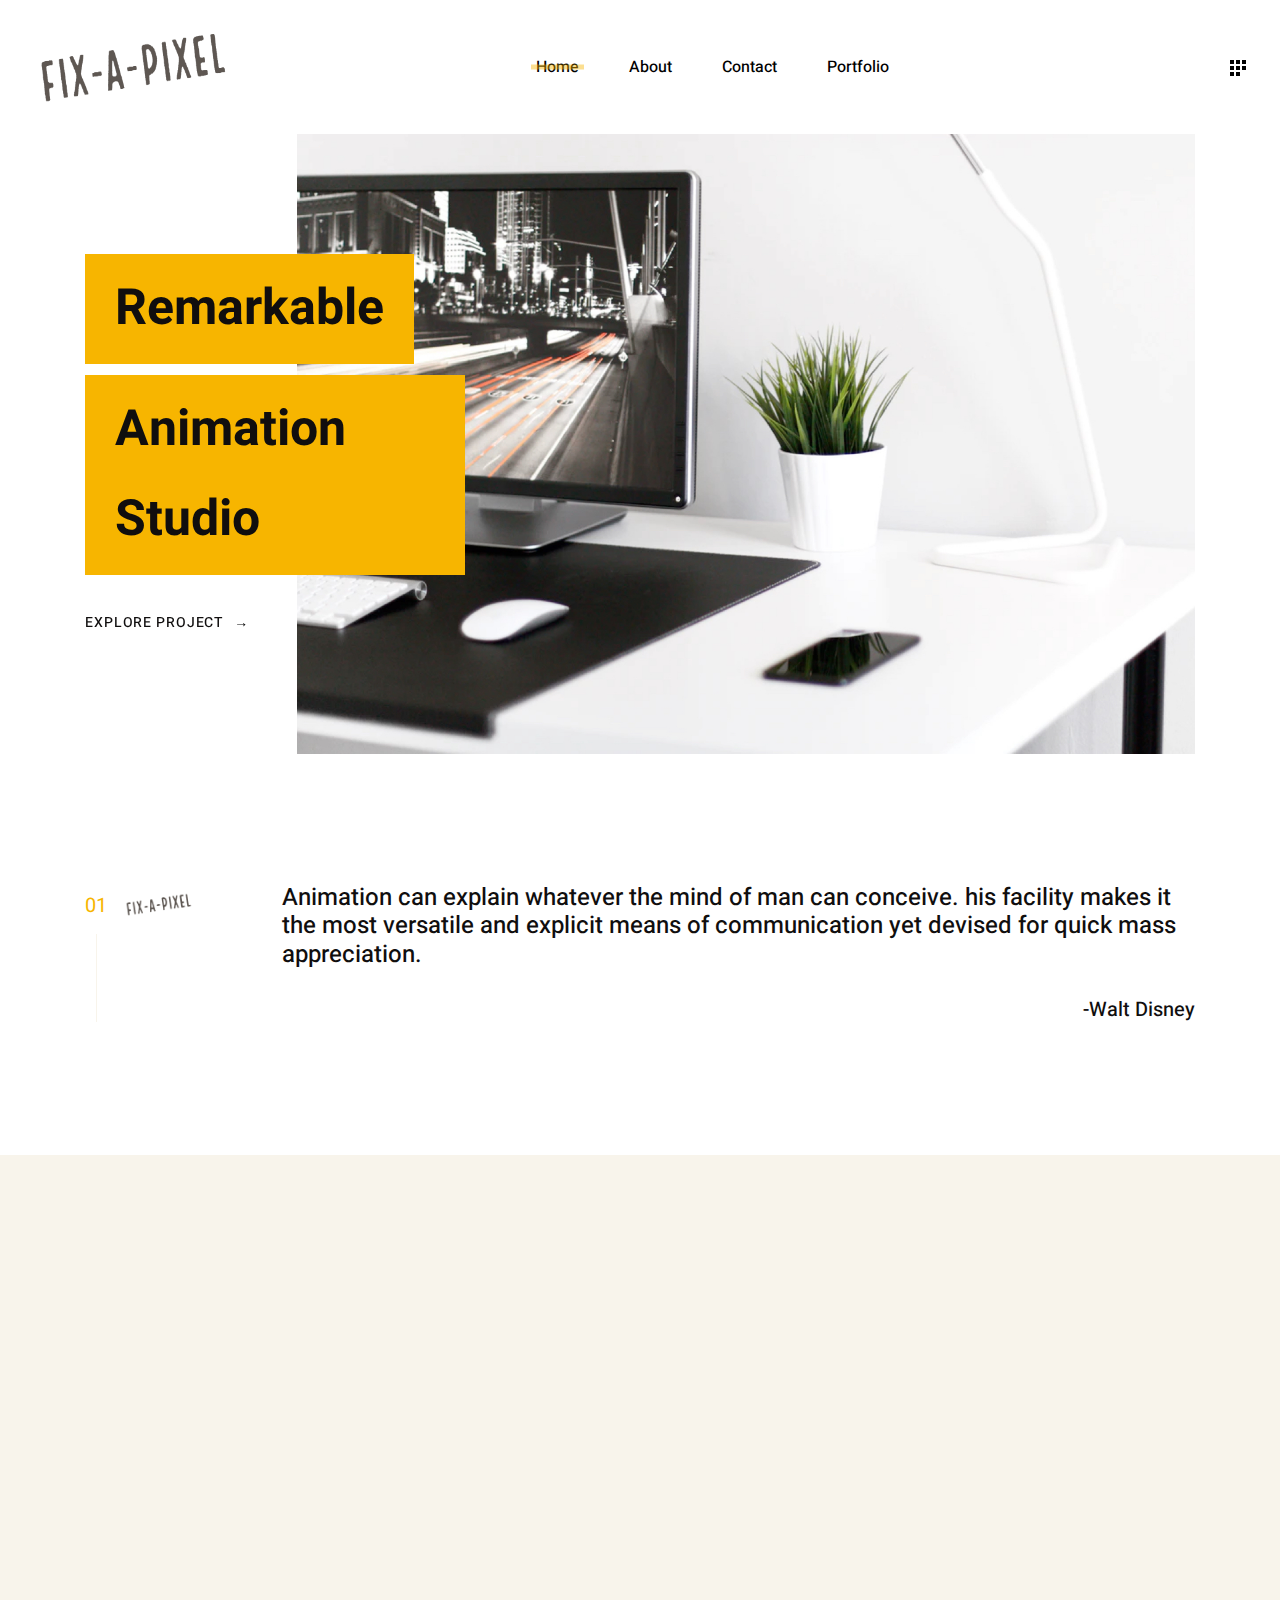
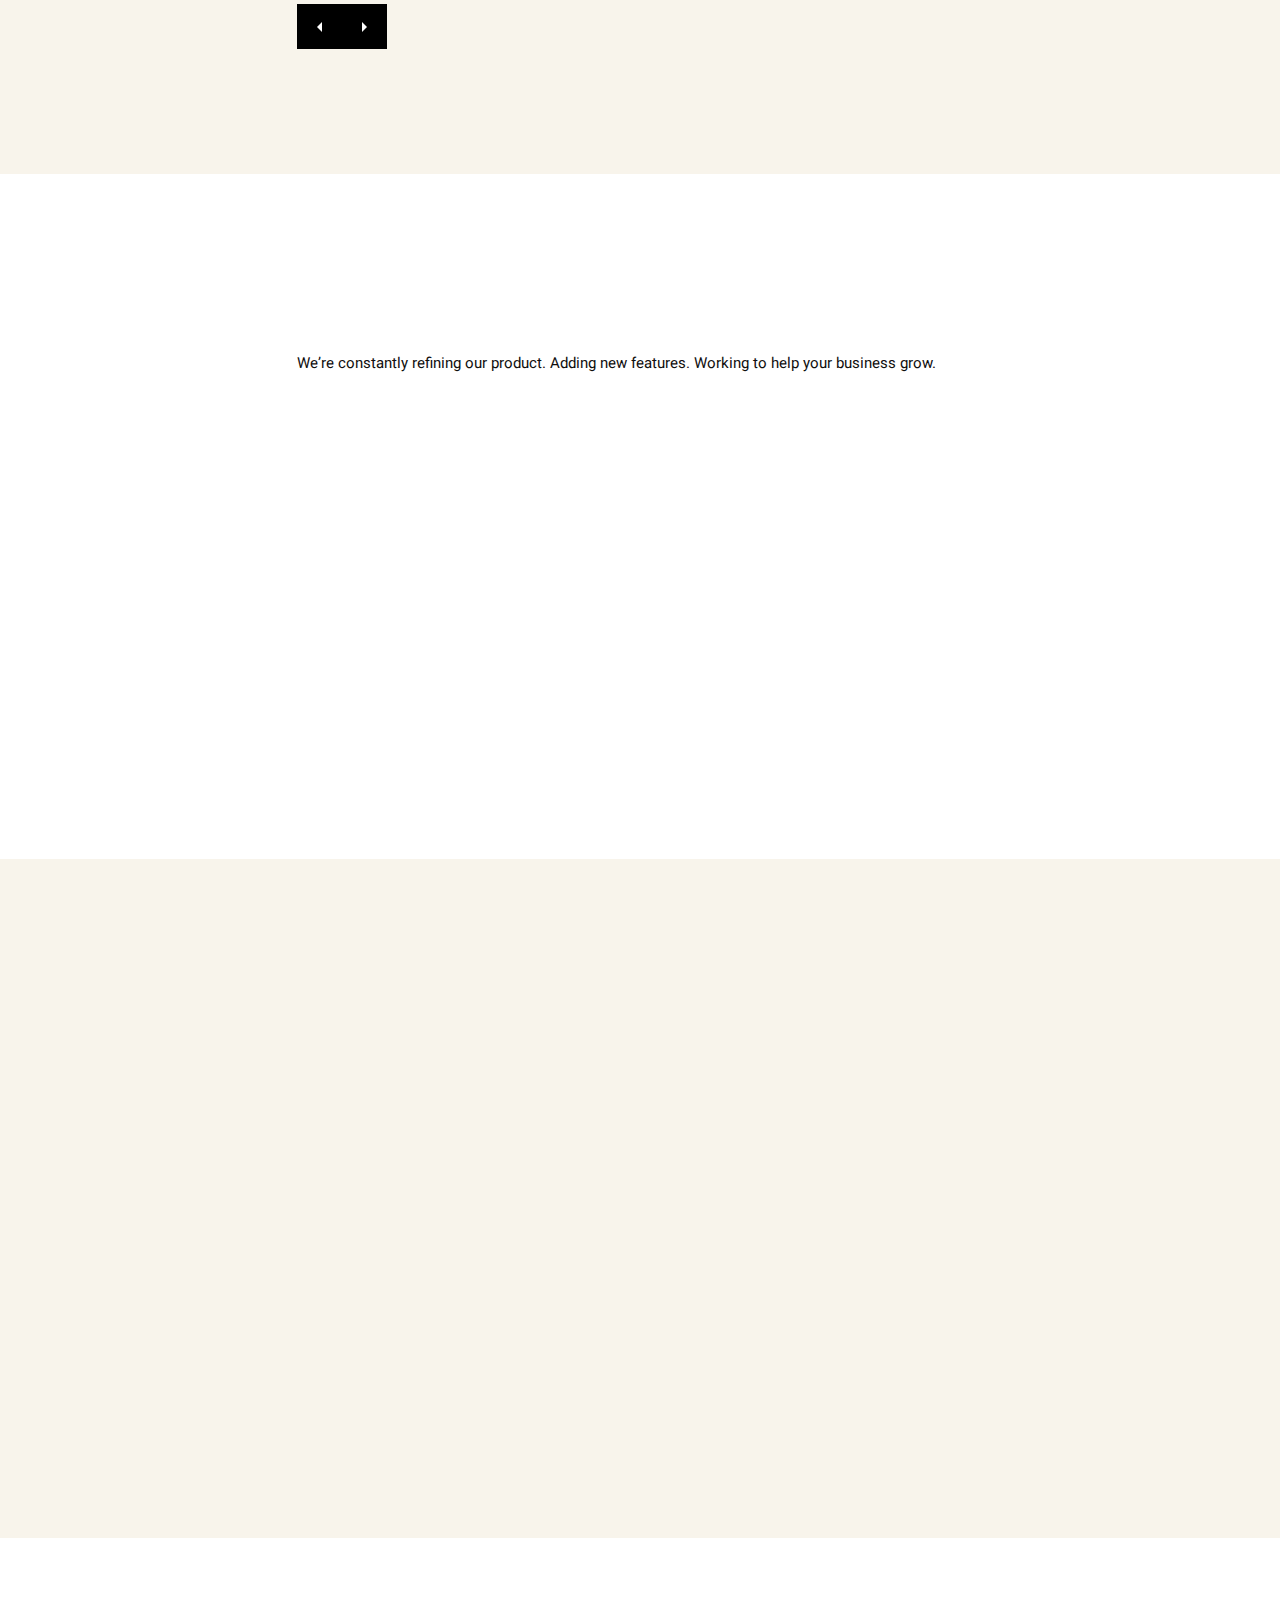
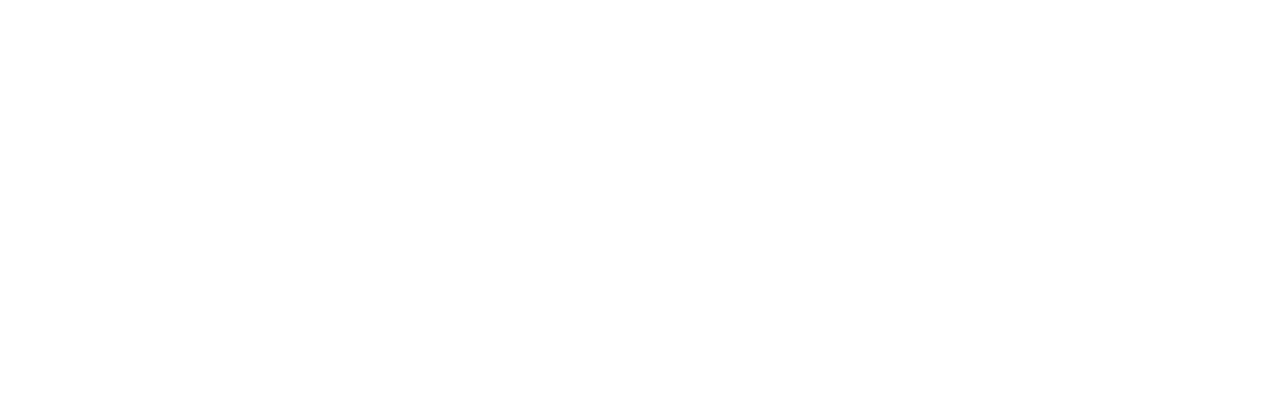
<file: index.html>
<!DOCTYPE html>
<html lang="en">

<head>
  <meta charset="UTF-8">
  <meta name="viewport" content="width=device-width, initial-scale=1.0">
  <meta http-equiv="X-UA-Compatible" content="ie=edge">
  <title>Fix-A-Pixel :: Home</title>
  <link rel="stylesheet" href="./assets/vendors/animate.css/animate.min.css">
  <link rel="stylesheet" href="./assets/vendors/slick-carousel/slick.css">
  <link rel="stylesheet" href="./assets/vendors/slick-carousel/slick-theme.css">
  <link rel="stylesheet" href="assets/css/style.css">
  <script src="assets/vendors/jquery/jquery.min.js"></script>
  <script src="assets/js/loader.js"></script>
  <!-- Favicon -->
  <link rel="apple-touch-icon" sizes="180x180" href="./assets/favicon_io/apple-touch-icon.png">
<link rel="icon" type="image/png" sizes="32x32" href="./assets/favicon_io/favicon-32x32.png">
<link rel="icon" type="image/png" sizes="16x16" href="./assets/favicon_io/favicon-16x16.png">
<link rel="manifest" href="./assets/favicon_io/site.webmanifest">
</head>

<body>
  <div class="oleez-loader"></div>
  <header class="oleez-header">
    <nav class="navbar navbar-expand-lg navbar-light">
       <a class="navbar-brand" href="index.html"><img src="assets/images/logo11.png" alt="Fix-A-Pixel"></a>
      <ul class="nav nav-actions d-lg-none ml-auto">
        <li class="nav-item">
          <a class="nav-link" href="#!" data-toggle="searchModal">
            <img src="assets/images/search.svg" alt="search">
          </a>
        </li>
        <!-- <li class="nav-item nav-item-cart">
                    <a class="nav-link" href="#!">
                        <span class="cart-item-count">0</span>
                        <img src="assets/images/shopping-cart.svg" alt="cart">
                    </a>
                </li> -->
        <!-- <li class="nav-item dropdown d-none d-sm-block">
                    <a class="nav-link dropdown-toggle" href="#!" id="languageDropdown" data-toggle="dropdown"
                        aria-haspopup="true" aria-expanded="false">ENG</a>
                    <div class="dropdown-menu" aria-labelledby="languageDropdown">
                        <a class="dropdown-item" href="#!">ARB</a>
                        <a class="dropdown-item" href="#!">FRE</a>
                    </div>
                </li> -->
        <li class="nav-item">
          <a class="nav-link" href="#!" data-toggle="offCanvasMenu">
            <img src="assets/images/social icon@2x.svg" alt="social-nav-toggle">
          </a>
        </li>
      </ul>
      <button class="navbar-toggler d-lg-none" type="button" data-toggle="collapse" data-target="#oleezMainNav" aria-controls="oleezMainNav" aria-expanded="false" aria-label="Toggle navigation">
        <span class="navbar-toggler-icon"></span>
      </button>
      <div class="collapse navbar-collapse" id="oleezMainNav">
        <ul class="navbar-nav mx-auto mt-2 mt-lg-0">
          <li class="nav-item active">
            <a class="nav-link" href="index.html">Home <span class="sr-only">(current)</span></a>
          </li>
          <li class="nav-item">
            <a class="nav-link" href="about.html">About</a>
          </li>
          <li class="nav-item dropdown">
            <!-- <a class="nav-link dropdown-toggle" href="#!" id="pagesDropdown" data-toggle="dropdown" aria-haspopup="true" aria-expanded="false">Pages</a>
            <div class="dropdown-menu" aria-labelledby="pagesDropdown"> -->
              <!-- <a class="dropdown-item" href="shop.html">Shop</a> -->
              <a class="nav-link" href="https://us13.list-manage.com/contact-form?u=87cf9d40bb82579cce06cfedd&form_id=dcfa1901634ba8d623ec0a8aaa4de09f">Contact</a>
              <!-- <a class="dropdown-item" href="contact.html">Contact</a>
              <a class="dropdown-item" href="404.html">404</a> -->
            <!-- </div> -->
          </li>
          <li class="nav-item dropdown">
            <a class="nav-link" href="portfolio-masonry.html">Portfolio</a>
            <!-- <a class="nav-link dropdown-toggle" href="#!" id="portfolioDropdown" data-toggle="dropdown" aria-haspopup="true" aria-expanded="false">Portfolio</a>
            <div class="dropdown-menu" aria-labelledby="portfolioDropdown">
              <a class="dropdown-item" href="portfolio-list.html">Portfolio list</a>
              <a class="dropdown-item" href="portfolio.html">Portfolio grid</a>
              <a class="dropdown-item" href="portfolio-masonry.html">Portfolio masonry</a>
            </div> -->
          </li>
          <!-- <li class="nav-item dropdown">
            <a class="nav-link dropdown-toggle" href="#!" id="blogDropdown" data-toggle="dropdown" aria-haspopup="true" aria-expanded="false">Blog</a>
            <div class="dropdown-menu" aria-labelledby="blogDropdown">
              <a class="dropdown-item" href="blog-standard.html">Blog Standard</a>
              <a class="dropdown-item" href="blog-grid.html">Blog grid</a>
              <a class="dropdown-item" href="blog-single.html">Blog Post</a>
            </div>
          </li> -->
        </ul>
        <ul class="navbar-nav d-none d-lg-flex">
          <!-- <li class="nav-item">
            <a class="nav-link nav-link-btn" href="#!" data-toggle="searchModal">
              <img src="assets/images/search.svg" alt="search">
            </a>
          </li> -->
          <!-- <li class="nav-item nav-item-cart">
                        <a class="nav-link nav-link-btn" href="#!">
                            <span class="cart-item-count">0</span>
                            <img src="assets/images/shopping-cart.svg" alt="cart">
                        </a>
                    </li>
                    <li class="nav-item dropdown">
                        <a class="nav-link dropdown-toggle " href="#!" id="languageDropdown" data-toggle="dropdown"
                            aria-haspopup="true" aria-expanded="false">ENG</a>
                        <div class="dropdown-menu" aria-labelledby="languageDropdown">
                            <a class="dropdown-item" href="#!">ARB</a>
                            <a class="dropdown-item" href="#!">FRE</a>
                        </div>
                    </li> -->
          <li class="nav-item ml-5">
            <a class="nav-link pr-0 nav-link-btn" href="#!" data-toggle="offCanvasMenu">
              <img src="assets/images/social icon@2x.svg" alt="social-nav-toggle">
            </a>
          </li>
        </ul>
      </div>
    </nav>
  </header>

  <main>
    <section>
      <div class="container wow fadeIn">
        <div id="oleezLandingCarousel" class="oleez-landing-carousel carousel slide" data-ride="carousel">
          <div class="carousel-inner" role="listbox">
            <div class="carousel-item active">
              <img src="assets/images/Banner_1@2x.jpg" alt="First slide" class="w-100">
              <div class="carousel-caption">
                <h2 data-animation="animated fadeInRight"><span>Remarkable</span></h2>
                <h2 data-animation="animated fadeInRight"><span>Animation Studio</span></h2>
                <a href="#!" class="carousel-item-link" data-animation="animated fadeInRight">EXPLORE PROJECT</a>
              </div>
            </div>
            <div class="carousel-item">
              <img src="assets/images/Banner_2@2x.jpg" alt="Second slide" class="w-100">
              <div class="carousel-caption">
                <h2 data-animation="animated fadeInRight"><span>Remarkable</span></h2>
                <h2 data-animation="animated fadeInRight"><span>Animation Studio</span></h2>
                <a href="#!" class="carousel-item-link" data-animation="animated fadeInRight">EXPLORE PROJECT</a>
              </div>
            </div>
            <div class="carousel-item">
              <img src="assets/images/Banner_3@2x.jpg" alt="Third slide" class="w-100">
              <div class="carousel-caption">
                <h2 data-animation="animated fadeInRight"><span>Remarkable</span></h2>
                <h2 data-animation="animated fadeInRight"><span>Animation Studio</span></h2>
                <a href="#!" class="carousel-item-link" data-animation="animated fadeInRight">EXPLORE PROJECT</a>
              </div>
            </div>
            <div class="carousel-item">
              <img src="assets/images/Banner_4@2x.jpg" alt="Fourth slide" class="w-100">
              <div class="carousel-caption">
                <h2 data-animation="animated fadeInRight"><span>Remarkable</span></h2>
                <h2 data-animation="animated fadeInRight"><span>Animation Studio</span></h2>
                <a href="#!" class="carousel-item-link" data-animation="animated fadeInRight">EXPLORE PROJECT</a>
              </div>
            </div>
          </div>
        </div>
      </div>
    </section>
    <section class="oleez-landing-section oleez-landing-section-about">
      <div class="container">
        <div class="oleez-landing-section-content">
          <div class="oleez-landing-section-verticals wow fadeIn">
            <span class="number">01</span> <img src="assets/images/logo11.png" alt="Fix-A-Pixel" height="25px" width="70px">
          </div>
          <div class="row landing-about-content wow fadeInUp">
            <!-- <div class="col-md-6"> -->
              <h4>Animation can explain whatever the mind of man can conceive.
                his facility makes it the most versatile and explicit means of communication yet devised for quick mass appreciation.
              </h4>
            <!-- </div> -->
            <!-- <div class="col-md-6">
              <p>Lorem ipsum dolor sit amet consectetur adipisicing elit. Distinctio corporis delectus dolorem possimus, dolor rerum.</p>
            </div> -->
          </div>
          <h5 style="text-align:right;margin-top:-50px;">-Walt Disney</h5>
          <!-- <div class="row">
            <div class="col-md-4 landing-about-feature wow fadeInUp">
              <img src="assets/images/icon_1.svg" alt="document" class="about-feature-icon">
              <h5 class="about-feature-title">Market Research</h5>
              <p class="about-feature-description">Lorem Ipsum is simply text the printing and typesetting standard industry.</p>
            </div>
            <div class="col-md-4 landing-about-feature wow fadeInUp">
              <img src="assets/images/icon_2.svg" alt="document" class="about-feature-icon">
              <h5 class="about-feature-title">Wireframe/Sketch</h5>
              <p class="about-feature-description">Lorem Ipsum is simply text the printing and typesetting standard industry.</p>
            </div>
            <div class="col-md-4 landing-about-feature wow fadeInUp">
              <img src="assets/images/icon_3.svg" alt="document" class="about-feature-icon">
              <h5 class="about-feature-title">Creative Design</h5>
              <p class="about-feature-description">Lorem Ipsum is simply text the printing and typesetting standard industry.</p>
            </div>
          </div> -->
        </div>
      </div>
    </section>
    <section class="oleez-landing-section oleez-landing-section-projects">
      <div class="container">
        <div class="oleez-landing-section-content">
          <div class="oleez-landing-section-verticals wow fadeIn">
            <span class="number">02</span> <img src="assets/images/logo11.png" alt="Fix-A-Pixel" height="25px" width="70px">
          </div>
          <!-- <h2 class="section-title wow fadeInUp">Latest Projects <a href="#!" class="all-projects-link">View All</a></h2> -->
          <div class="landing-projects-carousel wow fadeIn">
            <div class="card landing-project-card">
              <img src="assets/images/Project_1@2x.jpg" class="card-img" alt="Project 1">
              <div class="card-img-overlay">
                <h6 class="project-category">Fix-A-Pixel</h6>
                <h5 class="project-title">Haunted House</h5>
              </div>
            </div>
            <div class="card landing-project-card">
              <img src="assets/images/Project_2@2x.jpg" class="card-img" alt="Project 1">
              <div class="card-img-overlay">
                <h6 class="project-category">Fix-A-Pixel</h6>
                <h5 class="project-title">House by the swamp</h5>
              </div>
            </div>
            <div class="card landing-project-card">
              <img src="assets/images/Project_3@2x.jpg" class="card-img" alt="Project 1">
              <div class="card-img-overlay">
                <h6 class="project-category">Fix-A-Pixel</h6>
                <h5 class="project-title">Broken Bridge</h5>
              </div>
            </div>
            <div class="card landing-project-card">
              <img src="assets/images/Project_4@2x.jpg" class="card-img" alt="Project 1">
              <div class="card-img-overlay">
                <h6 class="project-category">Fix-A-Pixel</h6>
                <h5 class="project-title">Cute Bedroom</h5>
              </div>
            </div>
          </div>
          <div class="slick-navbtn-wrapper"></div>
        </div>
      </div>
    </section>
    <!-- <section class="oleez-landing-section oleez-landing-section-team">
      <div class="container">
        <div class="oleez-landing-section-content">
          <div class="oleez-landing-section-verticals wow fadeIn">
            <span class="number">03</span> <img src="assets/images/logo11.png" alt="Fix-A-Pixel" height="25px" width="70px">
          </div>
          <div class="row landing-team-content wow fadeInUp">
            <div class="col-md-6">
              <h2 class="section-title">Meet The Team <br> Our Professionals</h2>
            </div>
            <div class="col-md-6">
              <p>Lorem ipsum dolor sit amet consectetur adipisicing elit. Distinctio corporis delectus dolorem possimus, dolor rerum.</p>
            </div>
          </div>
          <div class="row">
            <div class="col-md-4 mb-5 mb-md-0 landing-team-card wow flipInY">
              <img src="assets/images/Team_3@2x.jpg" alt="Team Member" class="team-card-img">
              <h5 class="team-card-name">Siri Jakobsson</h5>
              <p class="team-card-job">Web Developer</p>
              <nav class="team-card-social-links">
                <a href="#!">Fb</a>
                <a href="#!">Tw</a>
                <a href="#!">In</a>
              </nav>
            </div>
            <div class="col-md-4 mb-5 mb-md-0 landing-team-card wow flipInY">
              <img src="assets/images/Team_2@2x.jpg" alt="Team Member" class="team-card-img">
              <h5 class="team-card-name">Arend Pellewever</h5>
              <p class="team-card-job">Founder</p>
              <nav class="team-card-social-links">
                <a href="#!">Fb</a>
                <a href="#!">Tw</a>
                <a href="#!">In</a>
              </nav>
            </div>
            <div class="col-md-4 mb-5 mb-md-0 landing-team-card wow flipInY">
              <img src="assets/images/Team_1@2x.jpg" alt="Team Member" class="team-card-img">
              <h5 class="team-card-name">Antokolskiy</h5>
              <p class="team-card-job">Web Developer</p>
              <nav class="team-card-social-links">
                <a href="#!">Fb</a>
                <a href="#!">Tw</a>
                <a href="#!">In</a>
              </nav>
            </div>
          </div>
        </div>
      </div>
    </section> -->
    <section class="oleez-landing-section oleez-landing-section-client">
      <div class="container">
        <div class="oleez-landing-section-content">
          <div class="oleez-landing-section-verticals wow fadeIn">
            <span class="number">03</span> <img src="assets/images/logo11.png" alt="Fix-A-Pixel" height="25px" width="70px">
          </div>
          <h2 class="section-title mb-1 wow fadeInUp">Partners & clients</h2>
          <p class="client-section-subtitle">We’re constantly refining our product. Adding new features. Working to help your business grow.</p>
          <div class="row">
            <div class="col-md-4 client-logo-wrapper wow flipInX">
              <div class="client-logo">
                <img src="assets/images/client_4.png" alt="client" height="50px">
              </div>
            </div>
            <div class="col-md-4 client-logo-wrapper wow flipInX">
              <div class="client-logo">
                <img src="assets/images/client_2.png" alt="client" height="50px">
              </div>
            </div>
            <div class="col-md-4 client-logo-wrapper wow flipInX">
              <div class="client-logo">
                <img src="assets/images/client_1.png" alt="client" height="50px">
              </div>
            </div>
            <div class="col-md-4 client-logo-wrapper wow flipInX">
              <div class="client-logo">
                <img src="assets/images/client_6.png" alt="client" height="50px">
              </div>
            </div>
            <div class="col-md-4 client-logo-wrapper wow flipInX">
              <div class="client-logo">
                <img src="assets/images/client_3.png" alt="client" height="50px">
              </div>
            </div>
            <div class="col-md-4 client-logo-wrapper wow flipInX">
              <div class="client-logo">
                <img src="assets/images/client_5.png" alt="client" height="50px">
              </div>
            </div>
          </div>
        </div>
      </div>
    </section>
    <!-- <section class="oleez-landing-section oleez-landing-section-news">
      <div class="container">
        <div class="oleez-landing-section-content">
          <div class="oleez-landing-section-verticals wow fadeIn">
            <span class="number">05</span> <img src="assets/images/logo11.png" alt="Fix-A-Pixel" height="25px" width="70px">
          </div>
          <h2 class="section-title wow fadeInUp">Recent News & Stories.</h2>
          <p class="news-section-subtitle wow fadeInUp">Share your stories and news with everyone.</p>
          <div class="row">
            <div class="col-lg-4 mb-4 mb-lg-0">
              <div class="news-card news-card-1 wow fadeInUp">
                <div class="card-body">
                  <div class="author-info media">
                    <img src="assets/images/Team_1_Copy_2@2x.jpg" alt="author" class="author-avatar">
                    <div class="media-body">
                      <h6 class="author-name">Posted by Colabrio</h6>
                      <p class="news-post-date">July 5, 2019</p>
                    </div>
                  </div>
                  <div class="post-meta">
                    <span class="post-category">Digital Strategy</span> 4 min read
                  </div>
                  <h5 class="post-title">The Ultimate Guide to Make Your WordPress Journal.</h5>
                  <a href="#!" class="post-permalink">Read more </a>
                </div>
              </div>
            </div>
            <div class="col-lg-4 mb-4 mb-lg-0">
              <div class="news-card news-card-2 wow fadeInUp">
                <div class="card-body">
                  <div class="author-info media">
                    <img src="assets/images/Team_2_Copy_2@2x.jpg" alt="author" class="author-avatar">
                    <div class="media-body">
                      <h6 class="author-name">Posted by Stormie</h6>
                      <p class="news-post-date">July 5, 2019</p>
                    </div>
                  </div>
                  <div class="post-meta">
                    <span class="post-category">Personal</span> 4 min read
                  </div>
                  <h5 class="post-title">The Highly Contemporary UI/UX Design from a london.</h5>
                  <a href="#!" class="post-permalink">Read more </a>
                </div>
              </div>
            </div>
            <div class="col-lg-4 mb-4 mb-lg-0">
              <div class="news-card news-card-3 wow fadeInUp">
                <div class="card-body">
                  <div class="author-info media">
                    <img src="assets/images/Team_3_Copy_2@2x.jpg" alt="author" class="author-avatar">
                    <div class="media-body">
                      <h6 class="author-name">Posted by Angela</h6>
                      <p class="news-post-date">July 5, 2019</p>
                    </div>
                  </div>
                  <div class="post-meta">
                    <span class="post-category">Personal</span> 4 min read
                  </div>
                  <h5 class="post-title">A Color Exercise for our Brand’s Illustration </h5>
                  <a href="#!" class="post-permalink">Read more </a>
                </div>
              </div>
            </div>
          </div>
        </div>
      </div>
    </section> -->
    <section class="oleez-landing-section oleez-landing-section-testimonials">
      <div class="container">
        <div class="oleez-landing-section-content">
          <div class="oleez-landing-section-verticals wow fadeIn">
            <span class="number">04</span> <img src="assets/images/logo11.png" alt="Fix-A-Pixel" height="25px" width="70px">
          </div>
          <div class="d-md-flex justify-content-between wow fadeInUp">
            <div class="testimonial-section-content">
              <h2 class="section-title">What our clients say</h2>
              <p class="section-subtitle">Share your stories and news with everyone.</p>
            </div>
            <div class="testimonial-carousel-navbtn-wrapper"></div>
          </div>
          <div class="landing-testimonial-carousel wow fadeInUp">
            <div class="landing-testimonial-card">
              <div class="media">
                <img src="assets/images/Client_1@2x.jpg" alt="client" class="testimonial-card-img">
                <div class="media-body">
                  <p class="testimonial-card-content">
                    The revulsion in our feelings was therefore all the greater when the car suddenly escaped from this height of desolation, and a magnificent prospect burst upon our view.
                  </p>
                  <h6 class="testimonial-card-name">Winnie Warner</h6>
                  <p class="testimonial-card-company">Creative Company</p>
                </div>
              </div>
            </div>
            <div class="landing-testimonial-card">
              <div class="media">
                <img src="assets/images/Client_2@2x.jpg" alt="client" class="testimonial-card-img">
                <div class="media-body">
                  <p class="testimonial-card-content">
                    The revulsion in our feelings was therefore all the greater when the car suddenly escaped from this height of desolation, and a magnificent prospect burst upon our view.
                  </p>
                  <h6 class="testimonial-card-name">Wesley Ford</h6>
                  <p class="testimonial-card-company">Creative Company</p>
                </div>
              </div>
            </div>
            <div class="landing-testimonial-card">
              <div class="media">
                <img src="assets/images/Client_3@2x.jpg" alt="client" class="testimonial-card-img">
                <div class="media-body">
                  <p class="testimonial-card-content">
                    The revulsion in our feelings was therefore all the greater when the car suddenly escaped from this height of desolation, and a magnificent prospect burst upon our view.
                  </p>
                  <h6 class="testimonial-card-name">Winnie Warner</h6>
                  <p class="testimonial-card-company">Creative Company</p>
                </div>
              </div>
            </div>
            <div class="landing-testimonial-card">
              <div class="media">
                <img src="assets/images/Client_4@2x.jpg" alt="client" class="testimonial-card-img">
                <div class="media-body">
                  <p class="testimonial-card-content">
                    The revulsion in our feelings was therefore all the greater when the car suddenly escaped from this height of desolation, and a magnificent prospect burst upon our view.
                  </p>
                  <h6 class="testimonial-card-name">Wesley Ford</h6>
                  <p class="testimonial-card-company">Creative Company</p>
                </div>
              </div>
            </div>
          </div>

        </div>
      </div>
    </section>
  </main>

  <footer class="oleez-footer wow fadeInUp">
    <div class="container">
      <div class="footer-content">
        <div class="row">
          <div class="col-md-6">
            <img class="footer-logo" src="assets/images/logo11.png" alt="Fix-A-Pixel" >
            <p class="footer-intro-text">Don't be shy, get in touch with us and create the world again!</p>
            <nav class="footer-social-links">
              <a href="#!">Fb</a>
              <a href="#!">Tw</a>
              <a href="#!">In</a>
              <a href="#!">Be</a>
            </nav>
          </div>
          <div class="col-md-6">
            <div class="row">
              <div class="col-md-6 footer-widget-text">
                <h6 class="widget-title">PHONE</h6>
                <p class="widget-content">+80 (0)5 12 34 95 89</p>
              </div>
              <div class="col-md-6 footer-widget-text">
                <h6 class="widget-title">ENQUIRUES</h6>
                <p class="widget-content">info@oleez.site</p>
              </div>
              <div class="col-md-6 footer-widget-text">
                <h6 class="widget-title">ADDRESS</h6>
                <p class="widget-content">33 rue Burdeau 69089 <br> Paris France</p>
              </div>
              <div class="col-md-6 footer-widget-text">
                <h6 class="widget-title">WORK HOURS</h6>
                <p class="widget-content">Weekdays: 09:00 - 18:00 <br> Weekends: 11:00 - 17:00</p>
              </div>
            </div>
          </div>
        </div>
      </div>
      <div class="footer-text">
        <p class="mb-md-0">© 2022. Made with passion by Mehul Pakhare & team</a>.</p>
        <p class="mb-0">All right reserved.</p>
      </div>
    </div>
  </footer>

  <!-- Modals -->
  <!-- Off canvas social menu -->
  <nav id="offCanvasMenu" class="off-canvas-menu">
    <button type="button" class="close" aria-label="Close" data-dismiss="offCanvasMenu">
      <span aria-hidden="true">&times;</span>
    </button>
    <ul class="oleez-social-menu">
      <li>
        <a href="#!" class="oleez-social-menu-link">Facebook</a>
      </li>
      <li>
        <a href="#!" class="oleez-social-menu-link">Instagram</a>
      </li>
      <li>
        <a href="#!" class="oleez-social-menu-link">Behance</a>
      </li>
      <li>
        <a href="#!" class="oleez-social-menu-link">Dribbble</a>
      </li>
      <li>
        <a href="#!" class="oleez-social-menu-link">Email</a>
      </li>
    </ul>
  </nav>
  <!-- Full screen search box -->
  <!-- <div id="searchModal" class="search-modal">
    <button type="button" class="close" aria-label="Close" data-dismiss="searchModal">
      <span aria-hidden="true">&times;</span>
    </button>
    <form action="index.html" method="get" class="oleez-overlay-search-form">
      <label for="search" class="sr-only">Search</label>
      <input type="search" class="oleez-overlay-search-input" id="search" name="search" placeholder="Search here">
    </form>
  </div> -->
  <script src="assets/vendors/popper.js/popper.min.js"></script>
  <script src="assets/vendors/wowjs/wow.min.js"></script>
  <script src="assets/vendors/bootstrap/dist/js/bootstrap.min.js"></script>
  <script src="assets/vendors/slick-carousel/slick.min.js"></script>
  <script src="assets/js/main.js"></script>
  <script src="assets/js/landing.js"></script>
  <script>
    new WOW({
      mobile: false
    }).init();
  </script>
</body>


</html>
</file>
<file: assets/css/style.css>
@import url("https://fonts.googleapis.com/css?family=Heebo:300,400,500,700&display=swap");
/*!
 * Bootstrap v4.4.1 (https://getbootstrap.com/)
 * Copyright 2011-2019 The Bootstrap Authors
 * Copyright 2011-2019 Twitter, Inc.
 * Licensed under MIT (https://github.com/twbs/bootstrap/blob/master/LICENSE)
 */
:root {
  --blue: #007bff;
  --indigo: #6610f2;
  --purple: #6f42c1;
  --pink: #e83e8c;
  --red: #dc3545;
  --orange: #fd7e14;
  --yellow: #ffc107;
  --green: #28a745;
  --teal: #20c997;
  --cyan: #17a2b8;
  --white: #fff;
  --gray: #6c757d;
  --gray-dark: #343a40;
  --primary: #f7b500;
  --secondary: #6c757d;
  --success: #28a745;
  --info: #17a2b8;
  --warning: #ffc107;
  --danger: #dc3545;
  --light: #f8f9fa;
  --dark: #343a40;
  --breakpoint-xs: 0;
  --breakpoint-sm: 576px;
  --breakpoint-md: 768px;
  --breakpoint-lg: 992px;
  --breakpoint-xl: 1200px;
  --font-family-sans-serif: -apple-system, BlinkMacSystemFont, "Segoe UI", Roboto, "Helvetica Neue", Arial, "Noto Sans", sans-serif, "Apple Color Emoji", "Segoe UI Emoji", "Segoe UI Symbol", "Noto Color Emoji";
  --font-family-monospace: SFMono-Regular, Menlo, Monaco, Consolas, "Liberation Mono", "Courier New", monospace; }

*,
*::before,
*::after {
  box-sizing: border-box; }

html {
  font-family: sans-serif;
  line-height: 1.15;
  -webkit-text-size-adjust: 100%;
  -webkit-tap-highlight-color: rgba(0, 0, 0, 0); }

article, aside, figcaption, figure, footer, header, hgroup, main, nav, section {
  display: block; }

body {
  margin: 0;
  font-family: "Heebo", sans-serif;
  font-size: 1rem;
  font-weight: 400;
  line-height: 1.5;
  color: #100e0e;
  text-align: left;
  background-color: #ffffff; }

[tabindex="-1"]:focus:not(:focus-visible) {
  outline: 0 !important; }

hr {
  box-sizing: content-box;
  height: 0;
  overflow: visible; }

h1, h2, h3, h4, h5, h6 {
  margin-top: 0;
  margin-bottom: 0.5rem; }

p {
  margin-top: 0;
  margin-bottom: 1rem; }

abbr[title],
abbr[data-original-title] {
  text-decoration: underline;
  -webkit-text-decoration: underline dotted;
          text-decoration: underline dotted;
  cursor: help;
  border-bottom: 0;
  -webkit-text-decoration-skip-ink: none;
          text-decoration-skip-ink: none; }

address {
  margin-bottom: 1rem;
  font-style: normal;
  line-height: inherit; }

ol,
ul,
dl {
  margin-top: 0;
  margin-bottom: 1rem; }

ol ol,
ul ul,
ol ul,
ul ol {
  margin-bottom: 0; }

dt {
  font-weight: 700; }

dd {
  margin-bottom: .5rem;
  margin-left: 0; }

blockquote {
  margin: 0 0 1rem; }

b,
strong {
  font-weight: bolder; }

small {
  font-size: 80%; }

sub,
sup {
  position: relative;
  font-size: 75%;
  line-height: 0;
  vertical-align: baseline; }

sub {
  bottom: -.25em; }

sup {
  top: -.5em; }

a {
  color: #007bff;
  text-decoration: none;
  background-color: transparent; }
  a:hover {
    color: #0056b3;
    text-decoration: underline; }

a:not([href]) {
  color: inherit;
  text-decoration: none; }
  a:not([href]):hover {
    color: inherit;
    text-decoration: none; }

pre,
code,
kbd,
samp {
  font-family: SFMono-Regular, Menlo, Monaco, Consolas, "Liberation Mono", "Courier New", monospace;
  font-size: 1em; }

pre {
  margin-top: 0;
  margin-bottom: 1rem;
  overflow: auto; }

figure {
  margin: 0 0 1rem; }

img {
  vertical-align: middle;
  border-style: none; }

svg {
  overflow: hidden;
  vertical-align: middle; }

table {
  border-collapse: collapse; }

caption {
  padding-top: 0.75rem;
  padding-bottom: 0.75rem;
  color: #6c757d;
  text-align: left;
  caption-side: bottom; }

th {
  text-align: inherit; }

label {
  display: inline-block;
  margin-bottom: 0.5rem; }

button {
  border-radius: 0; }

button:focus {
  outline: 1px dotted;
  outline: 5px auto -webkit-focus-ring-color; }

input,
button,
select,
optgroup,
textarea {
  margin: 0;
  font-family: inherit;
  font-size: inherit;
  line-height: inherit; }

button,
input {
  overflow: visible; }

button,
select {
  text-transform: none; }

select {
  word-wrap: normal; }

button,
[type="button"],
[type="reset"],
[type="submit"] {
  -webkit-appearance: button; }

button:not(:disabled),
[type="button"]:not(:disabled),
[type="reset"]:not(:disabled),
[type="submit"]:not(:disabled) {
  cursor: pointer; }

button::-moz-focus-inner,
[type="button"]::-moz-focus-inner,
[type="reset"]::-moz-focus-inner,
[type="submit"]::-moz-focus-inner {
  padding: 0;
  border-style: none; }

input[type="radio"],
input[type="checkbox"] {
  box-sizing: border-box;
  padding: 0; }

input[type="date"],
input[type="time"],
input[type="datetime-local"],
input[type="month"] {
  -webkit-appearance: listbox; }

textarea {
  overflow: auto;
  resize: vertical; }

fieldset {
  min-width: 0;
  padding: 0;
  margin: 0;
  border: 0; }

legend {
  display: block;
  width: 100%;
  max-width: 100%;
  padding: 0;
  margin-bottom: .5rem;
  font-size: 1.5rem;
  line-height: inherit;
  color: inherit;
  white-space: normal; }

progress {
  vertical-align: baseline; }

[type="number"]::-webkit-inner-spin-button,
[type="number"]::-webkit-outer-spin-button {
  height: auto; }

[type="search"] {
  outline-offset: -2px;
  -webkit-appearance: none; }

[type="search"]::-webkit-search-decoration {
  -webkit-appearance: none; }

::-webkit-file-upload-button {
  font: inherit;
  -webkit-appearance: button; }

output {
  display: inline-block; }

summary {
  display: list-item;
  cursor: pointer; }

template {
  display: none; }

[hidden] {
  display: none !important; }

h1, h2, h3, h4, h5, h6,
.h1, .h2, .h3, .h4, .h5, .h6 {
  margin-bottom: 0.5rem;
  font-weight: 500;
  line-height: 1.2; }

h1, .h1 {
  font-size: 2.5rem; }

h2, .h2 {
  font-size: 2rem; }

h3, .h3 {
  font-size: 1.75rem; }

h4, .h4 {
  font-size: 1.5rem; }

h5, .h5 {
  font-size: 1.25rem; }

h6, .h6 {
  font-size: 1rem; }

.lead {
  font-size: 1.25rem;
  font-weight: 300; }

.display-1 {
  font-size: 6rem;
  font-weight: 300;
  line-height: 1.2; }

.display-2 {
  font-size: 5.5rem;
  font-weight: 300;
  line-height: 1.2; }

.display-3 {
  font-size: 4.5rem;
  font-weight: 300;
  line-height: 1.2; }

.display-4 {
  font-size: 3.5rem;
  font-weight: 300;
  line-height: 1.2; }

hr {
  margin-top: 1rem;
  margin-bottom: 1rem;
  border: 0;
  border-top: 1px solid rgba(0, 0, 0, 0.1); }

small,
.small {
  font-size: 80%;
  font-weight: 400; }

mark,
.mark {
  padding: 0.2em;
  background-color: #fcf8e3; }

.list-unstyled {
  padding-left: 0;
  list-style: none; }

.list-inline {
  padding-left: 0;
  list-style: none; }

.list-inline-item {
  display: inline-block; }
  .list-inline-item:not(:last-child) {
    margin-right: 0.5rem; }

.initialism {
  font-size: 90%;
  text-transform: uppercase; }

.blockquote {
  margin-bottom: 1rem;
  font-size: 1.25rem; }

.blockquote-footer {
  display: block;
  font-size: 80%;
  color: #6c757d; }
  .blockquote-footer::before {
    content: "\2014\00A0"; }

.img-fluid {
  max-width: 100%;
  height: auto; }

.img-thumbnail {
  padding: 0.25rem;
  background-color: #fff;
  border: 1px solid #dee2e6;
  border-radius: 0.25rem;
  max-width: 100%;
  height: auto; }

.figure {
  display: inline-block; }

.figure-img {
  margin-bottom: 0.5rem;
  line-height: 1; }

.figure-caption {
  font-size: 90%;
  color: #6c757d; }

code {
  font-size: 87.5%;
  color: #e83e8c;
  word-wrap: break-word; }
  a > code {
    color: inherit; }

kbd {
  padding: 0.2rem 0.4rem;
  font-size: 87.5%;
  color: #fff;
  background-color: #212529;
  border-radius: 0.2rem; }
  kbd kbd {
    padding: 0;
    font-size: 100%;
    font-weight: 700; }

pre {
  display: block;
  font-size: 87.5%;
  color: #212529; }
  pre code {
    font-size: inherit;
    color: inherit;
    word-break: normal; }

.pre-scrollable {
  max-height: 340px;
  overflow-y: scroll; }

.container {
  width: 100%;
  padding-right: 15px;
  padding-left: 15px;
  margin-right: auto;
  margin-left: auto; }
  @media (min-width: 576px) {
    .container {
      max-width: 540px; } }
  @media (min-width: 768px) {
    .container {
      max-width: 720px; } }
  @media (min-width: 992px) {
    .container {
      max-width: 960px; } }
  @media (min-width: 1200px) {
    .container {
      max-width: 1140px; } }

.container-fluid, .container-sm, .container-md, .container-lg, .container-xl {
  width: 100%;
  padding-right: 15px;
  padding-left: 15px;
  margin-right: auto;
  margin-left: auto; }

@media (min-width: 576px) {
  .container, .container-sm {
    max-width: 540px; } }

@media (min-width: 768px) {
  .container, .container-sm, .container-md {
    max-width: 720px; } }

@media (min-width: 992px) {
  .container, .container-sm, .container-md, .container-lg {
    max-width: 960px; } }

@media (min-width: 1200px) {
  .container, .container-sm, .container-md, .container-lg, .container-xl {
    max-width: 1140px; } }

.row {
  display: flex;
  flex-wrap: wrap;
  margin-right: -15px;
  margin-left: -15px; }

.no-gutters {
  margin-right: 0;
  margin-left: 0; }
  .no-gutters > .col,
  .no-gutters > [class*="col-"] {
    padding-right: 0;
    padding-left: 0; }

.col-1, .col-2, .col-3, .col-4, .col-5, .col-6, .col-7, .col-8, .col-9, .col-10, .col-11, .col-12, .col,
.col-auto, .col-sm-1, .col-sm-2, .col-sm-3, .col-sm-4, .col-sm-5, .col-sm-6, .col-sm-7, .col-sm-8, .col-sm-9, .col-sm-10, .col-sm-11, .col-sm-12, .col-sm,
.col-sm-auto, .col-md-1, .col-md-2, .col-md-3, .col-md-4, .col-md-5, .col-md-6, .col-md-7, .col-md-8, .col-md-9, .col-md-10, .col-md-11, .col-md-12, .col-md,
.col-md-auto, .col-lg-1, .col-lg-2, .col-lg-3, .col-lg-4, .col-lg-5, .col-lg-6, .col-lg-7, .col-lg-8, .col-lg-9, .col-lg-10, .col-lg-11, .col-lg-12, .col-lg,
.col-lg-auto, .col-xl-1, .col-xl-2, .col-xl-3, .col-xl-4, .col-xl-5, .col-xl-6, .col-xl-7, .col-xl-8, .col-xl-9, .col-xl-10, .col-xl-11, .col-xl-12, .col-xl,
.col-xl-auto {
  position: relative;
  width: 100%;
  padding-right: 15px;
  padding-left: 15px; }

.col {
  flex-basis: 0;
  flex-grow: 1;
  max-width: 100%; }

.row-cols-1 > * {
  flex: 0 0 100%;
  max-width: 100%; }

.row-cols-2 > * {
  flex: 0 0 50%;
  max-width: 50%; }

.row-cols-3 > * {
  flex: 0 0 33.33333%;
  max-width: 33.33333%; }

.row-cols-4 > * {
  flex: 0 0 25%;
  max-width: 25%; }

.row-cols-5 > * {
  flex: 0 0 20%;
  max-width: 20%; }

.row-cols-6 > * {
  flex: 0 0 16.66667%;
  max-width: 16.66667%; }

.col-auto {
  flex: 0 0 auto;
  width: auto;
  max-width: 100%; }

.col-1 {
  flex: 0 0 8.33333%;
  max-width: 8.33333%; }

.col-2 {
  flex: 0 0 16.66667%;
  max-width: 16.66667%; }

.col-3 {
  flex: 0 0 25%;
  max-width: 25%; }

.col-4 {
  flex: 0 0 33.33333%;
  max-width: 33.33333%; }

.col-5 {
  flex: 0 0 41.66667%;
  max-width: 41.66667%; }

.col-6 {
  flex: 0 0 50%;
  max-width: 50%; }

.col-7 {
  flex: 0 0 58.33333%;
  max-width: 58.33333%; }

.col-8 {
  flex: 0 0 66.66667%;
  max-width: 66.66667%; }

.col-9 {
  flex: 0 0 75%;
  max-width: 75%; }

.col-10 {
  flex: 0 0 83.33333%;
  max-width: 83.33333%; }

.col-11 {
  flex: 0 0 91.66667%;
  max-width: 91.66667%; }

.col-12 {
  flex: 0 0 100%;
  max-width: 100%; }

.order-first {
  order: -1; }

.order-last {
  order: 13; }

.order-0 {
  order: 0; }

.order-1 {
  order: 1; }

.order-2 {
  order: 2; }

.order-3 {
  order: 3; }

.order-4 {
  order: 4; }

.order-5 {
  order: 5; }

.order-6 {
  order: 6; }

.order-7 {
  order: 7; }

.order-8 {
  order: 8; }

.order-9 {
  order: 9; }

.order-10 {
  order: 10; }

.order-11 {
  order: 11; }

.order-12 {
  order: 12; }

.offset-1 {
  margin-left: 8.33333%; }

.offset-2 {
  margin-left: 16.66667%; }

.offset-3 {
  margin-left: 25%; }

.offset-4 {
  margin-left: 33.33333%; }

.offset-5 {
  margin-left: 41.66667%; }

.offset-6 {
  margin-left: 50%; }

.offset-7 {
  margin-left: 58.33333%; }

.offset-8 {
  margin-left: 66.66667%; }

.offset-9 {
  margin-left: 75%; }

.offset-10 {
  margin-left: 83.33333%; }

.offset-11 {
  margin-left: 91.66667%; }

@media (min-width: 576px) {
  .col-sm {
    flex-basis: 0;
    flex-grow: 1;
    max-width: 100%; }
  .row-cols-sm-1 > * {
    flex: 0 0 100%;
    max-width: 100%; }
  .row-cols-sm-2 > * {
    flex: 0 0 50%;
    max-width: 50%; }
  .row-cols-sm-3 > * {
    flex: 0 0 33.33333%;
    max-width: 33.33333%; }
  .row-cols-sm-4 > * {
    flex: 0 0 25%;
    max-width: 25%; }
  .row-cols-sm-5 > * {
    flex: 0 0 20%;
    max-width: 20%; }
  .row-cols-sm-6 > * {
    flex: 0 0 16.66667%;
    max-width: 16.66667%; }
  .col-sm-auto {
    flex: 0 0 auto;
    width: auto;
    max-width: 100%; }
  .col-sm-1 {
    flex: 0 0 8.33333%;
    max-width: 8.33333%; }
  .col-sm-2 {
    flex: 0 0 16.66667%;
    max-width: 16.66667%; }
  .col-sm-3 {
    flex: 0 0 25%;
    max-width: 25%; }
  .col-sm-4 {
    flex: 0 0 33.33333%;
    max-width: 33.33333%; }
  .col-sm-5 {
    flex: 0 0 41.66667%;
    max-width: 41.66667%; }
  .col-sm-6 {
    flex: 0 0 50%;
    max-width: 50%; }
  .col-sm-7 {
    flex: 0 0 58.33333%;
    max-width: 58.33333%; }
  .col-sm-8 {
    flex: 0 0 66.66667%;
    max-width: 66.66667%; }
  .col-sm-9 {
    flex: 0 0 75%;
    max-width: 75%; }
  .col-sm-10 {
    flex: 0 0 83.33333%;
    max-width: 83.33333%; }
  .col-sm-11 {
    flex: 0 0 91.66667%;
    max-width: 91.66667%; }
  .col-sm-12 {
    flex: 0 0 100%;
    max-width: 100%; }
  .order-sm-first {
    order: -1; }
  .order-sm-last {
    order: 13; }
  .order-sm-0 {
    order: 0; }
  .order-sm-1 {
    order: 1; }
  .order-sm-2 {
    order: 2; }
  .order-sm-3 {
    order: 3; }
  .order-sm-4 {
    order: 4; }
  .order-sm-5 {
    order: 5; }
  .order-sm-6 {
    order: 6; }
  .order-sm-7 {
    order: 7; }
  .order-sm-8 {
    order: 8; }
  .order-sm-9 {
    order: 9; }
  .order-sm-10 {
    order: 10; }
  .order-sm-11 {
    order: 11; }
  .order-sm-12 {
    order: 12; }
  .offset-sm-0 {
    margin-left: 0; }
  .offset-sm-1 {
    margin-left: 8.33333%; }
  .offset-sm-2 {
    margin-left: 16.66667%; }
  .offset-sm-3 {
    margin-left: 25%; }
  .offset-sm-4 {
    margin-left: 33.33333%; }
  .offset-sm-5 {
    margin-left: 41.66667%; }
  .offset-sm-6 {
    margin-left: 50%; }
  .offset-sm-7 {
    margin-left: 58.33333%; }
  .offset-sm-8 {
    margin-left: 66.66667%; }
  .offset-sm-9 {
    margin-left: 75%; }
  .offset-sm-10 {
    margin-left: 83.33333%; }
  .offset-sm-11 {
    margin-left: 91.66667%; } }

@media (min-width: 768px) {
  .col-md {
    flex-basis: 0;
    flex-grow: 1;
    max-width: 100%; }
  .row-cols-md-1 > * {
    flex: 0 0 100%;
    max-width: 100%; }
  .row-cols-md-2 > * {
    flex: 0 0 50%;
    max-width: 50%; }
  .row-cols-md-3 > * {
    flex: 0 0 33.33333%;
    max-width: 33.33333%; }
  .row-cols-md-4 > * {
    flex: 0 0 25%;
    max-width: 25%; }
  .row-cols-md-5 > * {
    flex: 0 0 20%;
    max-width: 20%; }
  .row-cols-md-6 > * {
    flex: 0 0 16.66667%;
    max-width: 16.66667%; }
  .col-md-auto {
    flex: 0 0 auto;
    width: auto;
    max-width: 100%; }
  .col-md-1 {
    flex: 0 0 8.33333%;
    max-width: 8.33333%; }
  .col-md-2 {
    flex: 0 0 16.66667%;
    max-width: 16.66667%; }
  .col-md-3 {
    flex: 0 0 25%;
    max-width: 25%; }
  .col-md-4 {
    flex: 0 0 33.33333%;
    max-width: 33.33333%; }
  .col-md-5 {
    flex: 0 0 41.66667%;
    max-width: 41.66667%; }
  .col-md-6 {
    flex: 0 0 50%;
    max-width: 50%; }
  .col-md-7 {
    flex: 0 0 58.33333%;
    max-width: 58.33333%; }
  .col-md-8 {
    flex: 0 0 66.66667%;
    max-width: 66.66667%; }
  .col-md-9 {
    flex: 0 0 75%;
    max-width: 75%; }
  .col-md-10 {
    flex: 0 0 83.33333%;
    max-width: 83.33333%; }
  .col-md-11 {
    flex: 0 0 91.66667%;
    max-width: 91.66667%; }
  .col-md-12 {
    flex: 0 0 100%;
    max-width: 100%; }
  .order-md-first {
    order: -1; }
  .order-md-last {
    order: 13; }
  .order-md-0 {
    order: 0; }
  .order-md-1 {
    order: 1; }
  .order-md-2 {
    order: 2; }
  .order-md-3 {
    order: 3; }
  .order-md-4 {
    order: 4; }
  .order-md-5 {
    order: 5; }
  .order-md-6 {
    order: 6; }
  .order-md-7 {
    order: 7; }
  .order-md-8 {
    order: 8; }
  .order-md-9 {
    order: 9; }
  .order-md-10 {
    order: 10; }
  .order-md-11 {
    order: 11; }
  .order-md-12 {
    order: 12; }
  .offset-md-0 {
    margin-left: 0; }
  .offset-md-1 {
    margin-left: 8.33333%; }
  .offset-md-2 {
    margin-left: 16.66667%; }
  .offset-md-3 {
    margin-left: 25%; }
  .offset-md-4 {
    margin-left: 33.33333%; }
  .offset-md-5 {
    margin-left: 41.66667%; }
  .offset-md-6 {
    margin-left: 50%; }
  .offset-md-7 {
    margin-left: 58.33333%; }
  .offset-md-8 {
    margin-left: 66.66667%; }
  .offset-md-9 {
    margin-left: 75%; }
  .offset-md-10 {
    margin-left: 83.33333%; }
  .offset-md-11 {
    margin-left: 91.66667%; } }

@media (min-width: 992px) {
  .col-lg {
    flex-basis: 0;
    flex-grow: 1;
    max-width: 100%; }
  .row-cols-lg-1 > * {
    flex: 0 0 100%;
    max-width: 100%; }
  .row-cols-lg-2 > * {
    flex: 0 0 50%;
    max-width: 50%; }
  .row-cols-lg-3 > * {
    flex: 0 0 33.33333%;
    max-width: 33.33333%; }
  .row-cols-lg-4 > * {
    flex: 0 0 25%;
    max-width: 25%; }
  .row-cols-lg-5 > * {
    flex: 0 0 20%;
    max-width: 20%; }
  .row-cols-lg-6 > * {
    flex: 0 0 16.66667%;
    max-width: 16.66667%; }
  .col-lg-auto {
    flex: 0 0 auto;
    width: auto;
    max-width: 100%; }
  .col-lg-1 {
    flex: 0 0 8.33333%;
    max-width: 8.33333%; }
  .col-lg-2 {
    flex: 0 0 16.66667%;
    max-width: 16.66667%; }
  .col-lg-3 {
    flex: 0 0 25%;
    max-width: 25%; }
  .col-lg-4 {
    flex: 0 0 33.33333%;
    max-width: 33.33333%; }
  .col-lg-5 {
    flex: 0 0 41.66667%;
    max-width: 41.66667%; }
  .col-lg-6 {
    flex: 0 0 50%;
    max-width: 50%; }
  .col-lg-7 {
    flex: 0 0 58.33333%;
    max-width: 58.33333%; }
  .col-lg-8 {
    flex: 0 0 66.66667%;
    max-width: 66.66667%; }
  .col-lg-9 {
    flex: 0 0 75%;
    max-width: 75%; }
  .col-lg-10 {
    flex: 0 0 83.33333%;
    max-width: 83.33333%; }
  .col-lg-11 {
    flex: 0 0 91.66667%;
    max-width: 91.66667%; }
  .col-lg-12 {
    flex: 0 0 100%;
    max-width: 100%; }
  .order-lg-first {
    order: -1; }
  .order-lg-last {
    order: 13; }
  .order-lg-0 {
    order: 0; }
  .order-lg-1 {
    order: 1; }
  .order-lg-2 {
    order: 2; }
  .order-lg-3 {
    order: 3; }
  .order-lg-4 {
    order: 4; }
  .order-lg-5 {
    order: 5; }
  .order-lg-6 {
    order: 6; }
  .order-lg-7 {
    order: 7; }
  .order-lg-8 {
    order: 8; }
  .order-lg-9 {
    order: 9; }
  .order-lg-10 {
    order: 10; }
  .order-lg-11 {
    order: 11; }
  .order-lg-12 {
    order: 12; }
  .offset-lg-0 {
    margin-left: 0; }
  .offset-lg-1 {
    margin-left: 8.33333%; }
  .offset-lg-2 {
    margin-left: 16.66667%; }
  .offset-lg-3 {
    margin-left: 25%; }
  .offset-lg-4 {
    margin-left: 33.33333%; }
  .offset-lg-5 {
    margin-left: 41.66667%; }
  .offset-lg-6 {
    margin-left: 50%; }
  .offset-lg-7 {
    margin-left: 58.33333%; }
  .offset-lg-8 {
    margin-left: 66.66667%; }
  .offset-lg-9 {
    margin-left: 75%; }
  .offset-lg-10 {
    margin-left: 83.33333%; }
  .offset-lg-11 {
    margin-left: 91.66667%; } }

@media (min-width: 1200px) {
  .col-xl {
    flex-basis: 0;
    flex-grow: 1;
    max-width: 100%; }
  .row-cols-xl-1 > * {
    flex: 0 0 100%;
    max-width: 100%; }
  .row-cols-xl-2 > * {
    flex: 0 0 50%;
    max-width: 50%; }
  .row-cols-xl-3 > * {
    flex: 0 0 33.33333%;
    max-width: 33.33333%; }
  .row-cols-xl-4 > * {
    flex: 0 0 25%;
    max-width: 25%; }
  .row-cols-xl-5 > * {
    flex: 0 0 20%;
    max-width: 20%; }
  .row-cols-xl-6 > * {
    flex: 0 0 16.66667%;
    max-width: 16.66667%; }
  .col-xl-auto {
    flex: 0 0 auto;
    width: auto;
    max-width: 100%; }
  .col-xl-1 {
    flex: 0 0 8.33333%;
    max-width: 8.33333%; }
  .col-xl-2 {
    flex: 0 0 16.66667%;
    max-width: 16.66667%; }
  .col-xl-3 {
    flex: 0 0 25%;
    max-width: 25%; }
  .col-xl-4 {
    flex: 0 0 33.33333%;
    max-width: 33.33333%; }
  .col-xl-5 {
    flex: 0 0 41.66667%;
    max-width: 41.66667%; }
  .col-xl-6 {
    flex: 0 0 50%;
    max-width: 50%; }
  .col-xl-7 {
    flex: 0 0 58.33333%;
    max-width: 58.33333%; }
  .col-xl-8 {
    flex: 0 0 66.66667%;
    max-width: 66.66667%; }
  .col-xl-9 {
    flex: 0 0 75%;
    max-width: 75%; }
  .col-xl-10 {
    flex: 0 0 83.33333%;
    max-width: 83.33333%; }
  .col-xl-11 {
    flex: 0 0 91.66667%;
    max-width: 91.66667%; }
  .col-xl-12 {
    flex: 0 0 100%;
    max-width: 100%; }
  .order-xl-first {
    order: -1; }
  .order-xl-last {
    order: 13; }
  .order-xl-0 {
    order: 0; }
  .order-xl-1 {
    order: 1; }
  .order-xl-2 {
    order: 2; }
  .order-xl-3 {
    order: 3; }
  .order-xl-4 {
    order: 4; }
  .order-xl-5 {
    order: 5; }
  .order-xl-6 {
    order: 6; }
  .order-xl-7 {
    order: 7; }
  .order-xl-8 {
    order: 8; }
  .order-xl-9 {
    order: 9; }
  .order-xl-10 {
    order: 10; }
  .order-xl-11 {
    order: 11; }
  .order-xl-12 {
    order: 12; }
  .offset-xl-0 {
    margin-left: 0; }
  .offset-xl-1 {
    margin-left: 8.33333%; }
  .offset-xl-2 {
    margin-left: 16.66667%; }
  .offset-xl-3 {
    margin-left: 25%; }
  .offset-xl-4 {
    margin-left: 33.33333%; }
  .offset-xl-5 {
    margin-left: 41.66667%; }
  .offset-xl-6 {
    margin-left: 50%; }
  .offset-xl-7 {
    margin-left: 58.33333%; }
  .offset-xl-8 {
    margin-left: 66.66667%; }
  .offset-xl-9 {
    margin-left: 75%; }
  .offset-xl-10 {
    margin-left: 83.33333%; }
  .offset-xl-11 {
    margin-left: 91.66667%; } }

.table {
  width: 100%;
  margin-bottom: 1rem;
  color: #212529; }
  .table th,
  .table td {
    padding: 0.75rem;
    vertical-align: top;
    border-top: 1px solid #dee2e6; }
  .table thead th {
    vertical-align: bottom;
    border-bottom: 2px solid #dee2e6; }
  .table tbody + tbody {
    border-top: 2px solid #dee2e6; }

.table-sm th,
.table-sm td {
  padding: 0.3rem; }

.table-bordered {
  border: 1px solid #dee2e6; }
  .table-bordered th,
  .table-bordered td {
    border: 1px solid #dee2e6; }
  .table-bordered thead th,
  .table-bordered thead td {
    border-bottom-width: 2px; }

.table-borderless th,
.table-borderless td,
.table-borderless thead th,
.table-borderless tbody + tbody {
  border: 0; }

.table-striped tbody tr:nth-of-type(odd) {
  background-color: rgba(0, 0, 0, 0.05); }

.table-hover tbody tr:hover {
  color: #212529;
  background-color: rgba(0, 0, 0, 0.075); }

.table-primary,
.table-primary > th,
.table-primary > td {
  background-color: #fdeab8; }

.table-primary th,
.table-primary td,
.table-primary thead th,
.table-primary tbody + tbody {
  border-color: #fbd97a; }

.table-hover .table-primary:hover {
  background-color: #fce39f; }
  .table-hover .table-primary:hover > td,
  .table-hover .table-primary:hover > th {
    background-color: #fce39f; }

.table-secondary,
.table-secondary > th,
.table-secondary > td {
  background-color: #d6d8db; }

.table-secondary th,
.table-secondary td,
.table-secondary thead th,
.table-secondary tbody + tbody {
  border-color: #b3b7bb; }

.table-hover .table-secondary:hover {
  background-color: #c8cbcf; }
  .table-hover .table-secondary:hover > td,
  .table-hover .table-secondary:hover > th {
    background-color: #c8cbcf; }

.table-success,
.table-success > th,
.table-success > td {
  background-color: #c3e6cb; }

.table-success th,
.table-success td,
.table-success thead th,
.table-success tbody + tbody {
  border-color: #8fd19e; }

.table-hover .table-success:hover {
  background-color: #b1dfbb; }
  .table-hover .table-success:hover > td,
  .table-hover .table-success:hover > th {
    background-color: #b1dfbb; }

.table-info,
.table-info > th,
.table-info > td {
  background-color: #bee5eb; }

.table-info th,
.table-info td,
.table-info thead th,
.table-info tbody + tbody {
  border-color: #86cfda; }

.table-hover .table-info:hover {
  background-color: #abdde5; }
  .table-hover .table-info:hover > td,
  .table-hover .table-info:hover > th {
    background-color: #abdde5; }

.table-warning,
.table-warning > th,
.table-warning > td {
  background-color: #ffeeba; }

.table-warning th,
.table-warning td,
.table-warning thead th,
.table-warning tbody + tbody {
  border-color: #ffdf7e; }

.table-hover .table-warning:hover {
  background-color: #ffe8a1; }
  .table-hover .table-warning:hover > td,
  .table-hover .table-warning:hover > th {
    background-color: #ffe8a1; }

.table-danger,
.table-danger > th,
.table-danger > td {
  background-color: #f5c6cb; }

.table-danger th,
.table-danger td,
.table-danger thead th,
.table-danger tbody + tbody {
  border-color: #ed969e; }

.table-hover .table-danger:hover {
  background-color: #f1b0b7; }
  .table-hover .table-danger:hover > td,
  .table-hover .table-danger:hover > th {
    background-color: #f1b0b7; }

.table-light,
.table-light > th,
.table-light > td {
  background-color: #fdfdfe; }

.table-light th,
.table-light td,
.table-light thead th,
.table-light tbody + tbody {
  border-color: #fbfcfc; }

.table-hover .table-light:hover {
  background-color: #ececf6; }
  .table-hover .table-light:hover > td,
  .table-hover .table-light:hover > th {
    background-color: #ececf6; }

.table-dark,
.table-dark > th,
.table-dark > td {
  background-color: #c6c8ca; }

.table-dark th,
.table-dark td,
.table-dark thead th,
.table-dark tbody + tbody {
  border-color: #95999c; }

.table-hover .table-dark:hover {
  background-color: #b9bbbe; }
  .table-hover .table-dark:hover > td,
  .table-hover .table-dark:hover > th {
    background-color: #b9bbbe; }

.table-active,
.table-active > th,
.table-active > td {
  background-color: rgba(0, 0, 0, 0.075); }

.table-hover .table-active:hover {
  background-color: rgba(0, 0, 0, 0.075); }
  .table-hover .table-active:hover > td,
  .table-hover .table-active:hover > th {
    background-color: rgba(0, 0, 0, 0.075); }

.table .thead-dark th {
  color: #fff;
  background-color: #343a40;
  border-color: #454d55; }

.table .thead-light th {
  color: #495057;
  background-color: #e9ecef;
  border-color: #dee2e6; }

.table-dark {
  color: #fff;
  background-color: #343a40; }
  .table-dark th,
  .table-dark td,
  .table-dark thead th {
    border-color: #454d55; }
  .table-dark.table-bordered {
    border: 0; }
  .table-dark.table-striped tbody tr:nth-of-type(odd) {
    background-color: rgba(255, 255, 255, 0.05); }
  .table-dark.table-hover tbody tr:hover {
    color: #fff;
    background-color: rgba(255, 255, 255, 0.075); }

@media (max-width: 575.98px) {
  .table-responsive-sm {
    display: block;
    width: 100%;
    overflow-x: auto;
    -webkit-overflow-scrolling: touch; }
    .table-responsive-sm > .table-bordered {
      border: 0; } }

@media (max-width: 767.98px) {
  .table-responsive-md {
    display: block;
    width: 100%;
    overflow-x: auto;
    -webkit-overflow-scrolling: touch; }
    .table-responsive-md > .table-bordered {
      border: 0; } }

@media (max-width: 991.98px) {
  .table-responsive-lg {
    display: block;
    width: 100%;
    overflow-x: auto;
    -webkit-overflow-scrolling: touch; }
    .table-responsive-lg > .table-bordered {
      border: 0; } }

@media (max-width: 1199.98px) {
  .table-responsive-xl {
    display: block;
    width: 100%;
    overflow-x: auto;
    -webkit-overflow-scrolling: touch; }
    .table-responsive-xl > .table-bordered {
      border: 0; } }

.table-responsive {
  display: block;
  width: 100%;
  overflow-x: auto;
  -webkit-overflow-scrolling: touch; }
  .table-responsive > .table-bordered {
    border: 0; }

.form-control {
  display: block;
  width: 100%;
  height: calc(1.5em + 0.75rem + 2px);
  padding: 0.375rem 0.75rem;
  font-size: 1rem;
  font-weight: 400;
  line-height: 1.5;
  color: #495057;
  background-color: #fff;
  background-clip: padding-box;
  border: 1px solid #ced4da;
  border-radius: 0.25rem;
  transition: border-color 0.15s ease-in-out, box-shadow 0.15s ease-in-out; }
  @media (prefers-reduced-motion: reduce) {
    .form-control {
      transition: none; } }
  .form-control::-ms-expand {
    background-color: transparent;
    border: 0; }
  .form-control:-moz-focusring {
    color: transparent;
    text-shadow: 0 0 0 #495057; }
  .form-control:focus {
    color: #495057;
    background-color: #fff;
    border-color: #80bdff;
    outline: 0;
    box-shadow: 0 0 0 0.2rem rgba(0, 123, 255, 0.25); }
  .form-control::-webkit-input-placeholder {
    color: #6c757d;
    opacity: 1; }
  .form-control::-moz-placeholder {
    color: #6c757d;
    opacity: 1; }
  .form-control:-ms-input-placeholder {
    color: #6c757d;
    opacity: 1; }
  .form-control::-ms-input-placeholder {
    color: #6c757d;
    opacity: 1; }
  .form-control::placeholder {
    color: #6c757d;
    opacity: 1; }
  .form-control:disabled, .form-control[readonly] {
    background-color: #e9ecef;
    opacity: 1; }

select.form-control:focus::-ms-value {
  color: #495057;
  background-color: #fff; }

.form-control-file,
.form-control-range {
  display: block;
  width: 100%; }

.col-form-label {
  padding-top: calc(0.375rem + 1px);
  padding-bottom: calc(0.375rem + 1px);
  margin-bottom: 0;
  font-size: inherit;
  line-height: 1.5; }

.col-form-label-lg {
  padding-top: calc(0.5rem + 1px);
  padding-bottom: calc(0.5rem + 1px);
  font-size: 1.25rem;
  line-height: 1.5; }

.col-form-label-sm {
  padding-top: calc(0.25rem + 1px);
  padding-bottom: calc(0.25rem + 1px);
  font-size: 0.875rem;
  line-height: 1.5; }

.form-control-plaintext {
  display: block;
  width: 100%;
  padding: 0.375rem 0;
  margin-bottom: 0;
  font-size: 1rem;
  line-height: 1.5;
  color: #212529;
  background-color: transparent;
  border: solid transparent;
  border-width: 1px 0; }
  .form-control-plaintext.form-control-sm, .form-control-plaintext.form-control-lg {
    padding-right: 0;
    padding-left: 0; }

.form-control-sm {
  height: calc(1.5em + 0.5rem + 2px);
  padding: 0.25rem 0.5rem;
  font-size: 0.875rem;
  line-height: 1.5;
  border-radius: 0.2rem; }

.form-control-lg {
  height: calc(1.5em + 1rem + 2px);
  padding: 0.5rem 1rem;
  font-size: 1.25rem;
  line-height: 1.5;
  border-radius: 0.3rem; }

select.form-control[size], select.form-control[multiple] {
  height: auto; }

textarea.form-control {
  height: auto; }

.form-group {
  margin-bottom: 1rem; }

.form-text {
  display: block;
  margin-top: 0.25rem; }

.form-row {
  display: flex;
  flex-wrap: wrap;
  margin-right: -5px;
  margin-left: -5px; }
  .form-row > .col,
  .form-row > [class*="col-"] {
    padding-right: 5px;
    padding-left: 5px; }

.form-check {
  position: relative;
  display: block;
  padding-left: 1.25rem; }

.form-check-input {
  position: absolute;
  margin-top: 0.3rem;
  margin-left: -1.25rem; }
  .form-check-input[disabled] ~ .form-check-label,
  .form-check-input:disabled ~ .form-check-label {
    color: #6c757d; }

.form-check-label {
  margin-bottom: 0; }

.form-check-inline {
  display: inline-flex;
  align-items: center;
  padding-left: 0;
  margin-right: 0.75rem; }
  .form-check-inline .form-check-input {
    position: static;
    margin-top: 0;
    margin-right: 0.3125rem;
    margin-left: 0; }

.valid-feedback {
  display: none;
  width: 100%;
  margin-top: 0.25rem;
  font-size: 80%;
  color: #28a745; }

.valid-tooltip {
  position: absolute;
  top: 100%;
  z-index: 5;
  display: none;
  max-width: 100%;
  padding: 0.25rem 0.5rem;
  margin-top: .1rem;
  font-size: 0.875rem;
  line-height: 1.5;
  color: #fff;
  background-color: rgba(40, 167, 69, 0.9);
  border-radius: 0.25rem; }

.was-validated :valid ~ .valid-feedback,
.was-validated :valid ~ .valid-tooltip,
.is-valid ~ .valid-feedback,
.is-valid ~ .valid-tooltip {
  display: block; }

.was-validated .form-control:valid, .form-control.is-valid {
  border-color: #28a745;
  padding-right: calc(1.5em + 0.75rem);
  background-image: url("data:image/svg+xml,%3csvg xmlns='http://www.w3.org/2000/svg' width='8' height='8' viewBox='0 0 8 8'%3e%3cpath fill='%2328a745' d='M2.3 6.73L.6 4.53c-.4-1.04.46-1.4 1.1-.8l1.1 1.4 3.4-3.8c.6-.63 1.6-.27 1.2.7l-4 4.6c-.43.5-.8.4-1.1.1z'/%3e%3c/svg%3e");
  background-repeat: no-repeat;
  background-position: right calc(0.375em + 0.1875rem) center;
  background-size: calc(0.75em + 0.375rem) calc(0.75em + 0.375rem); }
  .was-validated .form-control:valid:focus, .form-control.is-valid:focus {
    border-color: #28a745;
    box-shadow: 0 0 0 0.2rem rgba(40, 167, 69, 0.25); }

.was-validated textarea.form-control:valid, textarea.form-control.is-valid {
  padding-right: calc(1.5em + 0.75rem);
  background-position: top calc(0.375em + 0.1875rem) right calc(0.375em + 0.1875rem); }

.was-validated .custom-select:valid, .custom-select.is-valid {
  border-color: #28a745;
  padding-right: calc(0.75em + 2.3125rem);
  background: url("data:image/svg+xml,%3csvg xmlns='http://www.w3.org/2000/svg' width='4' height='5' viewBox='0 0 4 5'%3e%3cpath fill='%23343a40' d='M2 0L0 2h4zm0 5L0 3h4z'/%3e%3c/svg%3e") no-repeat right 0.75rem center/8px 10px, url("data:image/svg+xml,%3csvg xmlns='http://www.w3.org/2000/svg' width='8' height='8' viewBox='0 0 8 8'%3e%3cpath fill='%2328a745' d='M2.3 6.73L.6 4.53c-.4-1.04.46-1.4 1.1-.8l1.1 1.4 3.4-3.8c.6-.63 1.6-.27 1.2.7l-4 4.6c-.43.5-.8.4-1.1.1z'/%3e%3c/svg%3e") #fff no-repeat center right 1.75rem/calc(0.75em + 0.375rem) calc(0.75em + 0.375rem); }
  .was-validated .custom-select:valid:focus, .custom-select.is-valid:focus {
    border-color: #28a745;
    box-shadow: 0 0 0 0.2rem rgba(40, 167, 69, 0.25); }

.was-validated .form-check-input:valid ~ .form-check-label, .form-check-input.is-valid ~ .form-check-label {
  color: #28a745; }

.was-validated .form-check-input:valid ~ .valid-feedback,
.was-validated .form-check-input:valid ~ .valid-tooltip, .form-check-input.is-valid ~ .valid-feedback,
.form-check-input.is-valid ~ .valid-tooltip {
  display: block; }

.was-validated .custom-control-input:valid ~ .custom-control-label, .custom-control-input.is-valid ~ .custom-control-label {
  color: #28a745; }
  .was-validated .custom-control-input:valid ~ .custom-control-label::before, .custom-control-input.is-valid ~ .custom-control-label::before {
    border-color: #28a745; }

.was-validated .custom-control-input:valid:checked ~ .custom-control-label::before, .custom-control-input.is-valid:checked ~ .custom-control-label::before {
  border-color: #34ce57;
  background-color: #34ce57; }

.was-validated .custom-control-input:valid:focus ~ .custom-control-label::before, .custom-control-input.is-valid:focus ~ .custom-control-label::before {
  box-shadow: 0 0 0 0.2rem rgba(40, 167, 69, 0.25); }

.was-validated .custom-control-input:valid:focus:not(:checked) ~ .custom-control-label::before, .custom-control-input.is-valid:focus:not(:checked) ~ .custom-control-label::before {
  border-color: #28a745; }

.was-validated .custom-file-input:valid ~ .custom-file-label, .custom-file-input.is-valid ~ .custom-file-label {
  border-color: #28a745; }

.was-validated .custom-file-input:valid:focus ~ .custom-file-label, .custom-file-input.is-valid:focus ~ .custom-file-label {
  border-color: #28a745;
  box-shadow: 0 0 0 0.2rem rgba(40, 167, 69, 0.25); }

.invalid-feedback {
  display: none;
  width: 100%;
  margin-top: 0.25rem;
  font-size: 80%;
  color: #dc3545; }

.invalid-tooltip {
  position: absolute;
  top: 100%;
  z-index: 5;
  display: none;
  max-width: 100%;
  padding: 0.25rem 0.5rem;
  margin-top: .1rem;
  font-size: 0.875rem;
  line-height: 1.5;
  color: #fff;
  background-color: rgba(220, 53, 69, 0.9);
  border-radius: 0.25rem; }

.was-validated :invalid ~ .invalid-feedback,
.was-validated :invalid ~ .invalid-tooltip,
.is-invalid ~ .invalid-feedback,
.is-invalid ~ .invalid-tooltip {
  display: block; }

.was-validated .form-control:invalid, .form-control.is-invalid {
  border-color: #dc3545;
  padding-right: calc(1.5em + 0.75rem);
  background-image: url("data:image/svg+xml,%3csvg xmlns='http://www.w3.org/2000/svg' width='12' height='12' fill='none' stroke='%23dc3545' viewBox='0 0 12 12'%3e%3ccircle cx='6' cy='6' r='4.5'/%3e%3cpath stroke-linejoin='round' d='M5.8 3.6h.4L6 6.5z'/%3e%3ccircle cx='6' cy='8.2' r='.6' fill='%23dc3545' stroke='none'/%3e%3c/svg%3e");
  background-repeat: no-repeat;
  background-position: right calc(0.375em + 0.1875rem) center;
  background-size: calc(0.75em + 0.375rem) calc(0.75em + 0.375rem); }
  .was-validated .form-control:invalid:focus, .form-control.is-invalid:focus {
    border-color: #dc3545;
    box-shadow: 0 0 0 0.2rem rgba(220, 53, 69, 0.25); }

.was-validated textarea.form-control:invalid, textarea.form-control.is-invalid {
  padding-right: calc(1.5em + 0.75rem);
  background-position: top calc(0.375em + 0.1875rem) right calc(0.375em + 0.1875rem); }

.was-validated .custom-select:invalid, .custom-select.is-invalid {
  border-color: #dc3545;
  padding-right: calc(0.75em + 2.3125rem);
  background: url("data:image/svg+xml,%3csvg xmlns='http://www.w3.org/2000/svg' width='4' height='5' viewBox='0 0 4 5'%3e%3cpath fill='%23343a40' d='M2 0L0 2h4zm0 5L0 3h4z'/%3e%3c/svg%3e") no-repeat right 0.75rem center/8px 10px, url("data:image/svg+xml,%3csvg xmlns='http://www.w3.org/2000/svg' width='12' height='12' fill='none' stroke='%23dc3545' viewBox='0 0 12 12'%3e%3ccircle cx='6' cy='6' r='4.5'/%3e%3cpath stroke-linejoin='round' d='M5.8 3.6h.4L6 6.5z'/%3e%3ccircle cx='6' cy='8.2' r='.6' fill='%23dc3545' stroke='none'/%3e%3c/svg%3e") #fff no-repeat center right 1.75rem/calc(0.75em + 0.375rem) calc(0.75em + 0.375rem); }
  .was-validated .custom-select:invalid:focus, .custom-select.is-invalid:focus {
    border-color: #dc3545;
    box-shadow: 0 0 0 0.2rem rgba(220, 53, 69, 0.25); }

.was-validated .form-check-input:invalid ~ .form-check-label, .form-check-input.is-invalid ~ .form-check-label {
  color: #dc3545; }

.was-validated .form-check-input:invalid ~ .invalid-feedback,
.was-validated .form-check-input:invalid ~ .invalid-tooltip, .form-check-input.is-invalid ~ .invalid-feedback,
.form-check-input.is-invalid ~ .invalid-tooltip {
  display: block; }

.was-validated .custom-control-input:invalid ~ .custom-control-label, .custom-control-input.is-invalid ~ .custom-control-label {
  color: #dc3545; }
  .was-validated .custom-control-input:invalid ~ .custom-control-label::before, .custom-control-input.is-invalid ~ .custom-control-label::before {
    border-color: #dc3545; }

.was-validated .custom-control-input:invalid:checked ~ .custom-control-label::before, .custom-control-input.is-invalid:checked ~ .custom-control-label::before {
  border-color: #e4606d;
  background-color: #e4606d; }

.was-validated .custom-control-input:invalid:focus ~ .custom-control-label::before, .custom-control-input.is-invalid:focus ~ .custom-control-label::before {
  box-shadow: 0 0 0 0.2rem rgba(220, 53, 69, 0.25); }

.was-validated .custom-control-input:invalid:focus:not(:checked) ~ .custom-control-label::before, .custom-control-input.is-invalid:focus:not(:checked) ~ .custom-control-label::before {
  border-color: #dc3545; }

.was-validated .custom-file-input:invalid ~ .custom-file-label, .custom-file-input.is-invalid ~ .custom-file-label {
  border-color: #dc3545; }

.was-validated .custom-file-input:invalid:focus ~ .custom-file-label, .custom-file-input.is-invalid:focus ~ .custom-file-label {
  border-color: #dc3545;
  box-shadow: 0 0 0 0.2rem rgba(220, 53, 69, 0.25); }

.form-inline {
  display: flex;
  flex-flow: row wrap;
  align-items: center; }
  .form-inline .form-check {
    width: 100%; }
  @media (min-width: 576px) {
    .form-inline label {
      display: flex;
      align-items: center;
      justify-content: center;
      margin-bottom: 0; }
    .form-inline .form-group {
      display: flex;
      flex: 0 0 auto;
      flex-flow: row wrap;
      align-items: center;
      margin-bottom: 0; }
    .form-inline .form-control {
      display: inline-block;
      width: auto;
      vertical-align: middle; }
    .form-inline .form-control-plaintext {
      display: inline-block; }
    .form-inline .input-group,
    .form-inline .custom-select {
      width: auto; }
    .form-inline .form-check {
      display: flex;
      align-items: center;
      justify-content: center;
      width: auto;
      padding-left: 0; }
    .form-inline .form-check-input {
      position: relative;
      flex-shrink: 0;
      margin-top: 0;
      margin-right: 0.25rem;
      margin-left: 0; }
    .form-inline .custom-control {
      align-items: center;
      justify-content: center; }
    .form-inline .custom-control-label {
      margin-bottom: 0; } }

.btn {
  display: inline-block;
  font-weight: 400;
  color: #100e0e;
  text-align: center;
  vertical-align: middle;
  cursor: pointer;
  -webkit-user-select: none;
     -moz-user-select: none;
      -ms-user-select: none;
          user-select: none;
  background-color: transparent;
  border: 1px solid transparent;
  padding: 0.375rem 0.75rem;
  font-size: 1rem;
  line-height: 1.5;
  border-radius: 0.25rem;
  transition: color 0.15s ease-in-out, background-color 0.15s ease-in-out, border-color 0.15s ease-in-out, box-shadow 0.15s ease-in-out; }
  @media (prefers-reduced-motion: reduce) {
    .btn {
      transition: none; } }
  .btn:hover {
    color: #100e0e;
    text-decoration: none; }
  .btn:focus, .btn.focus {
    outline: 0;
    box-shadow: 0 0 0 0.2rem rgba(0, 123, 255, 0.25); }
  .btn.disabled, .btn:disabled {
    opacity: 0.65; }

a.btn.disabled,
fieldset:disabled a.btn {
  pointer-events: none; }

.btn-primary {
  color: #212529;
  background-color: #f7b500;
  border-color: #f7b500; }
  .btn-primary:hover {
    color: #212529;
    background-color: #d19900;
    border-color: #c49000; }
  .btn-primary:focus, .btn-primary.focus {
    color: #212529;
    background-color: #d19900;
    border-color: #c49000;
    box-shadow: 0 0 0 0.2rem rgba(215, 159, 6, 0.5); }
  .btn-primary.disabled, .btn-primary:disabled {
    color: #212529;
    background-color: #f7b500;
    border-color: #f7b500; }
  .btn-primary:not(:disabled):not(.disabled):active, .btn-primary:not(:disabled):not(.disabled).active,
  .show > .btn-primary.dropdown-toggle {
    color: #fff;
    background-color: #c49000;
    border-color: #b78600; }
    .btn-primary:not(:disabled):not(.disabled):active:focus, .btn-primary:not(:disabled):not(.disabled).active:focus,
    .show > .btn-primary.dropdown-toggle:focus {
      box-shadow: 0 0 0 0.2rem rgba(215, 159, 6, 0.5); }

.btn-secondary {
  color: #fff;
  background-color: #6c757d;
  border-color: #6c757d; }
  .btn-secondary:hover {
    color: #fff;
    background-color: #5a6268;
    border-color: #545b62; }
  .btn-secondary:focus, .btn-secondary.focus {
    color: #fff;
    background-color: #5a6268;
    border-color: #545b62;
    box-shadow: 0 0 0 0.2rem rgba(130, 138, 145, 0.5); }
  .btn-secondary.disabled, .btn-secondary:disabled {
    color: #fff;
    background-color: #6c757d;
    border-color: #6c757d; }
  .btn-secondary:not(:disabled):not(.disabled):active, .btn-secondary:not(:disabled):not(.disabled).active,
  .show > .btn-secondary.dropdown-toggle {
    color: #fff;
    background-color: #545b62;
    border-color: #4e555b; }
    .btn-secondary:not(:disabled):not(.disabled):active:focus, .btn-secondary:not(:disabled):not(.disabled).active:focus,
    .show > .btn-secondary.dropdown-toggle:focus {
      box-shadow: 0 0 0 0.2rem rgba(130, 138, 145, 0.5); }

.btn-success {
  color: #fff;
  background-color: #28a745;
  border-color: #28a745; }
  .btn-success:hover {
    color: #fff;
    background-color: #218838;
    border-color: #1e7e34; }
  .btn-success:focus, .btn-success.focus {
    color: #fff;
    background-color: #218838;
    border-color: #1e7e34;
    box-shadow: 0 0 0 0.2rem rgba(72, 180, 97, 0.5); }
  .btn-success.disabled, .btn-success:disabled {
    color: #fff;
    background-color: #28a745;
    border-color: #28a745; }
  .btn-success:not(:disabled):not(.disabled):active, .btn-success:not(:disabled):not(.disabled).active,
  .show > .btn-success.dropdown-toggle {
    color: #fff;
    background-color: #1e7e34;
    border-color: #1c7430; }
    .btn-success:not(:disabled):not(.disabled):active:focus, .btn-success:not(:disabled):not(.disabled).active:focus,
    .show > .btn-success.dropdown-toggle:focus {
      box-shadow: 0 0 0 0.2rem rgba(72, 180, 97, 0.5); }

.btn-info {
  color: #fff;
  background-color: #17a2b8;
  border-color: #17a2b8; }
  .btn-info:hover {
    color: #fff;
    background-color: #138496;
    border-color: #117a8b; }
  .btn-info:focus, .btn-info.focus {
    color: #fff;
    background-color: #138496;
    border-color: #117a8b;
    box-shadow: 0 0 0 0.2rem rgba(58, 176, 195, 0.5); }
  .btn-info.disabled, .btn-info:disabled {
    color: #fff;
    background-color: #17a2b8;
    border-color: #17a2b8; }
  .btn-info:not(:disabled):not(.disabled):active, .btn-info:not(:disabled):not(.disabled).active,
  .show > .btn-info.dropdown-toggle {
    color: #fff;
    background-color: #117a8b;
    border-color: #10707f; }
    .btn-info:not(:disabled):not(.disabled):active:focus, .btn-info:not(:disabled):not(.disabled).active:focus,
    .show > .btn-info.dropdown-toggle:focus {
      box-shadow: 0 0 0 0.2rem rgba(58, 176, 195, 0.5); }

.btn-warning {
  color: #212529;
  background-color: #ffc107;
  border-color: #ffc107; }
  .btn-warning:hover {
    color: #212529;
    background-color: #e0a800;
    border-color: #d39e00; }
  .btn-warning:focus, .btn-warning.focus {
    color: #212529;
    background-color: #e0a800;
    border-color: #d39e00;
    box-shadow: 0 0 0 0.2rem rgba(222, 170, 12, 0.5); }
  .btn-warning.disabled, .btn-warning:disabled {
    color: #212529;
    background-color: #ffc107;
    border-color: #ffc107; }
  .btn-warning:not(:disabled):not(.disabled):active, .btn-warning:not(:disabled):not(.disabled).active,
  .show > .btn-warning.dropdown-toggle {
    color: #212529;
    background-color: #d39e00;
    border-color: #c69500; }
    .btn-warning:not(:disabled):not(.disabled):active:focus, .btn-warning:not(:disabled):not(.disabled).active:focus,
    .show > .btn-warning.dropdown-toggle:focus {
      box-shadow: 0 0 0 0.2rem rgba(222, 170, 12, 0.5); }

.btn-danger {
  color: #fff;
  background-color: #dc3545;
  border-color: #dc3545; }
  .btn-danger:hover {
    color: #fff;
    background-color: #c82333;
    border-color: #bd2130; }
  .btn-danger:focus, .btn-danger.focus {
    color: #fff;
    background-color: #c82333;
    border-color: #bd2130;
    box-shadow: 0 0 0 0.2rem rgba(225, 83, 97, 0.5); }
  .btn-danger.disabled, .btn-danger:disabled {
    color: #fff;
    background-color: #dc3545;
    border-color: #dc3545; }
  .btn-danger:not(:disabled):not(.disabled):active, .btn-danger:not(:disabled):not(.disabled).active,
  .show > .btn-danger.dropdown-toggle {
    color: #fff;
    background-color: #bd2130;
    border-color: #b21f2d; }
    .btn-danger:not(:disabled):not(.disabled):active:focus, .btn-danger:not(:disabled):not(.disabled).active:focus,
    .show > .btn-danger.dropdown-toggle:focus {
      box-shadow: 0 0 0 0.2rem rgba(225, 83, 97, 0.5); }

.btn-light {
  color: #212529;
  background-color: #f8f9fa;
  border-color: #f8f9fa; }
  .btn-light:hover {
    color: #212529;
    background-color: #e2e6ea;
    border-color: #dae0e5; }
  .btn-light:focus, .btn-light.focus {
    color: #212529;
    background-color: #e2e6ea;
    border-color: #dae0e5;
    box-shadow: 0 0 0 0.2rem rgba(216, 217, 219, 0.5); }
  .btn-light.disabled, .btn-light:disabled {
    color: #212529;
    background-color: #f8f9fa;
    border-color: #f8f9fa; }
  .btn-light:not(:disabled):not(.disabled):active, .btn-light:not(:disabled):not(.disabled).active,
  .show > .btn-light.dropdown-toggle {
    color: #212529;
    background-color: #dae0e5;
    border-color: #d3d9df; }
    .btn-light:not(:disabled):not(.disabled):active:focus, .btn-light:not(:disabled):not(.disabled).active:focus,
    .show > .btn-light.dropdown-toggle:focus {
      box-shadow: 0 0 0 0.2rem rgba(216, 217, 219, 0.5); }

.btn-dark {
  color: #fff;
  background-color: #343a40;
  border-color: #343a40; }
  .btn-dark:hover {
    color: #fff;
    background-color: #23272b;
    border-color: #1d2124; }
  .btn-dark:focus, .btn-dark.focus {
    color: #fff;
    background-color: #23272b;
    border-color: #1d2124;
    box-shadow: 0 0 0 0.2rem rgba(82, 88, 93, 0.5); }
  .btn-dark.disabled, .btn-dark:disabled {
    color: #fff;
    background-color: #343a40;
    border-color: #343a40; }
  .btn-dark:not(:disabled):not(.disabled):active, .btn-dark:not(:disabled):not(.disabled).active,
  .show > .btn-dark.dropdown-toggle {
    color: #fff;
    background-color: #1d2124;
    border-color: #171a1d; }
    .btn-dark:not(:disabled):not(.disabled):active:focus, .btn-dark:not(:disabled):not(.disabled).active:focus,
    .show > .btn-dark.dropdown-toggle:focus {
      box-shadow: 0 0 0 0.2rem rgba(82, 88, 93, 0.5); }

.btn-outline-primary {
  color: #f7b500;
  border-color: #f7b500; }
  .btn-outline-primary:hover {
    color: #212529;
    background-color: #f7b500;
    border-color: #f7b500; }
  .btn-outline-primary:focus, .btn-outline-primary.focus {
    box-shadow: 0 0 0 0.2rem rgba(247, 181, 0, 0.5); }
  .btn-outline-primary.disabled, .btn-outline-primary:disabled {
    color: #f7b500;
    background-color: transparent; }
  .btn-outline-primary:not(:disabled):not(.disabled):active, .btn-outline-primary:not(:disabled):not(.disabled).active,
  .show > .btn-outline-primary.dropdown-toggle {
    color: #212529;
    background-color: #f7b500;
    border-color: #f7b500; }
    .btn-outline-primary:not(:disabled):not(.disabled):active:focus, .btn-outline-primary:not(:disabled):not(.disabled).active:focus,
    .show > .btn-outline-primary.dropdown-toggle:focus {
      box-shadow: 0 0 0 0.2rem rgba(247, 181, 0, 0.5); }

.btn-outline-secondary {
  color: #6c757d;
  border-color: #6c757d; }
  .btn-outline-secondary:hover {
    color: #fff;
    background-color: #6c757d;
    border-color: #6c757d; }
  .btn-outline-secondary:focus, .btn-outline-secondary.focus {
    box-shadow: 0 0 0 0.2rem rgba(108, 117, 125, 0.5); }
  .btn-outline-secondary.disabled, .btn-outline-secondary:disabled {
    color: #6c757d;
    background-color: transparent; }
  .btn-outline-secondary:not(:disabled):not(.disabled):active, .btn-outline-secondary:not(:disabled):not(.disabled).active,
  .show > .btn-outline-secondary.dropdown-toggle {
    color: #fff;
    background-color: #6c757d;
    border-color: #6c757d; }
    .btn-outline-secondary:not(:disabled):not(.disabled):active:focus, .btn-outline-secondary:not(:disabled):not(.disabled).active:focus,
    .show > .btn-outline-secondary.dropdown-toggle:focus {
      box-shadow: 0 0 0 0.2rem rgba(108, 117, 125, 0.5); }

.btn-outline-success {
  color: #28a745;
  border-color: #28a745; }
  .btn-outline-success:hover {
    color: #fff;
    background-color: #28a745;
    border-color: #28a745; }
  .btn-outline-success:focus, .btn-outline-success.focus {
    box-shadow: 0 0 0 0.2rem rgba(40, 167, 69, 0.5); }
  .btn-outline-success.disabled, .btn-outline-success:disabled {
    color: #28a745;
    background-color: transparent; }
  .btn-outline-success:not(:disabled):not(.disabled):active, .btn-outline-success:not(:disabled):not(.disabled).active,
  .show > .btn-outline-success.dropdown-toggle {
    color: #fff;
    background-color: #28a745;
    border-color: #28a745; }
    .btn-outline-success:not(:disabled):not(.disabled):active:focus, .btn-outline-success:not(:disabled):not(.disabled).active:focus,
    .show > .btn-outline-success.dropdown-toggle:focus {
      box-shadow: 0 0 0 0.2rem rgba(40, 167, 69, 0.5); }

.btn-outline-info {
  color: #17a2b8;
  border-color: #17a2b8; }
  .btn-outline-info:hover {
    color: #fff;
    background-color: #17a2b8;
    border-color: #17a2b8; }
  .btn-outline-info:focus, .btn-outline-info.focus {
    box-shadow: 0 0 0 0.2rem rgba(23, 162, 184, 0.5); }
  .btn-outline-info.disabled, .btn-outline-info:disabled {
    color: #17a2b8;
    background-color: transparent; }
  .btn-outline-info:not(:disabled):not(.disabled):active, .btn-outline-info:not(:disabled):not(.disabled).active,
  .show > .btn-outline-info.dropdown-toggle {
    color: #fff;
    background-color: #17a2b8;
    border-color: #17a2b8; }
    .btn-outline-info:not(:disabled):not(.disabled):active:focus, .btn-outline-info:not(:disabled):not(.disabled).active:focus,
    .show > .btn-outline-info.dropdown-toggle:focus {
      box-shadow: 0 0 0 0.2rem rgba(23, 162, 184, 0.5); }

.btn-outline-warning {
  color: #ffc107;
  border-color: #ffc107; }
  .btn-outline-warning:hover {
    color: #212529;
    background-color: #ffc107;
    border-color: #ffc107; }
  .btn-outline-warning:focus, .btn-outline-warning.focus {
    box-shadow: 0 0 0 0.2rem rgba(255, 193, 7, 0.5); }
  .btn-outline-warning.disabled, .btn-outline-warning:disabled {
    color: #ffc107;
    background-color: transparent; }
  .btn-outline-warning:not(:disabled):not(.disabled):active, .btn-outline-warning:not(:disabled):not(.disabled).active,
  .show > .btn-outline-warning.dropdown-toggle {
    color: #212529;
    background-color: #ffc107;
    border-color: #ffc107; }
    .btn-outline-warning:not(:disabled):not(.disabled):active:focus, .btn-outline-warning:not(:disabled):not(.disabled).active:focus,
    .show > .btn-outline-warning.dropdown-toggle:focus {
      box-shadow: 0 0 0 0.2rem rgba(255, 193, 7, 0.5); }

.btn-outline-danger {
  color: #dc3545;
  border-color: #dc3545; }
  .btn-outline-danger:hover {
    color: #fff;
    background-color: #dc3545;
    border-color: #dc3545; }
  .btn-outline-danger:focus, .btn-outline-danger.focus {
    box-shadow: 0 0 0 0.2rem rgba(220, 53, 69, 0.5); }
  .btn-outline-danger.disabled, .btn-outline-danger:disabled {
    color: #dc3545;
    background-color: transparent; }
  .btn-outline-danger:not(:disabled):not(.disabled):active, .btn-outline-danger:not(:disabled):not(.disabled).active,
  .show > .btn-outline-danger.dropdown-toggle {
    color: #fff;
    background-color: #dc3545;
    border-color: #dc3545; }
    .btn-outline-danger:not(:disabled):not(.disabled):active:focus, .btn-outline-danger:not(:disabled):not(.disabled).active:focus,
    .show > .btn-outline-danger.dropdown-toggle:focus {
      box-shadow: 0 0 0 0.2rem rgba(220, 53, 69, 0.5); }

.btn-outline-light {
  color: #f8f9fa;
  border-color: #f8f9fa; }
  .btn-outline-light:hover {
    color: #212529;
    background-color: #f8f9fa;
    border-color: #f8f9fa; }
  .btn-outline-light:focus, .btn-outline-light.focus {
    box-shadow: 0 0 0 0.2rem rgba(248, 249, 250, 0.5); }
  .btn-outline-light.disabled, .btn-outline-light:disabled {
    color: #f8f9fa;
    background-color: transparent; }
  .btn-outline-light:not(:disabled):not(.disabled):active, .btn-outline-light:not(:disabled):not(.disabled).active,
  .show > .btn-outline-light.dropdown-toggle {
    color: #212529;
    background-color: #f8f9fa;
    border-color: #f8f9fa; }
    .btn-outline-light:not(:disabled):not(.disabled):active:focus, .btn-outline-light:not(:disabled):not(.disabled).active:focus,
    .show > .btn-outline-light.dropdown-toggle:focus {
      box-shadow: 0 0 0 0.2rem rgba(248, 249, 250, 0.5); }

.btn-outline-dark {
  color: #343a40;
  border-color: #343a40; }
  .btn-outline-dark:hover {
    color: #fff;
    background-color: #343a40;
    border-color: #343a40; }
  .btn-outline-dark:focus, .btn-outline-dark.focus {
    box-shadow: 0 0 0 0.2rem rgba(52, 58, 64, 0.5); }
  .btn-outline-dark.disabled, .btn-outline-dark:disabled {
    color: #343a40;
    background-color: transparent; }
  .btn-outline-dark:not(:disabled):not(.disabled):active, .btn-outline-dark:not(:disabled):not(.disabled).active,
  .show > .btn-outline-dark.dropdown-toggle {
    color: #fff;
    background-color: #343a40;
    border-color: #343a40; }
    .btn-outline-dark:not(:disabled):not(.disabled):active:focus, .btn-outline-dark:not(:disabled):not(.disabled).active:focus,
    .show > .btn-outline-dark.dropdown-toggle:focus {
      box-shadow: 0 0 0 0.2rem rgba(52, 58, 64, 0.5); }

.btn-link {
  font-weight: 400;
  color: #007bff;
  text-decoration: none; }
  .btn-link:hover {
    color: #0056b3;
    text-decoration: underline; }
  .btn-link:focus, .btn-link.focus {
    text-decoration: underline;
    box-shadow: none; }
  .btn-link:disabled, .btn-link.disabled {
    color: #6c757d;
    pointer-events: none; }

.btn-lg, .btn-group-lg > .btn {
  padding: 0.5rem 1rem;
  font-size: 1.25rem;
  line-height: 1.5;
  border-radius: 0.3rem; }

.btn-sm, .btn-group-sm > .btn {
  padding: 0.25rem 0.5rem;
  font-size: 0.875rem;
  line-height: 1.5;
  border-radius: 0.2rem; }

.btn-block {
  display: block;
  width: 100%; }
  .btn-block + .btn-block {
    margin-top: 0.5rem; }

input[type="submit"].btn-block,
input[type="reset"].btn-block,
input[type="button"].btn-block {
  width: 100%; }

.fade {
  transition: opacity 0.15s linear; }
  @media (prefers-reduced-motion: reduce) {
    .fade {
      transition: none; } }
  .fade:not(.show) {
    opacity: 0; }

.collapse:not(.show) {
  display: none; }

.collapsing {
  position: relative;
  height: 0;
  overflow: hidden;
  transition: height 0.35s ease; }
  @media (prefers-reduced-motion: reduce) {
    .collapsing {
      transition: none; } }

.dropup,
.dropright,
.dropdown,
.dropleft {
  position: relative; }

.dropdown-toggle {
  white-space: nowrap; }

.dropdown-menu {
  position: absolute;
  top: 100%;
  left: 0;
  z-index: 1000;
  display: none;
  float: left;
  min-width: 10rem;
  padding: 0.5rem 0;
  margin: 0.125rem 0 0;
  font-size: 1rem;
  color: #212529;
  text-align: left;
  list-style: none;
  background-color: #fff;
  background-clip: padding-box;
  border: 1px solid rgba(0, 0, 0, 0.15);
  border-radius: 0.25rem; }

.dropdown-menu-left {
  right: auto;
  left: 0; }

.dropdown-menu-right {
  right: 0;
  left: auto; }

@media (min-width: 576px) {
  .dropdown-menu-sm-left {
    right: auto;
    left: 0; }
  .dropdown-menu-sm-right {
    right: 0;
    left: auto; } }

@media (min-width: 768px) {
  .dropdown-menu-md-left {
    right: auto;
    left: 0; }
  .dropdown-menu-md-right {
    right: 0;
    left: auto; } }

@media (min-width: 992px) {
  .dropdown-menu-lg-left {
    right: auto;
    left: 0; }
  .dropdown-menu-lg-right {
    right: 0;
    left: auto; } }

@media (min-width: 1200px) {
  .dropdown-menu-xl-left {
    right: auto;
    left: 0; }
  .dropdown-menu-xl-right {
    right: 0;
    left: auto; } }

.dropup .dropdown-menu {
  top: auto;
  bottom: 100%;
  margin-top: 0;
  margin-bottom: 0.125rem; }

.dropright .dropdown-menu {
  top: 0;
  right: auto;
  left: 100%;
  margin-top: 0;
  margin-left: 0.125rem; }

.dropright .dropdown-toggle::after {
  vertical-align: 0; }

.dropleft .dropdown-menu {
  top: 0;
  right: 100%;
  left: auto;
  margin-top: 0;
  margin-right: 0.125rem; }

.dropleft .dropdown-toggle::before {
  vertical-align: 0; }

.dropdown-menu[x-placement^="top"], .dropdown-menu[x-placement^="right"], .dropdown-menu[x-placement^="bottom"], .dropdown-menu[x-placement^="left"] {
  right: auto;
  bottom: auto; }

.dropdown-divider {
  height: 0;
  margin: 0.5rem 0;
  overflow: hidden;
  border-top: 1px solid #e9ecef; }

.dropdown-item {
  display: block;
  width: 100%;
  padding: 0.25rem 1.5rem;
  clear: both;
  font-weight: 400;
  color: #212529;
  text-align: inherit;
  white-space: nowrap;
  background-color: transparent;
  border: 0; }
  .dropdown-item:hover, .dropdown-item:focus {
    color: #16181b;
    text-decoration: none;
    background-color: #f8f9fa; }
  .dropdown-item.active, .dropdown-item:active {
    color: #fff;
    text-decoration: none;
    background-color: #007bff; }
  .dropdown-item.disabled, .dropdown-item:disabled {
    color: #6c757d;
    pointer-events: none;
    background-color: transparent; }

.dropdown-menu.show {
  display: block; }

.dropdown-header {
  display: block;
  padding: 0.5rem 1.5rem;
  margin-bottom: 0;
  font-size: 0.875rem;
  color: #6c757d;
  white-space: nowrap; }

.dropdown-item-text {
  display: block;
  padding: 0.25rem 1.5rem;
  color: #212529; }

.btn-group,
.btn-group-vertical {
  position: relative;
  display: inline-flex;
  vertical-align: middle; }
  .btn-group > .btn,
  .btn-group-vertical > .btn {
    position: relative;
    flex: 1 1 auto; }
    .btn-group > .btn:hover,
    .btn-group-vertical > .btn:hover {
      z-index: 1; }
    .btn-group > .btn:focus, .btn-group > .btn:active, .btn-group > .btn.active,
    .btn-group-vertical > .btn:focus,
    .btn-group-vertical > .btn:active,
    .btn-group-vertical > .btn.active {
      z-index: 1; }

.btn-toolbar {
  display: flex;
  flex-wrap: wrap;
  justify-content: flex-start; }
  .btn-toolbar .input-group {
    width: auto; }

.btn-group > .btn:not(:first-child),
.btn-group > .btn-group:not(:first-child) {
  margin-left: -1px; }

.btn-group > .btn:not(:last-child):not(.dropdown-toggle),
.btn-group > .btn-group:not(:last-child) > .btn {
  border-top-right-radius: 0;
  border-bottom-right-radius: 0; }

.btn-group > .btn:not(:first-child),
.btn-group > .btn-group:not(:first-child) > .btn {
  border-top-left-radius: 0;
  border-bottom-left-radius: 0; }

.dropdown-toggle-split {
  padding-right: 0.5625rem;
  padding-left: 0.5625rem; }
  .dropdown-toggle-split::after,
  .dropup .dropdown-toggle-split::after,
  .dropright .dropdown-toggle-split::after {
    margin-left: 0; }
  .dropleft .dropdown-toggle-split::before {
    margin-right: 0; }

.btn-sm + .dropdown-toggle-split, .btn-group-sm > .btn + .dropdown-toggle-split {
  padding-right: 0.375rem;
  padding-left: 0.375rem; }

.btn-lg + .dropdown-toggle-split, .btn-group-lg > .btn + .dropdown-toggle-split {
  padding-right: 0.75rem;
  padding-left: 0.75rem; }

.btn-group-vertical {
  flex-direction: column;
  align-items: flex-start;
  justify-content: center; }
  .btn-group-vertical > .btn,
  .btn-group-vertical > .btn-group {
    width: 100%; }
  .btn-group-vertical > .btn:not(:first-child),
  .btn-group-vertical > .btn-group:not(:first-child) {
    margin-top: -1px; }
  .btn-group-vertical > .btn:not(:last-child):not(.dropdown-toggle),
  .btn-group-vertical > .btn-group:not(:last-child) > .btn {
    border-bottom-right-radius: 0;
    border-bottom-left-radius: 0; }
  .btn-group-vertical > .btn:not(:first-child),
  .btn-group-vertical > .btn-group:not(:first-child) > .btn {
    border-top-left-radius: 0;
    border-top-right-radius: 0; }

.btn-group-toggle > .btn,
.btn-group-toggle > .btn-group > .btn {
  margin-bottom: 0; }
  .btn-group-toggle > .btn input[type="radio"],
  .btn-group-toggle > .btn input[type="checkbox"],
  .btn-group-toggle > .btn-group > .btn input[type="radio"],
  .btn-group-toggle > .btn-group > .btn input[type="checkbox"] {
    position: absolute;
    clip: rect(0, 0, 0, 0);
    pointer-events: none; }

.input-group {
  position: relative;
  display: flex;
  flex-wrap: wrap;
  align-items: stretch;
  width: 100%; }
  .input-group > .form-control,
  .input-group > .form-control-plaintext,
  .input-group > .custom-select,
  .input-group > .custom-file {
    position: relative;
    flex: 1 1 0%;
    min-width: 0;
    margin-bottom: 0; }
    .input-group > .form-control + .form-control,
    .input-group > .form-control + .custom-select,
    .input-group > .form-control + .custom-file,
    .input-group > .form-control-plaintext + .form-control,
    .input-group > .form-control-plaintext + .custom-select,
    .input-group > .form-control-plaintext + .custom-file,
    .input-group > .custom-select + .form-control,
    .input-group > .custom-select + .custom-select,
    .input-group > .custom-select + .custom-file,
    .input-group > .custom-file + .form-control,
    .input-group > .custom-file + .custom-select,
    .input-group > .custom-file + .custom-file {
      margin-left: -1px; }
  .input-group > .form-control:focus,
  .input-group > .custom-select:focus,
  .input-group > .custom-file .custom-file-input:focus ~ .custom-file-label {
    z-index: 3; }
  .input-group > .custom-file .custom-file-input:focus {
    z-index: 4; }
  .input-group > .form-control:not(:last-child),
  .input-group > .custom-select:not(:last-child) {
    border-top-right-radius: 0;
    border-bottom-right-radius: 0; }
  .input-group > .form-control:not(:first-child),
  .input-group > .custom-select:not(:first-child) {
    border-top-left-radius: 0;
    border-bottom-left-radius: 0; }
  .input-group > .custom-file {
    display: flex;
    align-items: center; }
    .input-group > .custom-file:not(:last-child) .custom-file-label,
    .input-group > .custom-file:not(:last-child) .custom-file-label::after {
      border-top-right-radius: 0;
      border-bottom-right-radius: 0; }
    .input-group > .custom-file:not(:first-child) .custom-file-label {
      border-top-left-radius: 0;
      border-bottom-left-radius: 0; }

.input-group-prepend,
.input-group-append {
  display: flex; }
  .input-group-prepend .btn,
  .input-group-append .btn {
    position: relative;
    z-index: 2; }
    .input-group-prepend .btn:focus,
    .input-group-append .btn:focus {
      z-index: 3; }
  .input-group-prepend .btn + .btn,
  .input-group-prepend .btn + .input-group-text,
  .input-group-prepend .input-group-text + .input-group-text,
  .input-group-prepend .input-group-text + .btn,
  .input-group-append .btn + .btn,
  .input-group-append .btn + .input-group-text,
  .input-group-append .input-group-text + .input-group-text,
  .input-group-append .input-group-text + .btn {
    margin-left: -1px; }

.input-group-prepend {
  margin-right: -1px; }

.input-group-append {
  margin-left: -1px; }

.input-group-text {
  display: flex;
  align-items: center;
  padding: 0.375rem 0.75rem;
  margin-bottom: 0;
  font-size: 1rem;
  font-weight: 400;
  line-height: 1.5;
  color: #495057;
  text-align: center;
  white-space: nowrap;
  background-color: #e9ecef;
  border: 1px solid #ced4da;
  border-radius: 0.25rem; }
  .input-group-text input[type="radio"],
  .input-group-text input[type="checkbox"] {
    margin-top: 0; }

.input-group-lg > .form-control:not(textarea),
.input-group-lg > .custom-select {
  height: calc(1.5em + 1rem + 2px); }

.input-group-lg > .form-control,
.input-group-lg > .custom-select,
.input-group-lg > .input-group-prepend > .input-group-text,
.input-group-lg > .input-group-append > .input-group-text,
.input-group-lg > .input-group-prepend > .btn,
.input-group-lg > .input-group-append > .btn {
  padding: 0.5rem 1rem;
  font-size: 1.25rem;
  line-height: 1.5;
  border-radius: 0.3rem; }

.input-group-sm > .form-control:not(textarea),
.input-group-sm > .custom-select {
  height: calc(1.5em + 0.5rem + 2px); }

.input-group-sm > .form-control,
.input-group-sm > .custom-select,
.input-group-sm > .input-group-prepend > .input-group-text,
.input-group-sm > .input-group-append > .input-group-text,
.input-group-sm > .input-group-prepend > .btn,
.input-group-sm > .input-group-append > .btn {
  padding: 0.25rem 0.5rem;
  font-size: 0.875rem;
  line-height: 1.5;
  border-radius: 0.2rem; }

.input-group-lg > .custom-select,
.input-group-sm > .custom-select {
  padding-right: 1.75rem; }

.input-group > .input-group-prepend > .btn,
.input-group > .input-group-prepend > .input-group-text,
.input-group > .input-group-append:not(:last-child) > .btn,
.input-group > .input-group-append:not(:last-child) > .input-group-text,
.input-group > .input-group-append:last-child > .btn:not(:last-child):not(.dropdown-toggle),
.input-group > .input-group-append:last-child > .input-group-text:not(:last-child) {
  border-top-right-radius: 0;
  border-bottom-right-radius: 0; }

.input-group > .input-group-append > .btn,
.input-group > .input-group-append > .input-group-text,
.input-group > .input-group-prepend:not(:first-child) > .btn,
.input-group > .input-group-prepend:not(:first-child) > .input-group-text,
.input-group > .input-group-prepend:first-child > .btn:not(:first-child),
.input-group > .input-group-prepend:first-child > .input-group-text:not(:first-child) {
  border-top-left-radius: 0;
  border-bottom-left-radius: 0; }

.custom-control {
  position: relative;
  display: block;
  min-height: 1.5rem;
  padding-left: 1.5rem; }

.custom-control-inline {
  display: inline-flex;
  margin-right: 1rem; }

.custom-control-input {
  position: absolute;
  left: 0;
  z-index: -1;
  width: 1rem;
  height: 1.25rem;
  opacity: 0; }
  .custom-control-input:checked ~ .custom-control-label::before {
    color: #fff;
    border-color: #007bff;
    background-color: #007bff; }
  .custom-control-input:focus ~ .custom-control-label::before {
    box-shadow: 0 0 0 0.2rem rgba(0, 123, 255, 0.25); }
  .custom-control-input:focus:not(:checked) ~ .custom-control-label::before {
    border-color: #80bdff; }
  .custom-control-input:not(:disabled):active ~ .custom-control-label::before {
    color: #fff;
    background-color: #b3d7ff;
    border-color: #b3d7ff; }
  .custom-control-input[disabled] ~ .custom-control-label, .custom-control-input:disabled ~ .custom-control-label {
    color: #6c757d; }
    .custom-control-input[disabled] ~ .custom-control-label::before, .custom-control-input:disabled ~ .custom-control-label::before {
      background-color: #e9ecef; }

.custom-control-label {
  position: relative;
  margin-bottom: 0;
  vertical-align: top; }
  .custom-control-label::before {
    position: absolute;
    top: 0.25rem;
    left: -1.5rem;
    display: block;
    width: 1rem;
    height: 1rem;
    pointer-events: none;
    content: "";
    background-color: #fff;
    border: #adb5bd solid 1px; }
  .custom-control-label::after {
    position: absolute;
    top: 0.25rem;
    left: -1.5rem;
    display: block;
    width: 1rem;
    height: 1rem;
    content: "";
    background: no-repeat 50% / 50% 50%; }

.custom-checkbox .custom-control-label::before {
  border-radius: 0.25rem; }

.custom-checkbox .custom-control-input:checked ~ .custom-control-label::after {
  background-image: url("data:image/svg+xml,%3csvg xmlns='http://www.w3.org/2000/svg' width='8' height='8' viewBox='0 0 8 8'%3e%3cpath fill='%23fff' d='M6.564.75l-3.59 3.612-1.538-1.55L0 4.26l2.974 2.99L8 2.193z'/%3e%3c/svg%3e"); }

.custom-checkbox .custom-control-input:indeterminate ~ .custom-control-label::before {
  border-color: #007bff;
  background-color: #007bff; }

.custom-checkbox .custom-control-input:indeterminate ~ .custom-control-label::after {
  background-image: url("data:image/svg+xml,%3csvg xmlns='http://www.w3.org/2000/svg' width='4' height='4' viewBox='0 0 4 4'%3e%3cpath stroke='%23fff' d='M0 2h4'/%3e%3c/svg%3e"); }

.custom-checkbox .custom-control-input:disabled:checked ~ .custom-control-label::before {
  background-color: rgba(0, 123, 255, 0.5); }

.custom-checkbox .custom-control-input:disabled:indeterminate ~ .custom-control-label::before {
  background-color: rgba(0, 123, 255, 0.5); }

.custom-radio .custom-control-label::before {
  border-radius: 50%; }

.custom-radio .custom-control-input:checked ~ .custom-control-label::after {
  background-image: url("data:image/svg+xml,%3csvg xmlns='http://www.w3.org/2000/svg' width='12' height='12' viewBox='-4 -4 8 8'%3e%3ccircle r='3' fill='%23fff'/%3e%3c/svg%3e"); }

.custom-radio .custom-control-input:disabled:checked ~ .custom-control-label::before {
  background-color: rgba(0, 123, 255, 0.5); }

.custom-switch {
  padding-left: 2.25rem; }
  .custom-switch .custom-control-label::before {
    left: -2.25rem;
    width: 1.75rem;
    pointer-events: all;
    border-radius: 0.5rem; }
  .custom-switch .custom-control-label::after {
    top: calc(0.25rem + 2px);
    left: calc(-2.25rem + 2px);
    width: calc(1rem - 4px);
    height: calc(1rem - 4px);
    background-color: #adb5bd;
    border-radius: 0.5rem;
    transition: transform 0.15s ease-in-out, background-color 0.15s ease-in-out, border-color 0.15s ease-in-out, box-shadow 0.15s ease-in-out; }
    @media (prefers-reduced-motion: reduce) {
      .custom-switch .custom-control-label::after {
        transition: none; } }
  .custom-switch .custom-control-input:checked ~ .custom-control-label::after {
    background-color: #fff;
    transform: translateX(0.75rem); }
  .custom-switch .custom-control-input:disabled:checked ~ .custom-control-label::before {
    background-color: rgba(0, 123, 255, 0.5); }

.custom-select {
  display: inline-block;
  width: 100%;
  height: calc(1.5em + 0.75rem + 2px);
  padding: 0.375rem 1.75rem 0.375rem 0.75rem;
  font-size: 1rem;
  font-weight: 400;
  line-height: 1.5;
  color: #495057;
  vertical-align: middle;
  background: #fff url("data:image/svg+xml,%3csvg xmlns='http://www.w3.org/2000/svg' width='4' height='5' viewBox='0 0 4 5'%3e%3cpath fill='%23343a40' d='M2 0L0 2h4zm0 5L0 3h4z'/%3e%3c/svg%3e") no-repeat right 0.75rem center/8px 10px;
  border: 1px solid #ced4da;
  border-radius: 0.25rem;
  -webkit-appearance: none;
     -moz-appearance: none;
          appearance: none; }
  .custom-select:focus {
    border-color: #80bdff;
    outline: 0;
    box-shadow: 0 0 0 0.2rem rgba(0, 123, 255, 0.25); }
    .custom-select:focus::-ms-value {
      color: #495057;
      background-color: #fff; }
  .custom-select[multiple], .custom-select[size]:not([size="1"]) {
    height: auto;
    padding-right: 0.75rem;
    background-image: none; }
  .custom-select:disabled {
    color: #6c757d;
    background-color: #e9ecef; }
  .custom-select::-ms-expand {
    display: none; }
  .custom-select:-moz-focusring {
    color: transparent;
    text-shadow: 0 0 0 #495057; }

.custom-select-sm {
  height: calc(1.5em + 0.5rem + 2px);
  padding-top: 0.25rem;
  padding-bottom: 0.25rem;
  padding-left: 0.5rem;
  font-size: 0.875rem; }

.custom-select-lg {
  height: calc(1.5em + 1rem + 2px);
  padding-top: 0.5rem;
  padding-bottom: 0.5rem;
  padding-left: 1rem;
  font-size: 1.25rem; }

.custom-file {
  position: relative;
  display: inline-block;
  width: 100%;
  height: calc(1.5em + 0.75rem + 2px);
  margin-bottom: 0; }

.custom-file-input {
  position: relative;
  z-index: 2;
  width: 100%;
  height: calc(1.5em + 0.75rem + 2px);
  margin: 0;
  opacity: 0; }
  .custom-file-input:focus ~ .custom-file-label {
    border-color: #80bdff;
    box-shadow: 0 0 0 0.2rem rgba(0, 123, 255, 0.25); }
  .custom-file-input[disabled] ~ .custom-file-label,
  .custom-file-input:disabled ~ .custom-file-label {
    background-color: #e9ecef; }
  .custom-file-input:lang(en) ~ .custom-file-label::after {
    content: "Browse"; }
  .custom-file-input ~ .custom-file-label[data-browse]::after {
    content: attr(data-browse); }

.custom-file-label {
  position: absolute;
  top: 0;
  right: 0;
  left: 0;
  z-index: 1;
  height: calc(1.5em + 0.75rem + 2px);
  padding: 0.375rem 0.75rem;
  font-weight: 400;
  line-height: 1.5;
  color: #495057;
  background-color: #fff;
  border: 1px solid #ced4da;
  border-radius: 0.25rem; }
  .custom-file-label::after {
    position: absolute;
    top: 0;
    right: 0;
    bottom: 0;
    z-index: 3;
    display: block;
    height: calc(1.5em + 0.75rem);
    padding: 0.375rem 0.75rem;
    line-height: 1.5;
    color: #495057;
    content: "Browse";
    background-color: #e9ecef;
    border-left: inherit;
    border-radius: 0 0.25rem 0.25rem 0; }

.custom-range {
  width: 100%;
  height: 1.4rem;
  padding: 0;
  background-color: transparent;
  -webkit-appearance: none;
     -moz-appearance: none;
          appearance: none; }
  .custom-range:focus {
    outline: none; }
    .custom-range:focus::-webkit-slider-thumb {
      box-shadow: 0 0 0 1px #fff, 0 0 0 0.2rem rgba(0, 123, 255, 0.25); }
    .custom-range:focus::-moz-range-thumb {
      box-shadow: 0 0 0 1px #fff, 0 0 0 0.2rem rgba(0, 123, 255, 0.25); }
    .custom-range:focus::-ms-thumb {
      box-shadow: 0 0 0 1px #fff, 0 0 0 0.2rem rgba(0, 123, 255, 0.25); }
  .custom-range::-moz-focus-outer {
    border: 0; }
  .custom-range::-webkit-slider-thumb {
    width: 1rem;
    height: 1rem;
    margin-top: -0.25rem;
    background-color: #007bff;
    border: 0;
    border-radius: 1rem;
    -webkit-transition: background-color 0.15s ease-in-out, border-color 0.15s ease-in-out, box-shadow 0.15s ease-in-out;
    transition: background-color 0.15s ease-in-out, border-color 0.15s ease-in-out, box-shadow 0.15s ease-in-out;
    -webkit-appearance: none;
            appearance: none; }
    @media (prefers-reduced-motion: reduce) {
      .custom-range::-webkit-slider-thumb {
        -webkit-transition: none;
        transition: none; } }
    .custom-range::-webkit-slider-thumb:active {
      background-color: #b3d7ff; }
  .custom-range::-webkit-slider-runnable-track {
    width: 100%;
    height: 0.5rem;
    color: transparent;
    cursor: pointer;
    background-color: #dee2e6;
    border-color: transparent;
    border-radius: 1rem; }
  .custom-range::-moz-range-thumb {
    width: 1rem;
    height: 1rem;
    background-color: #007bff;
    border: 0;
    border-radius: 1rem;
    -moz-transition: background-color 0.15s ease-in-out, border-color 0.15s ease-in-out, box-shadow 0.15s ease-in-out;
    transition: background-color 0.15s ease-in-out, border-color 0.15s ease-in-out, box-shadow 0.15s ease-in-out;
    -moz-appearance: none;
         appearance: none; }
    @media (prefers-reduced-motion: reduce) {
      .custom-range::-moz-range-thumb {
        -moz-transition: none;
        transition: none; } }
    .custom-range::-moz-range-thumb:active {
      background-color: #b3d7ff; }
  .custom-range::-moz-range-track {
    width: 100%;
    height: 0.5rem;
    color: transparent;
    cursor: pointer;
    background-color: #dee2e6;
    border-color: transparent;
    border-radius: 1rem; }
  .custom-range::-ms-thumb {
    width: 1rem;
    height: 1rem;
    margin-top: 0;
    margin-right: 0.2rem;
    margin-left: 0.2rem;
    background-color: #007bff;
    border: 0;
    border-radius: 1rem;
    -ms-transition: background-color 0.15s ease-in-out, border-color 0.15s ease-in-out, box-shadow 0.15s ease-in-out;
    transition: background-color 0.15s ease-in-out, border-color 0.15s ease-in-out, box-shadow 0.15s ease-in-out;
    appearance: none; }
    @media (prefers-reduced-motion: reduce) {
      .custom-range::-ms-thumb {
        -ms-transition: none;
        transition: none; } }
    .custom-range::-ms-thumb:active {
      background-color: #b3d7ff; }
  .custom-range::-ms-track {
    width: 100%;
    height: 0.5rem;
    color: transparent;
    cursor: pointer;
    background-color: transparent;
    border-color: transparent;
    border-width: 0.5rem; }
  .custom-range::-ms-fill-lower {
    background-color: #dee2e6;
    border-radius: 1rem; }
  .custom-range::-ms-fill-upper {
    margin-right: 15px;
    background-color: #dee2e6;
    border-radius: 1rem; }
  .custom-range:disabled::-webkit-slider-thumb {
    background-color: #adb5bd; }
  .custom-range:disabled::-webkit-slider-runnable-track {
    cursor: default; }
  .custom-range:disabled::-moz-range-thumb {
    background-color: #adb5bd; }
  .custom-range:disabled::-moz-range-track {
    cursor: default; }
  .custom-range:disabled::-ms-thumb {
    background-color: #adb5bd; }

.custom-control-label::before,
.custom-file-label,
.custom-select {
  transition: background-color 0.15s ease-in-out, border-color 0.15s ease-in-out, box-shadow 0.15s ease-in-out; }
  @media (prefers-reduced-motion: reduce) {
    .custom-control-label::before,
    .custom-file-label,
    .custom-select {
      transition: none; } }

.nav {
  display: flex;
  flex-wrap: wrap;
  padding-left: 0;
  margin-bottom: 0;
  list-style: none; }

.nav-link {
  display: block;
  padding: 0.5rem 1rem; }
  .nav-link:hover, .nav-link:focus {
    text-decoration: none; }
  .nav-link.disabled {
    color: #6c757d;
    pointer-events: none;
    cursor: default; }

.nav-tabs {
  border-bottom: 1px solid #dee2e6; }
  .nav-tabs .nav-item {
    margin-bottom: -1px; }
  .nav-tabs .nav-link {
    border: 1px solid transparent;
    border-top-left-radius: 0.25rem;
    border-top-right-radius: 0.25rem; }
    .nav-tabs .nav-link:hover, .nav-tabs .nav-link:focus {
      border-color: #e9ecef #e9ecef #dee2e6; }
    .nav-tabs .nav-link.disabled {
      color: #6c757d;
      background-color: transparent;
      border-color: transparent; }
  .nav-tabs .nav-link.active,
  .nav-tabs .nav-item.show .nav-link {
    color: #495057;
    background-color: #fff;
    border-color: #dee2e6 #dee2e6 #fff; }
  .nav-tabs .dropdown-menu {
    margin-top: -1px;
    border-top-left-radius: 0;
    border-top-right-radius: 0; }

.nav-pills .nav-link {
  border-radius: 0.25rem; }

.nav-pills .nav-link.active,
.nav-pills .show > .nav-link {
  color: #fff;
  background-color: #007bff; }

.nav-fill .nav-item {
  flex: 1 1 auto;
  text-align: center; }

.nav-justified .nav-item {
  flex-basis: 0;
  flex-grow: 1;
  text-align: center; }

.tab-content > .tab-pane {
  display: none; }

.tab-content > .active {
  display: block; }

.navbar {
  position: relative;
  display: flex;
  flex-wrap: wrap;
  align-items: center;
  justify-content: space-between;
  padding: 1.25rem 2.125rem; }
  .navbar .container,
  .navbar .container-fluid, .navbar .container-sm, .navbar .container-md, .navbar .container-lg, .navbar .container-xl {
    display: flex;
    flex-wrap: wrap;
    align-items: center;
    justify-content: space-between; }

.navbar-brand {
  display: inline-block;
  padding-top: 7px;
  padding-bottom: 7px;
  margin-right: 2.125rem;
  font-size: 1.25rem;
  line-height: inherit;
  white-space: nowrap; }
  .navbar-brand:hover, .navbar-brand:focus {
    text-decoration: none; }

.navbar-brand img{
  height:80px;
  width:200px;
  margin:0;}

  @media only screen and (max-width: 1126px) {
    .navbar-brand img{
      height:40%;
      width:80%;
      margin:0;}
}


.navbar-nav {
  display: flex;
  flex-direction: column;
  padding-left: 0;
  margin-bottom: 0;
  list-style: none; }
  .navbar-nav .nav-link {
    padding-right: 0;
    padding-left: 0; }
  .navbar-nav .dropdown-menu {
    position: static;
    float: none; }

.navbar-text {
  display: inline-block;
  padding-top: 0.5rem;
  padding-bottom: 0.5rem; }

.navbar-collapse {
  flex-basis: 100%;
  flex-grow: 1;
  align-items: center; }

.navbar-toggler {
  padding: 0.25rem 0.75rem;
  font-size: 1.25rem;
  line-height: 1;
  background-color: transparent;
  border: 1px solid transparent;
  border-radius: 0.25rem; }
  .navbar-toggler:hover, .navbar-toggler:focus {
    text-decoration: none; }

.navbar-toggler-icon {
  display: inline-block;
  width: 1.5em;
  height: 1.5em;
  vertical-align: middle;
  content: "";
  background: no-repeat center center;
  background-size: 100% 100%; }

@media (max-width: 575.98px) {
  .navbar-expand-sm > .container,
  .navbar-expand-sm > .container-fluid, .navbar-expand-sm > .container-sm, .navbar-expand-sm > .container-md, .navbar-expand-sm > .container-lg, .navbar-expand-sm > .container-xl {
    padding-right: 0;
    padding-left: 0; } }

@media (min-width: 576px) {
  .navbar-expand-sm {
    flex-flow: row nowrap;
    justify-content: flex-start; }
    .navbar-expand-sm .navbar-nav {
      flex-direction: row; }
      .navbar-expand-sm .navbar-nav .dropdown-menu {
        position: absolute; }
      .navbar-expand-sm .navbar-nav .nav-link {
        padding-right: 1.562rem;
        padding-left: 1.562rem; }
    .navbar-expand-sm > .container,
    .navbar-expand-sm > .container-fluid, .navbar-expand-sm > .container-sm, .navbar-expand-sm > .container-md, .navbar-expand-sm > .container-lg, .navbar-expand-sm > .container-xl {
      flex-wrap: nowrap; }
    .navbar-expand-sm .navbar-collapse {
      display: flex !important;
      flex-basis: auto; }
    .navbar-expand-sm .navbar-toggler {
      display: none; } }

@media (max-width: 767.98px) {
  .navbar-expand-md > .container,
  .navbar-expand-md > .container-fluid, .navbar-expand-md > .container-sm, .navbar-expand-md > .container-md, .navbar-expand-md > .container-lg, .navbar-expand-md > .container-xl {
    padding-right: 0;
    padding-left: 0; } }

@media (min-width: 768px) {
  .navbar-expand-md {
    flex-flow: row nowrap;
    justify-content: flex-start; }
    .navbar-expand-md .navbar-nav {
      flex-direction: row; }
      .navbar-expand-md .navbar-nav .dropdown-menu {
        position: absolute; }
      .navbar-expand-md .navbar-nav .nav-link {
        padding-right: 1.562rem;
        padding-left: 1.562rem; }
    .navbar-expand-md > .container,
    .navbar-expand-md > .container-fluid, .navbar-expand-md > .container-sm, .navbar-expand-md > .container-md, .navbar-expand-md > .container-lg, .navbar-expand-md > .container-xl {
      flex-wrap: nowrap; }
    .navbar-expand-md .navbar-collapse {
      display: flex !important;
      flex-basis: auto; }
    .navbar-expand-md .navbar-toggler {
      display: none; } }

@media (max-width: 991.98px) {
  .navbar-expand-lg > .container,
  .navbar-expand-lg > .container-fluid, .navbar-expand-lg > .container-sm, .navbar-expand-lg > .container-md, .navbar-expand-lg > .container-lg, .navbar-expand-lg > .container-xl {
    padding-right: 0;
    padding-left: 0; } }

@media (min-width: 992px) {
  .navbar-expand-lg {
    flex-flow: row nowrap;
    justify-content: flex-start; }
    .navbar-expand-lg .navbar-nav {
      flex-direction: row; }
      .navbar-expand-lg .navbar-nav .dropdown-menu {
        position: absolute; }
      .navbar-expand-lg .navbar-nav .nav-link {
        padding-right: 1.562rem;
        padding-left: 1.562rem; }
    .navbar-expand-lg > .container,
    .navbar-expand-lg > .container-fluid, .navbar-expand-lg > .container-sm, .navbar-expand-lg > .container-md, .navbar-expand-lg > .container-lg, .navbar-expand-lg > .container-xl {
      flex-wrap: nowrap; }
    .navbar-expand-lg .navbar-collapse {
      display: flex !important;
      flex-basis: auto; }
    .navbar-expand-lg .navbar-toggler {
      display: none; } }

@media (max-width: 1199.98px) {
  .navbar-expand-xl > .container,
  .navbar-expand-xl > .container-fluid, .navbar-expand-xl > .container-sm, .navbar-expand-xl > .container-md, .navbar-expand-xl > .container-lg, .navbar-expand-xl > .container-xl {
    padding-right: 0;
    padding-left: 0; } }

@media (min-width: 1200px) {
  .navbar-expand-xl {
    flex-flow: row nowrap;
    justify-content: flex-start; }
    .navbar-expand-xl .navbar-nav {
      flex-direction: row; }
      .navbar-expand-xl .navbar-nav .dropdown-menu {
        position: absolute; }
      .navbar-expand-xl .navbar-nav .nav-link {
        padding-right: 1.562rem;
        padding-left: 1.562rem; }
    .navbar-expand-xl > .container,
    .navbar-expand-xl > .container-fluid, .navbar-expand-xl > .container-sm, .navbar-expand-xl > .container-md, .navbar-expand-xl > .container-lg, .navbar-expand-xl > .container-xl {
      flex-wrap: nowrap; }
    .navbar-expand-xl .navbar-collapse {
      display: flex !important;
      flex-basis: auto; }
    .navbar-expand-xl .navbar-toggler {
      display: none; } }

.navbar-expand {
  flex-flow: row nowrap;
  justify-content: flex-start; }
  .navbar-expand > .container,
  .navbar-expand > .container-fluid, .navbar-expand > .container-sm, .navbar-expand > .container-md, .navbar-expand > .container-lg, .navbar-expand > .container-xl {
    padding-right: 0;
    padding-left: 0; }
  .navbar-expand .navbar-nav {
    flex-direction: row; }
    .navbar-expand .navbar-nav .dropdown-menu {
      position: absolute; }
    .navbar-expand .navbar-nav .nav-link {
      padding-right: 1.562rem;
      padding-left: 1.562rem; }
  .navbar-expand > .container,
  .navbar-expand > .container-fluid, .navbar-expand > .container-sm, .navbar-expand > .container-md, .navbar-expand > .container-lg, .navbar-expand > .container-xl {
    flex-wrap: nowrap; }
  .navbar-expand .navbar-collapse {
    display: flex !important;
    flex-basis: auto; }
  .navbar-expand .navbar-toggler {
    display: none; }

.navbar-light .navbar-brand {
  color: rgba(0, 0, 0, 0.9); }
  .navbar-light .navbar-brand:hover, .navbar-light .navbar-brand:focus {
    color: rgba(0, 0, 0, 0.9); }

.navbar-light .navbar-nav .nav-link {
  color: #000000; }
  .navbar-light .navbar-nav .nav-link:hover, .navbar-light .navbar-nav .nav-link:focus {
    color: #000000; }
  .navbar-light .navbar-nav .nav-link.disabled {
    color: rgba(0, 0, 0, 0.3); }

.navbar-light .navbar-nav .show > .nav-link,
.navbar-light .navbar-nav .active > .nav-link,
.navbar-light .navbar-nav .nav-link.show,
.navbar-light .navbar-nav .nav-link.active {
  color: #000000; }

.navbar-light .navbar-toggler {
  color: #000000;
  border-color: rgba(0, 0, 0, 0.1); }

.navbar-light .navbar-toggler-icon {
  background-image: url("data:image/svg+xml,%3csvg xmlns='http://www.w3.org/2000/svg' width='30' height='30' viewBox='0 0 30 30'%3e%3cpath stroke='rgba(0, 0, 0, 0.5)' stroke-linecap='round' stroke-miterlimit='10' stroke-width='2' d='M4 7h22M4 15h22M4 23h22'/%3e%3c/svg%3e"); }

.navbar-light .navbar-text {
  color: #000000; }
  .navbar-light .navbar-text a {
    color: #000000; }
    .navbar-light .navbar-text a:hover, .navbar-light .navbar-text a:focus {
      color: #000000; }

.navbar-dark .navbar-brand {
  color: #fff; }
  .navbar-dark .navbar-brand:hover, .navbar-dark .navbar-brand:focus {
    color: #fff; }

.navbar-dark .navbar-nav .nav-link {
  color: rgba(255, 255, 255, 0.5); }
  .navbar-dark .navbar-nav .nav-link:hover, .navbar-dark .navbar-nav .nav-link:focus {
    color: rgba(255, 255, 255, 0.75); }
  .navbar-dark .navbar-nav .nav-link.disabled {
    color: rgba(255, 255, 255, 0.25); }

.navbar-dark .navbar-nav .show > .nav-link,
.navbar-dark .navbar-nav .active > .nav-link,
.navbar-dark .navbar-nav .nav-link.show,
.navbar-dark .navbar-nav .nav-link.active {
  color: #fff; }

.navbar-dark .navbar-toggler {
  color: rgba(255, 255, 255, 0.5);
  border-color: rgba(255, 255, 255, 0.1); }

.navbar-dark .navbar-toggler-icon {
  background-image: url("data:image/svg+xml,%3csvg xmlns='http://www.w3.org/2000/svg' width='30' height='30' viewBox='0 0 30 30'%3e%3cpath stroke='rgba(255, 255, 255, 0.5)' stroke-linecap='round' stroke-miterlimit='10' stroke-width='2' d='M4 7h22M4 15h22M4 23h22'/%3e%3c/svg%3e"); }

.navbar-dark .navbar-text {
  color: rgba(255, 255, 255, 0.5); }
  .navbar-dark .navbar-text a {
    color: #fff; }
    .navbar-dark .navbar-text a:hover, .navbar-dark .navbar-text a:focus {
      color: #fff; }

.card {
  position: relative;
  display: flex;
  flex-direction: column;
  min-width: 0;
  word-wrap: break-word;
  background-color: #fff;
  background-clip: border-box;
  border: 1px solid rgba(0, 0, 0, 0.125);
  border-radius: 0.25rem; }
  .card > hr {
    margin-right: 0;
    margin-left: 0; }
  .card > .list-group:first-child .list-group-item:first-child {
    border-top-left-radius: 0.25rem;
    border-top-right-radius: 0.25rem; }
  .card > .list-group:last-child .list-group-item:last-child {
    border-bottom-right-radius: 0.25rem;
    border-bottom-left-radius: 0.25rem; }

.card-body {
  flex: 1 1 auto;
  min-height: 1px;
  padding: 1.25rem; }

.card-title {
  margin-bottom: 0.75rem; }

.card-subtitle {
  margin-top: -0.375rem;
  margin-bottom: 0; }

.card-text:last-child {
  margin-bottom: 0; }

.card-link:hover {
  text-decoration: none; }

.card-link + .card-link {
  margin-left: 1.25rem; }

.card-header {
  padding: 0.75rem 1.25rem;
  margin-bottom: 0;
  background-color: rgba(0, 0, 0, 0.03);
  border-bottom: 1px solid rgba(0, 0, 0, 0.125); }
  .card-header:first-child {
    border-radius: calc(0.25rem - 1px) calc(0.25rem - 1px) 0 0; }
  .card-header + .list-group .list-group-item:first-child {
    border-top: 0; }

.card-footer {
  padding: 0.75rem 1.25rem;
  background-color: rgba(0, 0, 0, 0.03);
  border-top: 1px solid rgba(0, 0, 0, 0.125); }
  .card-footer:last-child {
    border-radius: 0 0 calc(0.25rem - 1px) calc(0.25rem - 1px); }

.card-header-tabs {
  margin-right: -0.625rem;
  margin-bottom: -0.75rem;
  margin-left: -0.625rem;
  border-bottom: 0; }

.card-header-pills {
  margin-right: -0.625rem;
  margin-left: -0.625rem; }

.card-img-overlay {
  position: absolute;
  top: 0;
  right: 0;
  bottom: 0;
  left: 0;
  padding: 1.25rem; }

.card-img,
.card-img-top,
.card-img-bottom {
  flex-shrink: 0;
  width: 100%; }

.card-img,
.card-img-top {
  border-top-left-radius: calc(0.25rem - 1px);
  border-top-right-radius: calc(0.25rem - 1px); }

.card-img,
.card-img-bottom {
  border-bottom-right-radius: calc(0.25rem - 1px);
  border-bottom-left-radius: calc(0.25rem - 1px); }

.card-deck .card {
  margin-bottom: 15px; }

@media (min-width: 576px) {
  .card-deck {
    display: flex;
    flex-flow: row wrap;
    margin-right: -15px;
    margin-left: -15px; }
    .card-deck .card {
      flex: 1 0 0%;
      margin-right: 15px;
      margin-bottom: 0;
      margin-left: 15px; } }

.card-group > .card {
  margin-bottom: 15px; }

@media (min-width: 576px) {
  .card-group {
    display: flex;
    flex-flow: row wrap; }
    .card-group > .card {
      flex: 1 0 0%;
      margin-bottom: 0; }
      .card-group > .card + .card {
        margin-left: 0;
        border-left: 0; }
      .card-group > .card:not(:last-child) {
        border-top-right-radius: 0;
        border-bottom-right-radius: 0; }
        .card-group > .card:not(:last-child) .card-img-top,
        .card-group > .card:not(:last-child) .card-header {
          border-top-right-radius: 0; }
        .card-group > .card:not(:last-child) .card-img-bottom,
        .card-group > .card:not(:last-child) .card-footer {
          border-bottom-right-radius: 0; }
      .card-group > .card:not(:first-child) {
        border-top-left-radius: 0;
        border-bottom-left-radius: 0; }
        .card-group > .card:not(:first-child) .card-img-top,
        .card-group > .card:not(:first-child) .card-header {
          border-top-left-radius: 0; }
        .card-group > .card:not(:first-child) .card-img-bottom,
        .card-group > .card:not(:first-child) .card-footer {
          border-bottom-left-radius: 0; } }

.card-columns .card {
  margin-bottom: 0.75rem; }

@media (min-width: 576px) {
  .card-columns {
    -moz-column-count: 3;
         column-count: 3;
    -moz-column-gap: 1.25rem;
         column-gap: 1.25rem;
    orphans: 1;
    widows: 1; }
    .card-columns .card {
      display: inline-block;
      width: 100%; } }

.accordion > .card {
  overflow: hidden; }
  .accordion > .card:not(:last-of-type) {
    border-bottom: 0;
    border-bottom-right-radius: 0;
    border-bottom-left-radius: 0; }
  .accordion > .card:not(:first-of-type) {
    border-top-left-radius: 0;
    border-top-right-radius: 0; }
  .accordion > .card > .card-header {
    border-radius: 0;
    margin-bottom: -1px; }

.breadcrumb {
  display: flex;
  flex-wrap: wrap;
  padding: 0.75rem 1rem;
  margin-bottom: 1rem;
  list-style: none;
  background-color: #e9ecef;
  border-radius: 0.25rem; }

.breadcrumb-item + .breadcrumb-item {
  padding-left: 0.5rem; }
  .breadcrumb-item + .breadcrumb-item::before {
    display: inline-block;
    padding-right: 0.5rem;
    color: #6c757d;
    content: "/"; }

.breadcrumb-item + .breadcrumb-item:hover::before {
  text-decoration: underline; }

.breadcrumb-item + .breadcrumb-item:hover::before {
  text-decoration: none; }

.breadcrumb-item.active {
  color: #6c757d; }

.pagination {
  display: flex;
  padding-left: 0;
  list-style: none;
  border-radius: 0.25rem; }

.page-link {
  position: relative;
  display: block;
  padding: 0.5rem 0.75rem;
  margin-left: -1px;
  line-height: 1.25;
  color: #007bff;
  background-color: #fff;
  border: 1px solid #dee2e6; }
  .page-link:hover {
    z-index: 2;
    color: #0056b3;
    text-decoration: none;
    background-color: #e9ecef;
    border-color: #dee2e6; }
  .page-link:focus {
    z-index: 3;
    outline: 0;
    box-shadow: 0 0 0 0.2rem rgba(0, 123, 255, 0.25); }

.page-item:first-child .page-link {
  margin-left: 0;
  border-top-left-radius: 0.25rem;
  border-bottom-left-radius: 0.25rem; }

.page-item:last-child .page-link {
  border-top-right-radius: 0.25rem;
  border-bottom-right-radius: 0.25rem; }

.page-item.active .page-link {
  z-index: 3;
  color: #fff;
  background-color: #007bff;
  border-color: #007bff; }

.page-item.disabled .page-link {
  color: #6c757d;
  pointer-events: none;
  cursor: auto;
  background-color: #fff;
  border-color: #dee2e6; }

.pagination-lg .page-link {
  padding: 0.75rem 1.5rem;
  font-size: 1.25rem;
  line-height: 1.5; }

.pagination-lg .page-item:first-child .page-link {
  border-top-left-radius: 0.3rem;
  border-bottom-left-radius: 0.3rem; }

.pagination-lg .page-item:last-child .page-link {
  border-top-right-radius: 0.3rem;
  border-bottom-right-radius: 0.3rem; }

.pagination-sm .page-link {
  padding: 0.25rem 0.5rem;
  font-size: 0.875rem;
  line-height: 1.5; }

.pagination-sm .page-item:first-child .page-link {
  border-top-left-radius: 0.2rem;
  border-bottom-left-radius: 0.2rem; }

.pagination-sm .page-item:last-child .page-link {
  border-top-right-radius: 0.2rem;
  border-bottom-right-radius: 0.2rem; }

.badge {
  display: inline-block;
  padding: 0.25em 0.4em;
  font-size: 75%;
  font-weight: 700;
  line-height: 1;
  text-align: center;
  white-space: nowrap;
  vertical-align: baseline;
  border-radius: 0.25rem;
  transition: color 0.15s ease-in-out, background-color 0.15s ease-in-out, border-color 0.15s ease-in-out, box-shadow 0.15s ease-in-out; }
  @media (prefers-reduced-motion: reduce) {
    .badge {
      transition: none; } }
  a.badge:hover, a.badge:focus {
    text-decoration: none; }
  .badge:empty {
    display: none; }

.btn .badge {
  position: relative;
  top: -1px; }

.badge-pill {
  padding-right: 0.6em;
  padding-left: 0.6em;
  border-radius: 10rem; }

.badge-primary {
  color: #212529;
  background-color: #f7b500; }
  a.badge-primary:hover, a.badge-primary:focus {
    color: #212529;
    background-color: #c49000; }
  a.badge-primary:focus, a.badge-primary.focus {
    outline: 0;
    box-shadow: 0 0 0 0.2rem rgba(247, 181, 0, 0.5); }

.badge-secondary {
  color: #fff;
  background-color: #6c757d; }
  a.badge-secondary:hover, a.badge-secondary:focus {
    color: #fff;
    background-color: #545b62; }
  a.badge-secondary:focus, a.badge-secondary.focus {
    outline: 0;
    box-shadow: 0 0 0 0.2rem rgba(108, 117, 125, 0.5); }

.badge-success {
  color: #fff;
  background-color: #28a745; }
  a.badge-success:hover, a.badge-success:focus {
    color: #fff;
    background-color: #1e7e34; }
  a.badge-success:focus, a.badge-success.focus {
    outline: 0;
    box-shadow: 0 0 0 0.2rem rgba(40, 167, 69, 0.5); }

.badge-info {
  color: #fff;
  background-color: #17a2b8; }
  a.badge-info:hover, a.badge-info:focus {
    color: #fff;
    background-color: #117a8b; }
  a.badge-info:focus, a.badge-info.focus {
    outline: 0;
    box-shadow: 0 0 0 0.2rem rgba(23, 162, 184, 0.5); }

.badge-warning {
  color: #212529;
  background-color: #ffc107; }
  a.badge-warning:hover, a.badge-warning:focus {
    color: #212529;
    background-color: #d39e00; }
  a.badge-warning:focus, a.badge-warning.focus {
    outline: 0;
    box-shadow: 0 0 0 0.2rem rgba(255, 193, 7, 0.5); }

.badge-danger {
  color: #fff;
  background-color: #dc3545; }
  a.badge-danger:hover, a.badge-danger:focus {
    color: #fff;
    background-color: #bd2130; }
  a.badge-danger:focus, a.badge-danger.focus {
    outline: 0;
    box-shadow: 0 0 0 0.2rem rgba(220, 53, 69, 0.5); }

.badge-light {
  color: #212529;
  background-color: #f8f9fa; }
  a.badge-light:hover, a.badge-light:focus {
    color: #212529;
    background-color: #dae0e5; }
  a.badge-light:focus, a.badge-light.focus {
    outline: 0;
    box-shadow: 0 0 0 0.2rem rgba(248, 249, 250, 0.5); }

.badge-dark {
  color: #fff;
  background-color: #343a40; }
  a.badge-dark:hover, a.badge-dark:focus {
    color: #fff;
    background-color: #1d2124; }
  a.badge-dark:focus, a.badge-dark.focus {
    outline: 0;
    box-shadow: 0 0 0 0.2rem rgba(52, 58, 64, 0.5); }

.jumbotron {
  padding: 2rem 1rem;
  margin-bottom: 2rem;
  background-color: #e9ecef;
  border-radius: 0.3rem; }
  @media (min-width: 576px) {
    .jumbotron {
      padding: 4rem 2rem; } }

.jumbotron-fluid {
  padding-right: 0;
  padding-left: 0;
  border-radius: 0; }

.alert {
  position: relative;
  padding: 0.75rem 1.25rem;
  margin-bottom: 1rem;
  border: 1px solid transparent;
  border-radius: 0.25rem; }

.alert-heading {
  color: inherit; }

.alert-link {
  font-weight: 700; }

.alert-dismissible {
  padding-right: 4rem; }
  .alert-dismissible .close {
    position: absolute;
    top: 0;
    right: 0;
    padding: 0.75rem 1.25rem;
    color: inherit; }

.alert-primary {
  color: #805e00;
  background-color: #fdf0cc;
  border-color: #fdeab8; }
  .alert-primary hr {
    border-top-color: #fce39f; }
  .alert-primary .alert-link {
    color: #4d3900; }

.alert-secondary {
  color: #383d41;
  background-color: #e2e3e5;
  border-color: #d6d8db; }
  .alert-secondary hr {
    border-top-color: #c8cbcf; }
  .alert-secondary .alert-link {
    color: #202326; }

.alert-success {
  color: #155724;
  background-color: #d4edda;
  border-color: #c3e6cb; }
  .alert-success hr {
    border-top-color: #b1dfbb; }
  .alert-success .alert-link {
    color: #0b2e13; }

.alert-info {
  color: #0c5460;
  background-color: #d1ecf1;
  border-color: #bee5eb; }
  .alert-info hr {
    border-top-color: #abdde5; }
  .alert-info .alert-link {
    color: #062c33; }

.alert-warning {
  color: #856404;
  background-color: #fff3cd;
  border-color: #ffeeba; }
  .alert-warning hr {
    border-top-color: #ffe8a1; }
  .alert-warning .alert-link {
    color: #533f03; }

.alert-danger {
  color: #721c24;
  background-color: #f8d7da;
  border-color: #f5c6cb; }
  .alert-danger hr {
    border-top-color: #f1b0b7; }
  .alert-danger .alert-link {
    color: #491217; }

.alert-light {
  color: #818182;
  background-color: #fefefe;
  border-color: #fdfdfe; }
  .alert-light hr {
    border-top-color: #ececf6; }
  .alert-light .alert-link {
    color: #686868; }

.alert-dark {
  color: #1b1e21;
  background-color: #d6d8d9;
  border-color: #c6c8ca; }
  .alert-dark hr {
    border-top-color: #b9bbbe; }
  .alert-dark .alert-link {
    color: #040505; }

@-webkit-keyframes progress-bar-stripes {
  from {
    background-position: 1rem 0; }
  to {
    background-position: 0 0; } }

@keyframes progress-bar-stripes {
  from {
    background-position: 1rem 0; }
  to {
    background-position: 0 0; } }

.progress {
  display: flex;
  height: 1rem;
  overflow: hidden;
  font-size: 0.75rem;
  background-color: #e9ecef;
  border-radius: 0.25rem; }

.progress-bar {
  display: flex;
  flex-direction: column;
  justify-content: center;
  overflow: hidden;
  color: #fff;
  text-align: center;
  white-space: nowrap;
  background-color: #007bff;
  transition: width 0.6s ease; }
  @media (prefers-reduced-motion: reduce) {
    .progress-bar {
      transition: none; } }

.progress-bar-striped {
  background-image: linear-gradient(45deg, rgba(255, 255, 255, 0.15) 25%, transparent 25%, transparent 50%, rgba(255, 255, 255, 0.15) 50%, rgba(255, 255, 255, 0.15) 75%, transparent 75%, transparent);
  background-size: 1rem 1rem; }

.progress-bar-animated {
  -webkit-animation: progress-bar-stripes 1s linear infinite;
          animation: progress-bar-stripes 1s linear infinite; }
  @media (prefers-reduced-motion: reduce) {
    .progress-bar-animated {
      -webkit-animation: none;
              animation: none; } }

.media {
  display: flex;
  align-items: flex-start; }

.media-body {
  flex: 1; }

.list-group {
  display: flex;
  flex-direction: column;
  padding-left: 0;
  margin-bottom: 0; }

.list-group-item-action {
  width: 100%;
  color: #495057;
  text-align: inherit; }
  .list-group-item-action:hover, .list-group-item-action:focus {
    z-index: 1;
    color: #495057;
    text-decoration: none;
    background-color: #f8f9fa; }
  .list-group-item-action:active {
    color: #212529;
    background-color: #e9ecef; }

.list-group-item {
  position: relative;
  display: block;
  padding: 0.75rem 1.25rem;
  background-color: #fff;
  border: 1px solid rgba(0, 0, 0, 0.125); }
  .list-group-item:first-child {
    border-top-left-radius: 0.25rem;
    border-top-right-radius: 0.25rem; }
  .list-group-item:last-child {
    border-bottom-right-radius: 0.25rem;
    border-bottom-left-radius: 0.25rem; }
  .list-group-item.disabled, .list-group-item:disabled {
    color: #6c757d;
    pointer-events: none;
    background-color: #fff; }
  .list-group-item.active {
    z-index: 2;
    color: #fff;
    background-color: #007bff;
    border-color: #007bff; }
  .list-group-item + .list-group-item {
    border-top-width: 0; }
    .list-group-item + .list-group-item.active {
      margin-top: -1px;
      border-top-width: 1px; }

.list-group-horizontal {
  flex-direction: row; }
  .list-group-horizontal .list-group-item:first-child {
    border-bottom-left-radius: 0.25rem;
    border-top-right-radius: 0; }
  .list-group-horizontal .list-group-item:last-child {
    border-top-right-radius: 0.25rem;
    border-bottom-left-radius: 0; }
  .list-group-horizontal .list-group-item.active {
    margin-top: 0; }
  .list-group-horizontal .list-group-item + .list-group-item {
    border-top-width: 1px;
    border-left-width: 0; }
    .list-group-horizontal .list-group-item + .list-group-item.active {
      margin-left: -1px;
      border-left-width: 1px; }

@media (min-width: 576px) {
  .list-group-horizontal-sm {
    flex-direction: row; }
    .list-group-horizontal-sm .list-group-item:first-child {
      border-bottom-left-radius: 0.25rem;
      border-top-right-radius: 0; }
    .list-group-horizontal-sm .list-group-item:last-child {
      border-top-right-radius: 0.25rem;
      border-bottom-left-radius: 0; }
    .list-group-horizontal-sm .list-group-item.active {
      margin-top: 0; }
    .list-group-horizontal-sm .list-group-item + .list-group-item {
      border-top-width: 1px;
      border-left-width: 0; }
      .list-group-horizontal-sm .list-group-item + .list-group-item.active {
        margin-left: -1px;
        border-left-width: 1px; } }

@media (min-width: 768px) {
  .list-group-horizontal-md {
    flex-direction: row; }
    .list-group-horizontal-md .list-group-item:first-child {
      border-bottom-left-radius: 0.25rem;
      border-top-right-radius: 0; }
    .list-group-horizontal-md .list-group-item:last-child {
      border-top-right-radius: 0.25rem;
      border-bottom-left-radius: 0; }
    .list-group-horizontal-md .list-group-item.active {
      margin-top: 0; }
    .list-group-horizontal-md .list-group-item + .list-group-item {
      border-top-width: 1px;
      border-left-width: 0; }
      .list-group-horizontal-md .list-group-item + .list-group-item.active {
        margin-left: -1px;
        border-left-width: 1px; } }

@media (min-width: 992px) {
  .list-group-horizontal-lg {
    flex-direction: row; }
    .list-group-horizontal-lg .list-group-item:first-child {
      border-bottom-left-radius: 0.25rem;
      border-top-right-radius: 0; }
    .list-group-horizontal-lg .list-group-item:last-child {
      border-top-right-radius: 0.25rem;
      border-bottom-left-radius: 0; }
    .list-group-horizontal-lg .list-group-item.active {
      margin-top: 0; }
    .list-group-horizontal-lg .list-group-item + .list-group-item {
      border-top-width: 1px;
      border-left-width: 0; }
      .list-group-horizontal-lg .list-group-item + .list-group-item.active {
        margin-left: -1px;
        border-left-width: 1px; } }

@media (min-width: 1200px) {
  .list-group-horizontal-xl {
    flex-direction: row; }
    .list-group-horizontal-xl .list-group-item:first-child {
      border-bottom-left-radius: 0.25rem;
      border-top-right-radius: 0; }
    .list-group-horizontal-xl .list-group-item:last-child {
      border-top-right-radius: 0.25rem;
      border-bottom-left-radius: 0; }
    .list-group-horizontal-xl .list-group-item.active {
      margin-top: 0; }
    .list-group-horizontal-xl .list-group-item + .list-group-item {
      border-top-width: 1px;
      border-left-width: 0; }
      .list-group-horizontal-xl .list-group-item + .list-group-item.active {
        margin-left: -1px;
        border-left-width: 1px; } }

.list-group-flush .list-group-item {
  border-right-width: 0;
  border-left-width: 0;
  border-radius: 0; }
  .list-group-flush .list-group-item:first-child {
    border-top-width: 0; }

.list-group-flush:last-child .list-group-item:last-child {
  border-bottom-width: 0; }

.list-group-item-primary {
  color: #805e00;
  background-color: #fdeab8; }
  .list-group-item-primary.list-group-item-action:hover, .list-group-item-primary.list-group-item-action:focus {
    color: #805e00;
    background-color: #fce39f; }
  .list-group-item-primary.list-group-item-action.active {
    color: #ffffff;
    background-color: #805e00;
    border-color: #805e00; }

.list-group-item-secondary {
  color: #383d41;
  background-color: #d6d8db; }
  .list-group-item-secondary.list-group-item-action:hover, .list-group-item-secondary.list-group-item-action:focus {
    color: #383d41;
    background-color: #c8cbcf; }
  .list-group-item-secondary.list-group-item-action.active {
    color: #ffffff;
    background-color: #383d41;
    border-color: #383d41; }

.list-group-item-success {
  color: #155724;
  background-color: #c3e6cb; }
  .list-group-item-success.list-group-item-action:hover, .list-group-item-success.list-group-item-action:focus {
    color: #155724;
    background-color: #b1dfbb; }
  .list-group-item-success.list-group-item-action.active {
    color: #ffffff;
    background-color: #155724;
    border-color: #155724; }

.list-group-item-info {
  color: #0c5460;
  background-color: #bee5eb; }
  .list-group-item-info.list-group-item-action:hover, .list-group-item-info.list-group-item-action:focus {
    color: #0c5460;
    background-color: #abdde5; }
  .list-group-item-info.list-group-item-action.active {
    color: #ffffff;
    background-color: #0c5460;
    border-color: #0c5460; }

.list-group-item-warning {
  color: #856404;
  background-color: #ffeeba; }
  .list-group-item-warning.list-group-item-action:hover, .list-group-item-warning.list-group-item-action:focus {
    color: #856404;
    background-color: #ffe8a1; }
  .list-group-item-warning.list-group-item-action.active {
    color: #ffffff;
    background-color: #856404;
    border-color: #856404; }

.list-group-item-danger {
  color: #721c24;
  background-color: #f5c6cb; }
  .list-group-item-danger.list-group-item-action:hover, .list-group-item-danger.list-group-item-action:focus {
    color: #721c24;
    background-color: #f1b0b7; }
  .list-group-item-danger.list-group-item-action.active {
    color: #ffffff;
    background-color: #721c24;
    border-color: #721c24; }

.list-group-item-light {
  color: #818182;
  background-color: #fdfdfe; }
  .list-group-item-light.list-group-item-action:hover, .list-group-item-light.list-group-item-action:focus {
    color: #818182;
    background-color: #ececf6; }
  .list-group-item-light.list-group-item-action.active {
    color: #ffffff;
    background-color: #818182;
    border-color: #818182; }

.list-group-item-dark {
  color: #1b1e21;
  background-color: #c6c8ca; }
  .list-group-item-dark.list-group-item-action:hover, .list-group-item-dark.list-group-item-action:focus {
    color: #1b1e21;
    background-color: #b9bbbe; }
  .list-group-item-dark.list-group-item-action.active {
    color: #ffffff;
    background-color: #1b1e21;
    border-color: #1b1e21; }

.close {
  float: right;
  font-size: 1.5rem;
  font-weight: 700;
  line-height: 1;
  color: #000;
  text-shadow: 0 1px 0 #fff;
  opacity: .5; }
  .close:hover {
    color: #000;
    text-decoration: none; }
  .close:not(:disabled):not(.disabled):hover, .close:not(:disabled):not(.disabled):focus {
    opacity: .75; }

button.close {
  padding: 0;
  background-color: transparent;
  border: 0;
  -webkit-appearance: none;
     -moz-appearance: none;
          appearance: none; }

a.close.disabled {
  pointer-events: none; }

.toast {
  max-width: 350px;
  overflow: hidden;
  font-size: 0.875rem;
  background-color: rgba(255, 255, 255, 0.85);
  background-clip: padding-box;
  border: 1px solid rgba(0, 0, 0, 0.1);
  box-shadow: 0 0.25rem 0.75rem rgba(0, 0, 0, 0.1);
  -webkit-backdrop-filter: blur(10px);
          backdrop-filter: blur(10px);
  opacity: 0;
  border-radius: 0.25rem; }
  .toast:not(:last-child) {
    margin-bottom: 0.75rem; }
  .toast.showing {
    opacity: 1; }
  .toast.show {
    display: block;
    opacity: 1; }
  .toast.hide {
    display: none; }

.toast-header {
  display: flex;
  align-items: center;
  padding: 0.25rem 0.75rem;
  color: #6c757d;
  background-color: rgba(255, 255, 255, 0.85);
  background-clip: padding-box;
  border-bottom: 1px solid rgba(0, 0, 0, 0.05); }

.toast-body {
  padding: 0.75rem; }

.modal-open {
  overflow: hidden; }
  .modal-open .modal {
    overflow-x: hidden;
    overflow-y: auto; }

.modal {
  position: fixed;
  top: 0;
  left: 0;
  z-index: 1050;
  display: none;
  width: 100%;
  height: 100%;
  overflow: hidden;
  outline: 0; }

.modal-dialog {
  position: relative;
  width: auto;
  margin: 0.5rem;
  pointer-events: none; }
  .modal.fade .modal-dialog {
    transition: transform 0.3s ease-out;
    transform: translate(0, -50px); }
    @media (prefers-reduced-motion: reduce) {
      .modal.fade .modal-dialog {
        transition: none; } }
  .modal.show .modal-dialog {
    transform: none; }
  .modal.modal-static .modal-dialog {
    transform: scale(1.02); }

.modal-dialog-scrollable {
  display: flex;
  max-height: calc(100% - 1rem); }
  .modal-dialog-scrollable .modal-content {
    max-height: calc(100vh - 1rem);
    overflow: hidden; }
  .modal-dialog-scrollable .modal-header,
  .modal-dialog-scrollable .modal-footer {
    flex-shrink: 0; }
  .modal-dialog-scrollable .modal-body {
    overflow-y: auto; }

.modal-dialog-centered {
  display: flex;
  align-items: center;
  min-height: calc(100% - 1rem); }
  .modal-dialog-centered::before {
    display: block;
    height: calc(100vh - 1rem);
    content: ""; }
  .modal-dialog-centered.modal-dialog-scrollable {
    flex-direction: column;
    justify-content: center;
    height: 100%; }
    .modal-dialog-centered.modal-dialog-scrollable .modal-content {
      max-height: none; }
    .modal-dialog-centered.modal-dialog-scrollable::before {
      content: none; }

.modal-content {
  position: relative;
  display: flex;
  flex-direction: column;
  width: 100%;
  pointer-events: auto;
  background-color: #fff;
  background-clip: padding-box;
  border: 1px solid rgba(0, 0, 0, 0.2);
  border-radius: 0.3rem;
  outline: 0; }

.modal-backdrop {
  position: fixed;
  top: 0;
  left: 0;
  z-index: 1040;
  width: 100vw;
  height: 100vh;
  background-color: #000; }
  .modal-backdrop.fade {
    opacity: 0; }
  .modal-backdrop.show {
    opacity: 0.5; }

.modal-header {
  display: flex;
  align-items: flex-start;
  justify-content: space-between;
  padding: 1rem 1rem;
  border-bottom: 1px solid #dee2e6;
  border-top-left-radius: calc(0.3rem - 1px);
  border-top-right-radius: calc(0.3rem - 1px); }
  .modal-header .close {
    padding: 1rem 1rem;
    margin: -1rem -1rem -1rem auto; }

.modal-title {
  margin-bottom: 0;
  line-height: 1.5; }

.modal-body {
  position: relative;
  flex: 1 1 auto;
  padding: 1rem; }

.modal-footer {
  display: flex;
  flex-wrap: wrap;
  align-items: center;
  justify-content: flex-end;
  padding: 0.75rem;
  border-top: 1px solid #dee2e6;
  border-bottom-right-radius: calc(0.3rem - 1px);
  border-bottom-left-radius: calc(0.3rem - 1px); }
  .modal-footer > * {
    margin: 0.25rem; }

.modal-scrollbar-measure {
  position: absolute;
  top: -9999px;
  width: 50px;
  height: 50px;
  overflow: scroll; }

@media (min-width: 576px) {
  .modal-dialog {
    max-width: 500px;
    margin: 1.75rem auto; }
  .modal-dialog-scrollable {
    max-height: calc(100% - 3.5rem); }
    .modal-dialog-scrollable .modal-content {
      max-height: calc(100vh - 3.5rem); }
  .modal-dialog-centered {
    min-height: calc(100% - 3.5rem); }
    .modal-dialog-centered::before {
      height: calc(100vh - 3.5rem); }
  .modal-sm {
    max-width: 300px; } }

@media (min-width: 992px) {
  .modal-lg,
  .modal-xl {
    max-width: 800px; } }

@media (min-width: 1200px) {
  .modal-xl {
    max-width: 1140px; } }

.tooltip {
  position: absolute;
  z-index: 1070;
  display: block;
  margin: 0;
  font-family: "Heebo", sans-serif;
  font-style: normal;
  font-weight: 400;
  line-height: 1.5;
  text-align: left;
  text-align: start;
  text-decoration: none;
  text-shadow: none;
  text-transform: none;
  letter-spacing: normal;
  word-break: normal;
  word-spacing: normal;
  white-space: normal;
  line-break: auto;
  font-size: 0.875rem;
  word-wrap: break-word;
  opacity: 0; }
  .tooltip.show {
    opacity: 0.9; }
  .tooltip .arrow {
    position: absolute;
    display: block;
    width: 0.8rem;
    height: 0.4rem; }
    .tooltip .arrow::before {
      position: absolute;
      content: "";
      border-color: transparent;
      border-style: solid; }

.bs-tooltip-top, .bs-tooltip-auto[x-placement^="top"] {
  padding: 0.4rem 0; }
  .bs-tooltip-top .arrow, .bs-tooltip-auto[x-placement^="top"] .arrow {
    bottom: 0; }
    .bs-tooltip-top .arrow::before, .bs-tooltip-auto[x-placement^="top"] .arrow::before {
      top: 0;
      border-width: 0.4rem 0.4rem 0;
      border-top-color: #000; }

.bs-tooltip-right, .bs-tooltip-auto[x-placement^="right"] {
  padding: 0 0.4rem; }
  .bs-tooltip-right .arrow, .bs-tooltip-auto[x-placement^="right"] .arrow {
    left: 0;
    width: 0.4rem;
    height: 0.8rem; }
    .bs-tooltip-right .arrow::before, .bs-tooltip-auto[x-placement^="right"] .arrow::before {
      right: 0;
      border-width: 0.4rem 0.4rem 0.4rem 0;
      border-right-color: #000; }

.bs-tooltip-bottom, .bs-tooltip-auto[x-placement^="bottom"] {
  padding: 0.4rem 0; }
  .bs-tooltip-bottom .arrow, .bs-tooltip-auto[x-placement^="bottom"] .arrow {
    top: 0; }
    .bs-tooltip-bottom .arrow::before, .bs-tooltip-auto[x-placement^="bottom"] .arrow::before {
      bottom: 0;
      border-width: 0 0.4rem 0.4rem;
      border-bottom-color: #000; }

.bs-tooltip-left, .bs-tooltip-auto[x-placement^="left"] {
  padding: 0 0.4rem; }
  .bs-tooltip-left .arrow, .bs-tooltip-auto[x-placement^="left"] .arrow {
    right: 0;
    width: 0.4rem;
    height: 0.8rem; }
    .bs-tooltip-left .arrow::before, .bs-tooltip-auto[x-placement^="left"] .arrow::before {
      left: 0;
      border-width: 0.4rem 0 0.4rem 0.4rem;
      border-left-color: #000; }

.tooltip-inner {
  max-width: 200px;
  padding: 0.25rem 0.5rem;
  color: #fff;
  text-align: center;
  background-color: #000;
  border-radius: 0.25rem; }

.popover {
  position: absolute;
  top: 0;
  left: 0;
  z-index: 1060;
  display: block;
  max-width: 276px;
  font-family: "Heebo", sans-serif;
  font-style: normal;
  font-weight: 400;
  line-height: 1.5;
  text-align: left;
  text-align: start;
  text-decoration: none;
  text-shadow: none;
  text-transform: none;
  letter-spacing: normal;
  word-break: normal;
  word-spacing: normal;
  white-space: normal;
  line-break: auto;
  font-size: 0.875rem;
  word-wrap: break-word;
  background-color: #fff;
  background-clip: padding-box;
  border: 1px solid rgba(0, 0, 0, 0.2);
  border-radius: 0.3rem; }
  .popover .arrow {
    position: absolute;
    display: block;
    width: 1rem;
    height: 0.5rem;
    margin: 0 0.3rem; }
    .popover .arrow::before, .popover .arrow::after {
      position: absolute;
      display: block;
      content: "";
      border-color: transparent;
      border-style: solid; }

.bs-popover-top, .bs-popover-auto[x-placement^="top"] {
  margin-bottom: 0.5rem; }
  .bs-popover-top > .arrow, .bs-popover-auto[x-placement^="top"] > .arrow {
    bottom: calc(-0.5rem - 1px); }
    .bs-popover-top > .arrow::before, .bs-popover-auto[x-placement^="top"] > .arrow::before {
      bottom: 0;
      border-width: 0.5rem 0.5rem 0;
      border-top-color: rgba(0, 0, 0, 0.25); }
    .bs-popover-top > .arrow::after, .bs-popover-auto[x-placement^="top"] > .arrow::after {
      bottom: 1px;
      border-width: 0.5rem 0.5rem 0;
      border-top-color: #fff; }

.bs-popover-right, .bs-popover-auto[x-placement^="right"] {
  margin-left: 0.5rem; }
  .bs-popover-right > .arrow, .bs-popover-auto[x-placement^="right"] > .arrow {
    left: calc(-0.5rem - 1px);
    width: 0.5rem;
    height: 1rem;
    margin: 0.3rem 0; }
    .bs-popover-right > .arrow::before, .bs-popover-auto[x-placement^="right"] > .arrow::before {
      left: 0;
      border-width: 0.5rem 0.5rem 0.5rem 0;
      border-right-color: rgba(0, 0, 0, 0.25); }
    .bs-popover-right > .arrow::after, .bs-popover-auto[x-placement^="right"] > .arrow::after {
      left: 1px;
      border-width: 0.5rem 0.5rem 0.5rem 0;
      border-right-color: #fff; }

.bs-popover-bottom, .bs-popover-auto[x-placement^="bottom"] {
  margin-top: 0.5rem; }
  .bs-popover-bottom > .arrow, .bs-popover-auto[x-placement^="bottom"] > .arrow {
    top: calc(-0.5rem - 1px); }
    .bs-popover-bottom > .arrow::before, .bs-popover-auto[x-placement^="bottom"] > .arrow::before {
      top: 0;
      border-width: 0 0.5rem 0.5rem 0.5rem;
      border-bottom-color: rgba(0, 0, 0, 0.25); }
    .bs-popover-bottom > .arrow::after, .bs-popover-auto[x-placement^="bottom"] > .arrow::after {
      top: 1px;
      border-width: 0 0.5rem 0.5rem 0.5rem;
      border-bottom-color: #fff; }
  .bs-popover-bottom .popover-header::before, .bs-popover-auto[x-placement^="bottom"] .popover-header::before {
    position: absolute;
    top: 0;
    left: 50%;
    display: block;
    width: 1rem;
    margin-left: -0.5rem;
    content: "";
    border-bottom: 1px solid #f7f7f7; }

.bs-popover-left, .bs-popover-auto[x-placement^="left"] {
  margin-right: 0.5rem; }
  .bs-popover-left > .arrow, .bs-popover-auto[x-placement^="left"] > .arrow {
    right: calc(-0.5rem - 1px);
    width: 0.5rem;
    height: 1rem;
    margin: 0.3rem 0; }
    .bs-popover-left > .arrow::before, .bs-popover-auto[x-placement^="left"] > .arrow::before {
      right: 0;
      border-width: 0.5rem 0 0.5rem 0.5rem;
      border-left-color: rgba(0, 0, 0, 0.25); }
    .bs-popover-left > .arrow::after, .bs-popover-auto[x-placement^="left"] > .arrow::after {
      right: 1px;
      border-width: 0.5rem 0 0.5rem 0.5rem;
      border-left-color: #fff; }

.popover-header {
  padding: 0.5rem 0.75rem;
  margin-bottom: 0;
  font-size: 1rem;
  background-color: #f7f7f7;
  border-bottom: 1px solid #ebebeb;
  border-top-left-radius: calc(0.3rem - 1px);
  border-top-right-radius: calc(0.3rem - 1px); }
  .popover-header:empty {
    display: none; }

.popover-body {
  padding: 0.5rem 0.75rem;
  color: #212529; }

.carousel {
  position: relative; }

.carousel.pointer-event {
  touch-action: pan-y; }

.carousel-inner {
  position: relative;
  width: 100%;
  overflow: hidden; }
  .carousel-inner::after {
    display: block;
    clear: both;
    content: ""; }

.carousel-item {
  position: relative;
  display: none;
  float: left;
  width: 100%;
  margin-right: -100%;
  -webkit-backface-visibility: hidden;
          backface-visibility: hidden;
  transition: transform 0.6s ease-in-out; }
  @media (prefers-reduced-motion: reduce) {
    .carousel-item {
      transition: none; } }

.carousel-item.active,
.carousel-item-next,
.carousel-item-prev {
  display: block; }

.carousel-item-next:not(.carousel-item-left),
.active.carousel-item-right {
  transform: translateX(100%); }

.carousel-item-prev:not(.carousel-item-right),
.active.carousel-item-left {
  transform: translateX(-100%); }

.carousel-fade .carousel-item {
  opacity: 0;
  transition-property: opacity;
  transform: none; }

.carousel-fade .carousel-item.active,
.carousel-fade .carousel-item-next.carousel-item-left,
.carousel-fade .carousel-item-prev.carousel-item-right {
  z-index: 1;
  opacity: 1; }

.carousel-fade .active.carousel-item-left,
.carousel-fade .active.carousel-item-right {
  z-index: 0;
  opacity: 0;
  transition: opacity 0s 0.6s; }
  @media (prefers-reduced-motion: reduce) {
    .carousel-fade .active.carousel-item-left,
    .carousel-fade .active.carousel-item-right {
      transition: none; } }

.carousel-control-prev,
.carousel-control-next {
  position: absolute;
  top: 0;
  bottom: 0;
  z-index: 1;
  display: flex;
  align-items: center;
  justify-content: center;
  width: 15%;
  color: #fff;
  text-align: center;
  opacity: 0.5;
  transition: opacity 0.15s ease; }
  @media (prefers-reduced-motion: reduce) {
    .carousel-control-prev,
    .carousel-control-next {
      transition: none; } }
  .carousel-control-prev:hover, .carousel-control-prev:focus,
  .carousel-control-next:hover,
  .carousel-control-next:focus {
    color: #fff;
    text-decoration: none;
    outline: 0;
    opacity: 0.9; }

.carousel-control-prev {
  left: 0; }

.carousel-control-next {
  right: 0; }

.carousel-control-prev-icon,
.carousel-control-next-icon {
  display: inline-block;
  width: 20px;
  height: 20px;
  background: no-repeat 50% / 100% 100%; }

.carousel-control-prev-icon {
  background-image: url("data:image/svg+xml,%3csvg xmlns='http://www.w3.org/2000/svg' fill='%23fff' width='8' height='8' viewBox='0 0 8 8'%3e%3cpath d='M5.25 0l-4 4 4 4 1.5-1.5L4.25 4l2.5-2.5L5.25 0z'/%3e%3c/svg%3e"); }

.carousel-control-next-icon {
  background-image: url("data:image/svg+xml,%3csvg xmlns='http://www.w3.org/2000/svg' fill='%23fff' width='8' height='8' viewBox='0 0 8 8'%3e%3cpath d='M2.75 0l-1.5 1.5L3.75 4l-2.5 2.5L2.75 8l4-4-4-4z'/%3e%3c/svg%3e"); }

.carousel-indicators {
  position: absolute;
  right: 0;
  bottom: 0;
  left: 0;
  z-index: 15;
  display: flex;
  justify-content: center;
  padding-left: 0;
  margin-right: 15%;
  margin-left: 15%;
  list-style: none; }
  .carousel-indicators li {
    box-sizing: content-box;
    flex: 0 1 auto;
    width: 30px;
    height: 3px;
    margin-right: 3px;
    margin-left: 3px;
    text-indent: -999px;
    cursor: pointer;
    background-color: #fff;
    background-clip: padding-box;
    border-top: 10px solid transparent;
    border-bottom: 10px solid transparent;
    opacity: .5;
    transition: opacity 0.6s ease; }
    @media (prefers-reduced-motion: reduce) {
      .carousel-indicators li {
        transition: none; } }
  .carousel-indicators .active {
    opacity: 1; }

.carousel-caption {
  position: absolute;
  right: 15%;
  bottom: 20px;
  left: 15%;
  z-index: 10;
  padding-top: 20px;
  padding-bottom: 20px;
  color: #fff;
  text-align: center; }

@-webkit-keyframes spinner-border {
  to {
    transform: rotate(360deg); } }

@keyframes spinner-border {
  to {
    transform: rotate(360deg); } }

.spinner-border {
  display: inline-block;
  width: 2rem;
  height: 2rem;
  vertical-align: text-bottom;
  border: 0.25em solid currentColor;
  border-right-color: transparent;
  border-radius: 50%;
  -webkit-animation: spinner-border .75s linear infinite;
          animation: spinner-border .75s linear infinite; }

.spinner-border-sm {
  width: 1rem;
  height: 1rem;
  border-width: 0.2em; }

@-webkit-keyframes spinner-grow {
  0% {
    transform: scale(0); }
  50% {
    opacity: 1; } }

@keyframes spinner-grow {
  0% {
    transform: scale(0); }
  50% {
    opacity: 1; } }

.spinner-grow {
  display: inline-block;
  width: 2rem;
  height: 2rem;
  vertical-align: text-bottom;
  background-color: currentColor;
  border-radius: 50%;
  opacity: 0;
  -webkit-animation: spinner-grow .75s linear infinite;
          animation: spinner-grow .75s linear infinite; }

.spinner-grow-sm {
  width: 1rem;
  height: 1rem; }

.align-baseline {
  vertical-align: baseline !important; }

.align-top {
  vertical-align: top !important; }

.align-middle {
  vertical-align: middle !important; }

.align-bottom {
  vertical-align: bottom !important; }

.align-text-bottom {
  vertical-align: text-bottom !important; }

.align-text-top {
  vertical-align: text-top !important; }

.bg-primary {
  background-color: #f7b500 !important; }

a.bg-primary:hover, a.bg-primary:focus,
button.bg-primary:hover,
button.bg-primary:focus {
  background-color: #c49000 !important; }

.bg-secondary {
  background-color: #6c757d !important; }

a.bg-secondary:hover, a.bg-secondary:focus,
button.bg-secondary:hover,
button.bg-secondary:focus {
  background-color: #545b62 !important; }

.bg-success {
  background-color: #28a745 !important; }

a.bg-success:hover, a.bg-success:focus,
button.bg-success:hover,
button.bg-success:focus {
  background-color: #1e7e34 !important; }

.bg-info {
  background-color: #17a2b8 !important; }

a.bg-info:hover, a.bg-info:focus,
button.bg-info:hover,
button.bg-info:focus {
  background-color: #117a8b !important; }

.bg-warning {
  background-color: #ffc107 !important; }

a.bg-warning:hover, a.bg-warning:focus,
button.bg-warning:hover,
button.bg-warning:focus {
  background-color: #d39e00 !important; }

.bg-danger {
  background-color: #dc3545 !important; }

a.bg-danger:hover, a.bg-danger:focus,
button.bg-danger:hover,
button.bg-danger:focus {
  background-color: #bd2130 !important; }

.bg-light {
  background-color: #f8f9fa !important; }

a.bg-light:hover, a.bg-light:focus,
button.bg-light:hover,
button.bg-light:focus {
  background-color: #dae0e5 !important; }

.bg-dark {
  background-color: #343a40 !important; }

a.bg-dark:hover, a.bg-dark:focus,
button.bg-dark:hover,
button.bg-dark:focus {
  background-color: #1d2124 !important; }

.bg-white {
  background-color: #ffffff !important; }

.bg-transparent {
  background-color: transparent !important; }

.border {
  border: 1px solid #dee2e6 !important; }

.border-top {
  border-top: 1px solid #dee2e6 !important; }

.border-right {
  border-right: 1px solid #dee2e6 !important; }

.border-bottom {
  border-bottom: 1px solid #dee2e6 !important; }

.border-left {
  border-left: 1px solid #dee2e6 !important; }

.border-0 {
  border: 0 !important; }

.border-top-0 {
  border-top: 0 !important; }

.border-right-0 {
  border-right: 0 !important; }

.border-bottom-0 {
  border-bottom: 0 !important; }

.border-left-0 {
  border-left: 0 !important; }

.border-primary {
  border-color: #f7b500 !important; }

.border-secondary {
  border-color: #6c757d !important; }

.border-success {
  border-color: #28a745 !important; }

.border-info {
  border-color: #17a2b8 !important; }

.border-warning {
  border-color: #ffc107 !important; }

.border-danger {
  border-color: #dc3545 !important; }

.border-light {
  border-color: #f8f9fa !important; }

.border-dark {
  border-color: #343a40 !important; }

.border-white {
  border-color: #ffffff !important; }

.rounded-sm {
  border-radius: 0.2rem !important; }

.rounded {
  border-radius: 0.25rem !important; }

.rounded-top {
  border-top-left-radius: 0.25rem !important;
  border-top-right-radius: 0.25rem !important; }

.rounded-right {
  border-top-right-radius: 0.25rem !important;
  border-bottom-right-radius: 0.25rem !important; }

.rounded-bottom {
  border-bottom-right-radius: 0.25rem !important;
  border-bottom-left-radius: 0.25rem !important; }

.rounded-left {
  border-top-left-radius: 0.25rem !important;
  border-bottom-left-radius: 0.25rem !important; }

.rounded-lg {
  border-radius: 0.3rem !important; }

.rounded-circle {
  border-radius: 50% !important; }

.rounded-pill {
  border-radius: 50rem !important; }

.rounded-0 {
  border-radius: 0 !important; }

.clearfix::after {
  display: block;
  clear: both;
  content: ""; }

.d-none {
  display: none !important; }

.d-inline {
  display: inline !important; }

.d-inline-block {
  display: inline-block !important; }

.d-block {
  display: block !important; }

.d-table {
  display: table !important; }

.d-table-row {
  display: table-row !important; }

.d-table-cell {
  display: table-cell !important; }

.d-flex {
  display: flex !important; }

.d-inline-flex {
  display: inline-flex !important; }

@media (min-width: 576px) {
  .d-sm-none {
    display: none !important; }
  .d-sm-inline {
    display: inline !important; }
  .d-sm-inline-block {
    display: inline-block !important; }
  .d-sm-block {
    display: block !important; }
  .d-sm-table {
    display: table !important; }
  .d-sm-table-row {
    display: table-row !important; }
  .d-sm-table-cell {
    display: table-cell !important; }
  .d-sm-flex {
    display: flex !important; }
  .d-sm-inline-flex {
    display: inline-flex !important; } }

@media (min-width: 768px) {
  .d-md-none {
    display: none !important; }
  .d-md-inline {
    display: inline !important; }
  .d-md-inline-block {
    display: inline-block !important; }
  .d-md-block {
    display: block !important; }
  .d-md-table {
    display: table !important; }
  .d-md-table-row {
    display: table-row !important; }
  .d-md-table-cell {
    display: table-cell !important; }
  .d-md-flex {
    display: flex !important; }
  .d-md-inline-flex {
    display: inline-flex !important; } }

@media (min-width: 992px) {
  .d-lg-none {
    display: none !important; }
  .d-lg-inline {
    display: inline !important; }
  .d-lg-inline-block {
    display: inline-block !important; }
  .d-lg-block {
    display: block !important; }
  .d-lg-table {
    display: table !important; }
  .d-lg-table-row {
    display: table-row !important; }
  .d-lg-table-cell {
    display: table-cell !important; }
  .d-lg-flex {
    display: flex !important; }
  .d-lg-inline-flex {
    display: inline-flex !important; } }

@media (min-width: 1200px) {
  .d-xl-none {
    display: none !important; }
  .d-xl-inline {
    display: inline !important; }
  .d-xl-inline-block {
    display: inline-block !important; }
  .d-xl-block {
    display: block !important; }
  .d-xl-table {
    display: table !important; }
  .d-xl-table-row {
    display: table-row !important; }
  .d-xl-table-cell {
    display: table-cell !important; }
  .d-xl-flex {
    display: flex !important; }
  .d-xl-inline-flex {
    display: inline-flex !important; } }

@media print {
  .d-print-none {
    display: none !important; }
  .d-print-inline {
    display: inline !important; }
  .d-print-inline-block {
    display: inline-block !important; }
  .d-print-block {
    display: block !important; }
  .d-print-table {
    display: table !important; }
  .d-print-table-row {
    display: table-row !important; }
  .d-print-table-cell {
    display: table-cell !important; }
  .d-print-flex {
    display: flex !important; }
  .d-print-inline-flex {
    display: inline-flex !important; } }

.embed-responsive {
  position: relative;
  display: block;
  width: 100%;
  padding: 0;
  overflow: hidden; }
  .embed-responsive::before {
    display: block;
    content: ""; }
  .embed-responsive .embed-responsive-item,
  .embed-responsive iframe,
  .embed-responsive embed,
  .embed-responsive object,
  .embed-responsive video {
    position: absolute;
    top: 0;
    bottom: 0;
    left: 0;
    width: 100%;
    height: 100%;
    border: 0; }

.embed-responsive-21by9::before {
  padding-top: 42.85714%; }

.embed-responsive-16by9::before {
  padding-top: 56.25%; }

.embed-responsive-4by3::before {
  padding-top: 75%; }

.embed-responsive-1by1::before {
  padding-top: 100%; }

.embed-responsive-21by9::before {
  padding-top: 42.85714%; }

.embed-responsive-16by9::before {
  padding-top: 56.25%; }

.embed-responsive-4by3::before {
  padding-top: 75%; }

.embed-responsive-1by1::before {
  padding-top: 100%; }

.flex-row {
  flex-direction: row !important; }

.flex-column {
  flex-direction: column !important; }

.flex-row-reverse {
  flex-direction: row-reverse !important; }

.flex-column-reverse {
  flex-direction: column-reverse !important; }

.flex-wrap {
  flex-wrap: wrap !important; }

.flex-nowrap {
  flex-wrap: nowrap !important; }

.flex-wrap-reverse {
  flex-wrap: wrap-reverse !important; }

.flex-fill {
  flex: 1 1 auto !important; }

.flex-grow-0 {
  flex-grow: 0 !important; }

.flex-grow-1 {
  flex-grow: 1 !important; }

.flex-shrink-0 {
  flex-shrink: 0 !important; }

.flex-shrink-1 {
  flex-shrink: 1 !important; }

.justify-content-start {
  justify-content: flex-start !important; }

.justify-content-end {
  justify-content: flex-end !important; }

.justify-content-center {
  justify-content: center !important; }

.justify-content-between {
  justify-content: space-between !important; }

.justify-content-around {
  justify-content: space-around !important; }

.align-items-start {
  align-items: flex-start !important; }

.align-items-end {
  align-items: flex-end !important; }

.align-items-center {
  align-items: center !important; }

.align-items-baseline {
  align-items: baseline !important; }

.align-items-stretch {
  align-items: stretch !important; }

.align-content-start {
  align-content: flex-start !important; }

.align-content-end {
  align-content: flex-end !important; }

.align-content-center {
  align-content: center !important; }

.align-content-between {
  align-content: space-between !important; }

.align-content-around {
  align-content: space-around !important; }

.align-content-stretch {
  align-content: stretch !important; }

.align-self-auto {
  align-self: auto !important; }

.align-self-start {
  align-self: flex-start !important; }

.align-self-end {
  align-self: flex-end !important; }

.align-self-center {
  align-self: center !important; }

.align-self-baseline {
  align-self: baseline !important; }

.align-self-stretch {
  align-self: stretch !important; }

@media (min-width: 576px) {
  .flex-sm-row {
    flex-direction: row !important; }
  .flex-sm-column {
    flex-direction: column !important; }
  .flex-sm-row-reverse {
    flex-direction: row-reverse !important; }
  .flex-sm-column-reverse {
    flex-direction: column-reverse !important; }
  .flex-sm-wrap {
    flex-wrap: wrap !important; }
  .flex-sm-nowrap {
    flex-wrap: nowrap !important; }
  .flex-sm-wrap-reverse {
    flex-wrap: wrap-reverse !important; }
  .flex-sm-fill {
    flex: 1 1 auto !important; }
  .flex-sm-grow-0 {
    flex-grow: 0 !important; }
  .flex-sm-grow-1 {
    flex-grow: 1 !important; }
  .flex-sm-shrink-0 {
    flex-shrink: 0 !important; }
  .flex-sm-shrink-1 {
    flex-shrink: 1 !important; }
  .justify-content-sm-start {
    justify-content: flex-start !important; }
  .justify-content-sm-end {
    justify-content: flex-end !important; }
  .justify-content-sm-center {
    justify-content: center !important; }
  .justify-content-sm-between {
    justify-content: space-between !important; }
  .justify-content-sm-around {
    justify-content: space-around !important; }
  .align-items-sm-start {
    align-items: flex-start !important; }
  .align-items-sm-end {
    align-items: flex-end !important; }
  .align-items-sm-center {
    align-items: center !important; }
  .align-items-sm-baseline {
    align-items: baseline !important; }
  .align-items-sm-stretch {
    align-items: stretch !important; }
  .align-content-sm-start {
    align-content: flex-start !important; }
  .align-content-sm-end {
    align-content: flex-end !important; }
  .align-content-sm-center {
    align-content: center !important; }
  .align-content-sm-between {
    align-content: space-between !important; }
  .align-content-sm-around {
    align-content: space-around !important; }
  .align-content-sm-stretch {
    align-content: stretch !important; }
  .align-self-sm-auto {
    align-self: auto !important; }
  .align-self-sm-start {
    align-self: flex-start !important; }
  .align-self-sm-end {
    align-self: flex-end !important; }
  .align-self-sm-center {
    align-self: center !important; }
  .align-self-sm-baseline {
    align-self: baseline !important; }
  .align-self-sm-stretch {
    align-self: stretch !important; } }

@media (min-width: 768px) {
  .flex-md-row {
    flex-direction: row !important; }
  .flex-md-column {
    flex-direction: column !important; }
  .flex-md-row-reverse {
    flex-direction: row-reverse !important; }
  .flex-md-column-reverse {
    flex-direction: column-reverse !important; }
  .flex-md-wrap {
    flex-wrap: wrap !important; }
  .flex-md-nowrap {
    flex-wrap: nowrap !important; }
  .flex-md-wrap-reverse {
    flex-wrap: wrap-reverse !important; }
  .flex-md-fill {
    flex: 1 1 auto !important; }
  .flex-md-grow-0 {
    flex-grow: 0 !important; }
  .flex-md-grow-1 {
    flex-grow: 1 !important; }
  .flex-md-shrink-0 {
    flex-shrink: 0 !important; }
  .flex-md-shrink-1 {
    flex-shrink: 1 !important; }
  .justify-content-md-start {
    justify-content: flex-start !important; }
  .justify-content-md-end {
    justify-content: flex-end !important; }
  .justify-content-md-center {
    justify-content: center !important; }
  .justify-content-md-between {
    justify-content: space-between !important; }
  .justify-content-md-around {
    justify-content: space-around !important; }
  .align-items-md-start {
    align-items: flex-start !important; }
  .align-items-md-end {
    align-items: flex-end !important; }
  .align-items-md-center {
    align-items: center !important; }
  .align-items-md-baseline {
    align-items: baseline !important; }
  .align-items-md-stretch {
    align-items: stretch !important; }
  .align-content-md-start {
    align-content: flex-start !important; }
  .align-content-md-end {
    align-content: flex-end !important; }
  .align-content-md-center {
    align-content: center !important; }
  .align-content-md-between {
    align-content: space-between !important; }
  .align-content-md-around {
    align-content: space-around !important; }
  .align-content-md-stretch {
    align-content: stretch !important; }
  .align-self-md-auto {
    align-self: auto !important; }
  .align-self-md-start {
    align-self: flex-start !important; }
  .align-self-md-end {
    align-self: flex-end !important; }
  .align-self-md-center {
    align-self: center !important; }
  .align-self-md-baseline {
    align-self: baseline !important; }
  .align-self-md-stretch {
    align-self: stretch !important; } }

@media (min-width: 992px) {
  .flex-lg-row {
    flex-direction: row !important; }
  .flex-lg-column {
    flex-direction: column !important; }
  .flex-lg-row-reverse {
    flex-direction: row-reverse !important; }
  .flex-lg-column-reverse {
    flex-direction: column-reverse !important; }
  .flex-lg-wrap {
    flex-wrap: wrap !important; }
  .flex-lg-nowrap {
    flex-wrap: nowrap !important; }
  .flex-lg-wrap-reverse {
    flex-wrap: wrap-reverse !important; }
  .flex-lg-fill {
    flex: 1 1 auto !important; }
  .flex-lg-grow-0 {
    flex-grow: 0 !important; }
  .flex-lg-grow-1 {
    flex-grow: 1 !important; }
  .flex-lg-shrink-0 {
    flex-shrink: 0 !important; }
  .flex-lg-shrink-1 {
    flex-shrink: 1 !important; }
  .justify-content-lg-start {
    justify-content: flex-start !important; }
  .justify-content-lg-end {
    justify-content: flex-end !important; }
  .justify-content-lg-center {
    justify-content: center !important; }
  .justify-content-lg-between {
    justify-content: space-between !important; }
  .justify-content-lg-around {
    justify-content: space-around !important; }
  .align-items-lg-start {
    align-items: flex-start !important; }
  .align-items-lg-end {
    align-items: flex-end !important; }
  .align-items-lg-center {
    align-items: center !important; }
  .align-items-lg-baseline {
    align-items: baseline !important; }
  .align-items-lg-stretch {
    align-items: stretch !important; }
  .align-content-lg-start {
    align-content: flex-start !important; }
  .align-content-lg-end {
    align-content: flex-end !important; }
  .align-content-lg-center {
    align-content: center !important; }
  .align-content-lg-between {
    align-content: space-between !important; }
  .align-content-lg-around {
    align-content: space-around !important; }
  .align-content-lg-stretch {
    align-content: stretch !important; }
  .align-self-lg-auto {
    align-self: auto !important; }
  .align-self-lg-start {
    align-self: flex-start !important; }
  .align-self-lg-end {
    align-self: flex-end !important; }
  .align-self-lg-center {
    align-self: center !important; }
  .align-self-lg-baseline {
    align-self: baseline !important; }
  .align-self-lg-stretch {
    align-self: stretch !important; } }

@media (min-width: 1200px) {
  .flex-xl-row {
    flex-direction: row !important; }
  .flex-xl-column {
    flex-direction: column !important; }
  .flex-xl-row-reverse {
    flex-direction: row-reverse !important; }
  .flex-xl-column-reverse {
    flex-direction: column-reverse !important; }
  .flex-xl-wrap {
    flex-wrap: wrap !important; }
  .flex-xl-nowrap {
    flex-wrap: nowrap !important; }
  .flex-xl-wrap-reverse {
    flex-wrap: wrap-reverse !important; }
  .flex-xl-fill {
    flex: 1 1 auto !important; }
  .flex-xl-grow-0 {
    flex-grow: 0 !important; }
  .flex-xl-grow-1 {
    flex-grow: 1 !important; }
  .flex-xl-shrink-0 {
    flex-shrink: 0 !important; }
  .flex-xl-shrink-1 {
    flex-shrink: 1 !important; }
  .justify-content-xl-start {
    justify-content: flex-start !important; }
  .justify-content-xl-end {
    justify-content: flex-end !important; }
  .justify-content-xl-center {
    justify-content: center !important; }
  .justify-content-xl-between {
    justify-content: space-between !important; }
  .justify-content-xl-around {
    justify-content: space-around !important; }
  .align-items-xl-start {
    align-items: flex-start !important; }
  .align-items-xl-end {
    align-items: flex-end !important; }
  .align-items-xl-center {
    align-items: center !important; }
  .align-items-xl-baseline {
    align-items: baseline !important; }
  .align-items-xl-stretch {
    align-items: stretch !important; }
  .align-content-xl-start {
    align-content: flex-start !important; }
  .align-content-xl-end {
    align-content: flex-end !important; }
  .align-content-xl-center {
    align-content: center !important; }
  .align-content-xl-between {
    align-content: space-between !important; }
  .align-content-xl-around {
    align-content: space-around !important; }
  .align-content-xl-stretch {
    align-content: stretch !important; }
  .align-self-xl-auto {
    align-self: auto !important; }
  .align-self-xl-start {
    align-self: flex-start !important; }
  .align-self-xl-end {
    align-self: flex-end !important; }
  .align-self-xl-center {
    align-self: center !important; }
  .align-self-xl-baseline {
    align-self: baseline !important; }
  .align-self-xl-stretch {
    align-self: stretch !important; } }

.float-left {
  float: left !important; }

.float-right {
  float: right !important; }

.float-none {
  float: none !important; }

@media (min-width: 576px) {
  .float-sm-left {
    float: left !important; }
  .float-sm-right {
    float: right !important; }
  .float-sm-none {
    float: none !important; } }

@media (min-width: 768px) {
  .float-md-left {
    float: left !important; }
  .float-md-right {
    float: right !important; }
  .float-md-none {
    float: none !important; } }

@media (min-width: 992px) {
  .float-lg-left {
    float: left !important; }
  .float-lg-right {
    float: right !important; }
  .float-lg-none {
    float: none !important; } }

@media (min-width: 1200px) {
  .float-xl-left {
    float: left !important; }
  .float-xl-right {
    float: right !important; }
  .float-xl-none {
    float: none !important; } }

.overflow-auto {
  overflow: auto !important; }

.overflow-hidden {
  overflow: hidden !important; }

.position-static {
  position: static !important; }

.position-relative {
  position: relative !important; }

.position-absolute {
  position: absolute !important; }

.position-fixed {
  position: fixed !important; }

.position-sticky {
  position: -webkit-sticky !important;
  position: sticky !important; }

.fixed-top {
  position: fixed;
  top: 0;
  right: 0;
  left: 0;
  z-index: 1030; }

.fixed-bottom {
  position: fixed;
  right: 0;
  bottom: 0;
  left: 0;
  z-index: 1030; }

@supports ((position: -webkit-sticky) or (position: sticky)) {
  .sticky-top {
    position: -webkit-sticky;
    position: sticky;
    top: 0;
    z-index: 1020; } }

.sr-only {
  position: absolute;
  width: 1px;
  height: 1px;
  padding: 0;
  margin: -1px;
  overflow: hidden;
  clip: rect(0, 0, 0, 0);
  white-space: nowrap;
  border: 0; }

.sr-only-focusable:active, .sr-only-focusable:focus {
  position: static;
  width: auto;
  height: auto;
  overflow: visible;
  clip: auto;
  white-space: normal; }

.shadow-sm {
  box-shadow: 0 0.125rem 0.25rem rgba(0, 0, 0, 0.075) !important; }

.shadow {
  box-shadow: 0 0.5rem 1rem rgba(0, 0, 0, 0.15) !important; }

.shadow-lg {
  box-shadow: 0 1rem 3rem rgba(0, 0, 0, 0.175) !important; }

.shadow-none {
  box-shadow: none !important; }

.w-25 {
  width: 25% !important; }

.w-50 {
  width: 50% !important; }

.w-75 {
  width: 75% !important; }

.w-100 {
  width: 100% !important; }

.w-auto {
  width: auto !important; }

.h-25 {
  height: 25% !important; }

.h-50 {
  height: 50% !important; }

.h-75 {
  height: 75% !important; }

.h-100 {
  height: 100% !important; }

.h-auto {
  height: auto !important; }

.mw-100 {
  max-width: 100% !important; }

.mh-100 {
  max-height: 100% !important; }

.min-vw-100 {
  min-width: 100vw !important; }

.min-vh-100 {
  min-height: 100vh !important; }

.vw-100 {
  width: 100vw !important; }

.vh-100 {
  height: 100vh !important; }

.stretched-link::after {
  position: absolute;
  top: 0;
  right: 0;
  bottom: 0;
  left: 0;
  z-index: 1;
  pointer-events: auto;
  content: "";
  background-color: rgba(0, 0, 0, 0); }

.m-0 {
  margin: 0 !important; }

.mt-0,
.my-0 {
  margin-top: 0 !important; }

.mr-0,
.mx-0 {
  margin-right: 0 !important; }

.mb-0,
.my-0 {
  margin-bottom: 0 !important; }

.ml-0,
.mx-0 {
  margin-left: 0 !important; }

.m-1 {
  margin: 0.25rem !important; }

.mt-1,
.my-1 {
  margin-top: 0.25rem !important; }

.mr-1,
.mx-1 {
  margin-right: 0.25rem !important; }

.mb-1,
.my-1 {
  margin-bottom: 0.25rem !important; }

.ml-1,
.mx-1 {
  margin-left: 0.25rem !important; }

.m-2 {
  margin: 0.5rem !important; }

.mt-2,
.my-2 {
  margin-top: 0.5rem !important; }

.mr-2,
.mx-2 {
  margin-right: 0.5rem !important; }

.mb-2,
.my-2 {
  margin-bottom: 0.5rem !important; }

.ml-2,
.mx-2 {
  margin-left: 0.5rem !important; }

.m-3 {
  margin: 1rem !important; }

.mt-3,
.my-3 {
  margin-top: 1rem !important; }

.mr-3,
.mx-3 {
  margin-right: 1rem !important; }

.mb-3,
.my-3 {
  margin-bottom: 1rem !important; }

.ml-3,
.mx-3 {
  margin-left: 1rem !important; }

.m-4 {
  margin: 1.5rem !important; }

.mt-4,
.my-4 {
  margin-top: 1.5rem !important; }

.mr-4,
.mx-4 {
  margin-right: 1.5rem !important; }

.mb-4,
.my-4 {
  margin-bottom: 1.5rem !important; }

.ml-4,
.mx-4 {
  margin-left: 1.5rem !important; }

.m-5 {
  margin: 3rem !important; }

.mt-5,
.my-5 {
  margin-top: 3rem !important; }

.mr-5,
.mx-5 {
  margin-right: 3rem !important; }

.mb-5,
.my-5 {
  margin-bottom: 3rem !important; }

.ml-5,
.mx-5 {
  margin-left: 3rem !important; }

.p-0 {
  padding: 0 !important; }

.pt-0,
.py-0 {
  padding-top: 0 !important; }

.pr-0,
.px-0 {
  padding-right: 0 !important; }

.pb-0,
.py-0 {
  padding-bottom: 0 !important; }

.pl-0,
.px-0 {
  padding-left: 0 !important; }

.p-1 {
  padding: 0.25rem !important; }

.pt-1,
.py-1 {
  padding-top: 0.25rem !important; }

.pr-1,
.px-1 {
  padding-right: 0.25rem !important; }

.pb-1,
.py-1 {
  padding-bottom: 0.25rem !important; }

.pl-1,
.px-1 {
  padding-left: 0.25rem !important; }

.p-2 {
  padding: 0.5rem !important; }

.pt-2,
.py-2 {
  padding-top: 0.5rem !important; }

.pr-2,
.px-2 {
  padding-right: 0.5rem !important; }

.pb-2,
.py-2 {
  padding-bottom: 0.5rem !important; }

.pl-2,
.px-2 {
  padding-left: 0.5rem !important; }

.p-3 {
  padding: 1rem !important; }

.pt-3,
.py-3 {
  padding-top: 1rem !important; }

.pr-3,
.px-3 {
  padding-right: 1rem !important; }

.pb-3,
.py-3 {
  padding-bottom: 1rem !important; }

.pl-3,
.px-3 {
  padding-left: 1rem !important; }

.p-4 {
  padding: 1.5rem !important; }

.pt-4,
.py-4 {
  padding-top: 1.5rem !important; }

.pr-4,
.px-4 {
  padding-right: 1.5rem !important; }

.pb-4,
.py-4 {
  padding-bottom: 1.5rem !important; }

.pl-4,
.px-4 {
  padding-left: 1.5rem !important; }

.p-5 {
  padding: 3rem !important; }

.pt-5,
.py-5 {
  padding-top: 3rem !important; }

.pr-5,
.px-5 {
  padding-right: 3rem !important; }

.pb-5,
.py-5 {
  padding-bottom: 3rem !important; }

.pl-5,
.px-5 {
  padding-left: 3rem !important; }

.m-n1 {
  margin: -0.25rem !important; }

.mt-n1,
.my-n1 {
  margin-top: -0.25rem !important; }

.mr-n1,
.mx-n1 {
  margin-right: -0.25rem !important; }

.mb-n1,
.my-n1 {
  margin-bottom: -0.25rem !important; }

.ml-n1,
.mx-n1 {
  margin-left: -0.25rem !important; }

.m-n2 {
  margin: -0.5rem !important; }

.mt-n2,
.my-n2 {
  margin-top: -0.5rem !important; }

.mr-n2,
.mx-n2 {
  margin-right: -0.5rem !important; }

.mb-n2,
.my-n2 {
  margin-bottom: -0.5rem !important; }

.ml-n2,
.mx-n2 {
  margin-left: -0.5rem !important; }

.m-n3 {
  margin: -1rem !important; }

.mt-n3,
.my-n3 {
  margin-top: -1rem !important; }

.mr-n3,
.mx-n3 {
  margin-right: -1rem !important; }

.mb-n3,
.my-n3 {
  margin-bottom: -1rem !important; }

.ml-n3,
.mx-n3 {
  margin-left: -1rem !important; }

.m-n4 {
  margin: -1.5rem !important; }

.mt-n4,
.my-n4 {
  margin-top: -1.5rem !important; }

.mr-n4,
.mx-n4 {
  margin-right: -1.5rem !important; }

.mb-n4,
.my-n4 {
  margin-bottom: -1.5rem !important; }

.ml-n4,
.mx-n4 {
  margin-left: -1.5rem !important; }

.m-n5 {
  margin: -3rem !important; }

.mt-n5,
.my-n5 {
  margin-top: -3rem !important; }

.mr-n5,
.mx-n5 {
  margin-right: -3rem !important; }

.mb-n5,
.my-n5 {
  margin-bottom: -3rem !important; }

.ml-n5,
.mx-n5 {
  margin-left: -3rem !important; }

.m-auto {
  margin: auto !important; }

.mt-auto,
.my-auto {
  margin-top: auto !important; }

.mr-auto,
.mx-auto {
  margin-right: auto !important; }

.mb-auto,
.my-auto {
  margin-bottom: auto !important; }

.ml-auto,
.mx-auto {
  margin-left: auto !important; }

@media (min-width: 576px) {
  .m-sm-0 {
    margin: 0 !important; }
  .mt-sm-0,
  .my-sm-0 {
    margin-top: 0 !important; }
  .mr-sm-0,
  .mx-sm-0 {
    margin-right: 0 !important; }
  .mb-sm-0,
  .my-sm-0 {
    margin-bottom: 0 !important; }
  .ml-sm-0,
  .mx-sm-0 {
    margin-left: 0 !important; }
  .m-sm-1 {
    margin: 0.25rem !important; }
  .mt-sm-1,
  .my-sm-1 {
    margin-top: 0.25rem !important; }
  .mr-sm-1,
  .mx-sm-1 {
    margin-right: 0.25rem !important; }
  .mb-sm-1,
  .my-sm-1 {
    margin-bottom: 0.25rem !important; }
  .ml-sm-1,
  .mx-sm-1 {
    margin-left: 0.25rem !important; }
  .m-sm-2 {
    margin: 0.5rem !important; }
  .mt-sm-2,
  .my-sm-2 {
    margin-top: 0.5rem !important; }
  .mr-sm-2,
  .mx-sm-2 {
    margin-right: 0.5rem !important; }
  .mb-sm-2,
  .my-sm-2 {
    margin-bottom: 0.5rem !important; }
  .ml-sm-2,
  .mx-sm-2 {
    margin-left: 0.5rem !important; }
  .m-sm-3 {
    margin: 1rem !important; }
  .mt-sm-3,
  .my-sm-3 {
    margin-top: 1rem !important; }
  .mr-sm-3,
  .mx-sm-3 {
    margin-right: 1rem !important; }
  .mb-sm-3,
  .my-sm-3 {
    margin-bottom: 1rem !important; }
  .ml-sm-3,
  .mx-sm-3 {
    margin-left: 1rem !important; }
  .m-sm-4 {
    margin: 1.5rem !important; }
  .mt-sm-4,
  .my-sm-4 {
    margin-top: 1.5rem !important; }
  .mr-sm-4,
  .mx-sm-4 {
    margin-right: 1.5rem !important; }
  .mb-sm-4,
  .my-sm-4 {
    margin-bottom: 1.5rem !important; }
  .ml-sm-4,
  .mx-sm-4 {
    margin-left: 1.5rem !important; }
  .m-sm-5 {
    margin: 3rem !important; }
  .mt-sm-5,
  .my-sm-5 {
    margin-top: 3rem !important; }
  .mr-sm-5,
  .mx-sm-5 {
    margin-right: 3rem !important; }
  .mb-sm-5,
  .my-sm-5 {
    margin-bottom: 3rem !important; }
  .ml-sm-5,
  .mx-sm-5 {
    margin-left: 3rem !important; }
  .p-sm-0 {
    padding: 0 !important; }
  .pt-sm-0,
  .py-sm-0 {
    padding-top: 0 !important; }
  .pr-sm-0,
  .px-sm-0 {
    padding-right: 0 !important; }
  .pb-sm-0,
  .py-sm-0 {
    padding-bottom: 0 !important; }
  .pl-sm-0,
  .px-sm-0 {
    padding-left: 0 !important; }
  .p-sm-1 {
    padding: 0.25rem !important; }
  .pt-sm-1,
  .py-sm-1 {
    padding-top: 0.25rem !important; }
  .pr-sm-1,
  .px-sm-1 {
    padding-right: 0.25rem !important; }
  .pb-sm-1,
  .py-sm-1 {
    padding-bottom: 0.25rem !important; }
  .pl-sm-1,
  .px-sm-1 {
    padding-left: 0.25rem !important; }
  .p-sm-2 {
    padding: 0.5rem !important; }
  .pt-sm-2,
  .py-sm-2 {
    padding-top: 0.5rem !important; }
  .pr-sm-2,
  .px-sm-2 {
    padding-right: 0.5rem !important; }
  .pb-sm-2,
  .py-sm-2 {
    padding-bottom: 0.5rem !important; }
  .pl-sm-2,
  .px-sm-2 {
    padding-left: 0.5rem !important; }
  .p-sm-3 {
    padding: 1rem !important; }
  .pt-sm-3,
  .py-sm-3 {
    padding-top: 1rem !important; }
  .pr-sm-3,
  .px-sm-3 {
    padding-right: 1rem !important; }
  .pb-sm-3,
  .py-sm-3 {
    padding-bottom: 1rem !important; }
  .pl-sm-3,
  .px-sm-3 {
    padding-left: 1rem !important; }
  .p-sm-4 {
    padding: 1.5rem !important; }
  .pt-sm-4,
  .py-sm-4 {
    padding-top: 1.5rem !important; }
  .pr-sm-4,
  .px-sm-4 {
    padding-right: 1.5rem !important; }
  .pb-sm-4,
  .py-sm-4 {
    padding-bottom: 1.5rem !important; }
  .pl-sm-4,
  .px-sm-4 {
    padding-left: 1.5rem !important; }
  .p-sm-5 {
    padding: 3rem !important; }
  .pt-sm-5,
  .py-sm-5 {
    padding-top: 3rem !important; }
  .pr-sm-5,
  .px-sm-5 {
    padding-right: 3rem !important; }
  .pb-sm-5,
  .py-sm-5 {
    padding-bottom: 3rem !important; }
  .pl-sm-5,
  .px-sm-5 {
    padding-left: 3rem !important; }
  .m-sm-n1 {
    margin: -0.25rem !important; }
  .mt-sm-n1,
  .my-sm-n1 {
    margin-top: -0.25rem !important; }
  .mr-sm-n1,
  .mx-sm-n1 {
    margin-right: -0.25rem !important; }
  .mb-sm-n1,
  .my-sm-n1 {
    margin-bottom: -0.25rem !important; }
  .ml-sm-n1,
  .mx-sm-n1 {
    margin-left: -0.25rem !important; }
  .m-sm-n2 {
    margin: -0.5rem !important; }
  .mt-sm-n2,
  .my-sm-n2 {
    margin-top: -0.5rem !important; }
  .mr-sm-n2,
  .mx-sm-n2 {
    margin-right: -0.5rem !important; }
  .mb-sm-n2,
  .my-sm-n2 {
    margin-bottom: -0.5rem !important; }
  .ml-sm-n2,
  .mx-sm-n2 {
    margin-left: -0.5rem !important; }
  .m-sm-n3 {
    margin: -1rem !important; }
  .mt-sm-n3,
  .my-sm-n3 {
    margin-top: -1rem !important; }
  .mr-sm-n3,
  .mx-sm-n3 {
    margin-right: -1rem !important; }
  .mb-sm-n3,
  .my-sm-n3 {
    margin-bottom: -1rem !important; }
  .ml-sm-n3,
  .mx-sm-n3 {
    margin-left: -1rem !important; }
  .m-sm-n4 {
    margin: -1.5rem !important; }
  .mt-sm-n4,
  .my-sm-n4 {
    margin-top: -1.5rem !important; }
  .mr-sm-n4,
  .mx-sm-n4 {
    margin-right: -1.5rem !important; }
  .mb-sm-n4,
  .my-sm-n4 {
    margin-bottom: -1.5rem !important; }
  .ml-sm-n4,
  .mx-sm-n4 {
    margin-left: -1.5rem !important; }
  .m-sm-n5 {
    margin: -3rem !important; }
  .mt-sm-n5,
  .my-sm-n5 {
    margin-top: -3rem !important; }
  .mr-sm-n5,
  .mx-sm-n5 {
    margin-right: -3rem !important; }
  .mb-sm-n5,
  .my-sm-n5 {
    margin-bottom: -3rem !important; }
  .ml-sm-n5,
  .mx-sm-n5 {
    margin-left: -3rem !important; }
  .m-sm-auto {
    margin: auto !important; }
  .mt-sm-auto,
  .my-sm-auto {
    margin-top: auto !important; }
  .mr-sm-auto,
  .mx-sm-auto {
    margin-right: auto !important; }
  .mb-sm-auto,
  .my-sm-auto {
    margin-bottom: auto !important; }
  .ml-sm-auto,
  .mx-sm-auto {
    margin-left: auto !important; } }

@media (min-width: 768px) {
  .m-md-0 {
    margin: 0 !important; }
  .mt-md-0,
  .my-md-0 {
    margin-top: 0 !important; }
  .mr-md-0,
  .mx-md-0 {
    margin-right: 0 !important; }
  .mb-md-0,
  .my-md-0 {
    margin-bottom: 0 !important; }
  .ml-md-0,
  .mx-md-0 {
    margin-left: 0 !important; }
  .m-md-1 {
    margin: 0.25rem !important; }
  .mt-md-1,
  .my-md-1 {
    margin-top: 0.25rem !important; }
  .mr-md-1,
  .mx-md-1 {
    margin-right: 0.25rem !important; }
  .mb-md-1,
  .my-md-1 {
    margin-bottom: 0.25rem !important; }
  .ml-md-1,
  .mx-md-1 {
    margin-left: 0.25rem !important; }
  .m-md-2 {
    margin: 0.5rem !important; }
  .mt-md-2,
  .my-md-2 {
    margin-top: 0.5rem !important; }
  .mr-md-2,
  .mx-md-2 {
    margin-right: 0.5rem !important; }
  .mb-md-2,
  .my-md-2 {
    margin-bottom: 0.5rem !important; }
  .ml-md-2,
  .mx-md-2 {
    margin-left: 0.5rem !important; }
  .m-md-3 {
    margin: 1rem !important; }
  .mt-md-3,
  .my-md-3 {
    margin-top: 1rem !important; }
  .mr-md-3,
  .mx-md-3 {
    margin-right: 1rem !important; }
  .mb-md-3,
  .my-md-3 {
    margin-bottom: 1rem !important; }
  .ml-md-3,
  .mx-md-3 {
    margin-left: 1rem !important; }
  .m-md-4 {
    margin: 1.5rem !important; }
  .mt-md-4,
  .my-md-4 {
    margin-top: 1.5rem !important; }
  .mr-md-4,
  .mx-md-4 {
    margin-right: 1.5rem !important; }
  .mb-md-4,
  .my-md-4 {
    margin-bottom: 1.5rem !important; }
  .ml-md-4,
  .mx-md-4 {
    margin-left: 1.5rem !important; }
  .m-md-5 {
    margin: 3rem !important; }
  .mt-md-5,
  .my-md-5 {
    margin-top: 3rem !important; }
  .mr-md-5,
  .mx-md-5 {
    margin-right: 3rem !important; }
  .mb-md-5,
  .my-md-5 {
    margin-bottom: 3rem !important; }
  .ml-md-5,
  .mx-md-5 {
    margin-left: 3rem !important; }
  .p-md-0 {
    padding: 0 !important; }
  .pt-md-0,
  .py-md-0 {
    padding-top: 0 !important; }
  .pr-md-0,
  .px-md-0 {
    padding-right: 0 !important; }
  .pb-md-0,
  .py-md-0 {
    padding-bottom: 0 !important; }
  .pl-md-0,
  .px-md-0 {
    padding-left: 0 !important; }
  .p-md-1 {
    padding: 0.25rem !important; }
  .pt-md-1,
  .py-md-1 {
    padding-top: 0.25rem !important; }
  .pr-md-1,
  .px-md-1 {
    padding-right: 0.25rem !important; }
  .pb-md-1,
  .py-md-1 {
    padding-bottom: 0.25rem !important; }
  .pl-md-1,
  .px-md-1 {
    padding-left: 0.25rem !important; }
  .p-md-2 {
    padding: 0.5rem !important; }
  .pt-md-2,
  .py-md-2 {
    padding-top: 0.5rem !important; }
  .pr-md-2,
  .px-md-2 {
    padding-right: 0.5rem !important; }
  .pb-md-2,
  .py-md-2 {
    padding-bottom: 0.5rem !important; }
  .pl-md-2,
  .px-md-2 {
    padding-left: 0.5rem !important; }
  .p-md-3 {
    padding: 1rem !important; }
  .pt-md-3,
  .py-md-3 {
    padding-top: 1rem !important; }
  .pr-md-3,
  .px-md-3 {
    padding-right: 1rem !important; }
  .pb-md-3,
  .py-md-3 {
    padding-bottom: 1rem !important; }
  .pl-md-3,
  .px-md-3 {
    padding-left: 1rem !important; }
  .p-md-4 {
    padding: 1.5rem !important; }
  .pt-md-4,
  .py-md-4 {
    padding-top: 1.5rem !important; }
  .pr-md-4,
  .px-md-4 {
    padding-right: 1.5rem !important; }
  .pb-md-4,
  .py-md-4 {
    padding-bottom: 1.5rem !important; }
  .pl-md-4,
  .px-md-4 {
    padding-left: 1.5rem !important; }
  .p-md-5 {
    padding: 3rem !important; }
  .pt-md-5,
  .py-md-5 {
    padding-top: 3rem !important; }
  .pr-md-5,
  .px-md-5 {
    padding-right: 3rem !important; }
  .pb-md-5,
  .py-md-5 {
    padding-bottom: 3rem !important; }
  .pl-md-5,
  .px-md-5 {
    padding-left: 3rem !important; }
  .m-md-n1 {
    margin: -0.25rem !important; }
  .mt-md-n1,
  .my-md-n1 {
    margin-top: -0.25rem !important; }
  .mr-md-n1,
  .mx-md-n1 {
    margin-right: -0.25rem !important; }
  .mb-md-n1,
  .my-md-n1 {
    margin-bottom: -0.25rem !important; }
  .ml-md-n1,
  .mx-md-n1 {
    margin-left: -0.25rem !important; }
  .m-md-n2 {
    margin: -0.5rem !important; }
  .mt-md-n2,
  .my-md-n2 {
    margin-top: -0.5rem !important; }
  .mr-md-n2,
  .mx-md-n2 {
    margin-right: -0.5rem !important; }
  .mb-md-n2,
  .my-md-n2 {
    margin-bottom: -0.5rem !important; }
  .ml-md-n2,
  .mx-md-n2 {
    margin-left: -0.5rem !important; }
  .m-md-n3 {
    margin: -1rem !important; }
  .mt-md-n3,
  .my-md-n3 {
    margin-top: -1rem !important; }
  .mr-md-n3,
  .mx-md-n3 {
    margin-right: -1rem !important; }
  .mb-md-n3,
  .my-md-n3 {
    margin-bottom: -1rem !important; }
  .ml-md-n3,
  .mx-md-n3 {
    margin-left: -1rem !important; }
  .m-md-n4 {
    margin: -1.5rem !important; }
  .mt-md-n4,
  .my-md-n4 {
    margin-top: -1.5rem !important; }
  .mr-md-n4,
  .mx-md-n4 {
    margin-right: -1.5rem !important; }
  .mb-md-n4,
  .my-md-n4 {
    margin-bottom: -1.5rem !important; }
  .ml-md-n4,
  .mx-md-n4 {
    margin-left: -1.5rem !important; }
  .m-md-n5 {
    margin: -3rem !important; }
  .mt-md-n5,
  .my-md-n5 {
    margin-top: -3rem !important; }
  .mr-md-n5,
  .mx-md-n5 {
    margin-right: -3rem !important; }
  .mb-md-n5,
  .my-md-n5 {
    margin-bottom: -3rem !important; }
  .ml-md-n5,
  .mx-md-n5 {
    margin-left: -3rem !important; }
  .m-md-auto {
    margin: auto !important; }
  .mt-md-auto,
  .my-md-auto {
    margin-top: auto !important; }
  .mr-md-auto,
  .mx-md-auto {
    margin-right: auto !important; }
  .mb-md-auto,
  .my-md-auto {
    margin-bottom: auto !important; }
  .ml-md-auto,
  .mx-md-auto {
    margin-left: auto !important; } }

@media (min-width: 992px) {
  .m-lg-0 {
    margin: 0 !important; }
  .mt-lg-0,
  .my-lg-0 {
    margin-top: 0 !important; }
  .mr-lg-0,
  .mx-lg-0 {
    margin-right: 0 !important; }
  .mb-lg-0,
  .my-lg-0 {
    margin-bottom: 0 !important; }
  .ml-lg-0,
  .mx-lg-0 {
    margin-left: 0 !important; }
  .m-lg-1 {
    margin: 0.25rem !important; }
  .mt-lg-1,
  .my-lg-1 {
    margin-top: 0.25rem !important; }
  .mr-lg-1,
  .mx-lg-1 {
    margin-right: 0.25rem !important; }
  .mb-lg-1,
  .my-lg-1 {
    margin-bottom: 0.25rem !important; }
  .ml-lg-1,
  .mx-lg-1 {
    margin-left: 0.25rem !important; }
  .m-lg-2 {
    margin: 0.5rem !important; }
  .mt-lg-2,
  .my-lg-2 {
    margin-top: 0.5rem !important; }
  .mr-lg-2,
  .mx-lg-2 {
    margin-right: 0.5rem !important; }
  .mb-lg-2,
  .my-lg-2 {
    margin-bottom: 0.5rem !important; }
  .ml-lg-2,
  .mx-lg-2 {
    margin-left: 0.5rem !important; }
  .m-lg-3 {
    margin: 1rem !important; }
  .mt-lg-3,
  .my-lg-3 {
    margin-top: 1rem !important; }
  .mr-lg-3,
  .mx-lg-3 {
    margin-right: 1rem !important; }
  .mb-lg-3,
  .my-lg-3 {
    margin-bottom: 1rem !important; }
  .ml-lg-3,
  .mx-lg-3 {
    margin-left: 1rem !important; }
  .m-lg-4 {
    margin: 1.5rem !important; }
  .mt-lg-4,
  .my-lg-4 {
    margin-top: 1.5rem !important; }
  .mr-lg-4,
  .mx-lg-4 {
    margin-right: 1.5rem !important; }
  .mb-lg-4,
  .my-lg-4 {
    margin-bottom: 1.5rem !important; }
  .ml-lg-4,
  .mx-lg-4 {
    margin-left: 1.5rem !important; }
  .m-lg-5 {
    margin: 3rem !important; }
  .mt-lg-5,
  .my-lg-5 {
    margin-top: 3rem !important; }
  .mr-lg-5,
  .mx-lg-5 {
    margin-right: 3rem !important; }
  .mb-lg-5,
  .my-lg-5 {
    margin-bottom: 3rem !important; }
  .ml-lg-5,
  .mx-lg-5 {
    margin-left: 3rem !important; }
  .p-lg-0 {
    padding: 0 !important; }
  .pt-lg-0,
  .py-lg-0 {
    padding-top: 0 !important; }
  .pr-lg-0,
  .px-lg-0 {
    padding-right: 0 !important; }
  .pb-lg-0,
  .py-lg-0 {
    padding-bottom: 0 !important; }
  .pl-lg-0,
  .px-lg-0 {
    padding-left: 0 !important; }
  .p-lg-1 {
    padding: 0.25rem !important; }
  .pt-lg-1,
  .py-lg-1 {
    padding-top: 0.25rem !important; }
  .pr-lg-1,
  .px-lg-1 {
    padding-right: 0.25rem !important; }
  .pb-lg-1,
  .py-lg-1 {
    padding-bottom: 0.25rem !important; }
  .pl-lg-1,
  .px-lg-1 {
    padding-left: 0.25rem !important; }
  .p-lg-2 {
    padding: 0.5rem !important; }
  .pt-lg-2,
  .py-lg-2 {
    padding-top: 0.5rem !important; }
  .pr-lg-2,
  .px-lg-2 {
    padding-right: 0.5rem !important; }
  .pb-lg-2,
  .py-lg-2 {
    padding-bottom: 0.5rem !important; }
  .pl-lg-2,
  .px-lg-2 {
    padding-left: 0.5rem !important; }
  .p-lg-3 {
    padding: 1rem !important; }
  .pt-lg-3,
  .py-lg-3 {
    padding-top: 1rem !important; }
  .pr-lg-3,
  .px-lg-3 {
    padding-right: 1rem !important; }
  .pb-lg-3,
  .py-lg-3 {
    padding-bottom: 1rem !important; }
  .pl-lg-3,
  .px-lg-3 {
    padding-left: 1rem !important; }
  .p-lg-4 {
    padding: 1.5rem !important; }
  .pt-lg-4,
  .py-lg-4 {
    padding-top: 1.5rem !important; }
  .pr-lg-4,
  .px-lg-4 {
    padding-right: 1.5rem !important; }
  .pb-lg-4,
  .py-lg-4 {
    padding-bottom: 1.5rem !important; }
  .pl-lg-4,
  .px-lg-4 {
    padding-left: 1.5rem !important; }
  .p-lg-5 {
    padding: 3rem !important; }
  .pt-lg-5,
  .py-lg-5 {
    padding-top: 3rem !important; }
  .pr-lg-5,
  .px-lg-5 {
    padding-right: 3rem !important; }
  .pb-lg-5,
  .py-lg-5 {
    padding-bottom: 3rem !important; }
  .pl-lg-5,
  .px-lg-5 {
    padding-left: 3rem !important; }
  .m-lg-n1 {
    margin: -0.25rem !important; }
  .mt-lg-n1,
  .my-lg-n1 {
    margin-top: -0.25rem !important; }
  .mr-lg-n1,
  .mx-lg-n1 {
    margin-right: -0.25rem !important; }
  .mb-lg-n1,
  .my-lg-n1 {
    margin-bottom: -0.25rem !important; }
  .ml-lg-n1,
  .mx-lg-n1 {
    margin-left: -0.25rem !important; }
  .m-lg-n2 {
    margin: -0.5rem !important; }
  .mt-lg-n2,
  .my-lg-n2 {
    margin-top: -0.5rem !important; }
  .mr-lg-n2,
  .mx-lg-n2 {
    margin-right: -0.5rem !important; }
  .mb-lg-n2,
  .my-lg-n2 {
    margin-bottom: -0.5rem !important; }
  .ml-lg-n2,
  .mx-lg-n2 {
    margin-left: -0.5rem !important; }
  .m-lg-n3 {
    margin: -1rem !important; }
  .mt-lg-n3,
  .my-lg-n3 {
    margin-top: -1rem !important; }
  .mr-lg-n3,
  .mx-lg-n3 {
    margin-right: -1rem !important; }
  .mb-lg-n3,
  .my-lg-n3 {
    margin-bottom: -1rem !important; }
  .ml-lg-n3,
  .mx-lg-n3 {
    margin-left: -1rem !important; }
  .m-lg-n4 {
    margin: -1.5rem !important; }
  .mt-lg-n4,
  .my-lg-n4 {
    margin-top: -1.5rem !important; }
  .mr-lg-n4,
  .mx-lg-n4 {
    margin-right: -1.5rem !important; }
  .mb-lg-n4,
  .my-lg-n4 {
    margin-bottom: -1.5rem !important; }
  .ml-lg-n4,
  .mx-lg-n4 {
    margin-left: -1.5rem !important; }
  .m-lg-n5 {
    margin: -3rem !important; }
  .mt-lg-n5,
  .my-lg-n5 {
    margin-top: -3rem !important; }
  .mr-lg-n5,
  .mx-lg-n5 {
    margin-right: -3rem !important; }
  .mb-lg-n5,
  .my-lg-n5 {
    margin-bottom: -3rem !important; }
  .ml-lg-n5,
  .mx-lg-n5 {
    margin-left: -3rem !important; }
  .m-lg-auto {
    margin: auto !important; }
  .mt-lg-auto,
  .my-lg-auto {
    margin-top: auto !important; }
  .mr-lg-auto,
  .mx-lg-auto {
    margin-right: auto !important; }
  .mb-lg-auto,
  .my-lg-auto {
    margin-bottom: auto !important; }
  .ml-lg-auto,
  .mx-lg-auto {
    margin-left: auto !important; } }

@media (min-width: 1200px) {
  .m-xl-0 {
    margin: 0 !important; }
  .mt-xl-0,
  .my-xl-0 {
    margin-top: 0 !important; }
  .mr-xl-0,
  .mx-xl-0 {
    margin-right: 0 !important; }
  .mb-xl-0,
  .my-xl-0 {
    margin-bottom: 0 !important; }
  .ml-xl-0,
  .mx-xl-0 {
    margin-left: 0 !important; }
  .m-xl-1 {
    margin: 0.25rem !important; }
  .mt-xl-1,
  .my-xl-1 {
    margin-top: 0.25rem !important; }
  .mr-xl-1,
  .mx-xl-1 {
    margin-right: 0.25rem !important; }
  .mb-xl-1,
  .my-xl-1 {
    margin-bottom: 0.25rem !important; }
  .ml-xl-1,
  .mx-xl-1 {
    margin-left: 0.25rem !important; }
  .m-xl-2 {
    margin: 0.5rem !important; }
  .mt-xl-2,
  .my-xl-2 {
    margin-top: 0.5rem !important; }
  .mr-xl-2,
  .mx-xl-2 {
    margin-right: 0.5rem !important; }
  .mb-xl-2,
  .my-xl-2 {
    margin-bottom: 0.5rem !important; }
  .ml-xl-2,
  .mx-xl-2 {
    margin-left: 0.5rem !important; }
  .m-xl-3 {
    margin: 1rem !important; }
  .mt-xl-3,
  .my-xl-3 {
    margin-top: 1rem !important; }
  .mr-xl-3,
  .mx-xl-3 {
    margin-right: 1rem !important; }
  .mb-xl-3,
  .my-xl-3 {
    margin-bottom: 1rem !important; }
  .ml-xl-3,
  .mx-xl-3 {
    margin-left: 1rem !important; }
  .m-xl-4 {
    margin: 1.5rem !important; }
  .mt-xl-4,
  .my-xl-4 {
    margin-top: 1.5rem !important; }
  .mr-xl-4,
  .mx-xl-4 {
    margin-right: 1.5rem !important; }
  .mb-xl-4,
  .my-xl-4 {
    margin-bottom: 1.5rem !important; }
  .ml-xl-4,
  .mx-xl-4 {
    margin-left: 1.5rem !important; }
  .m-xl-5 {
    margin: 3rem !important; }
  .mt-xl-5,
  .my-xl-5 {
    margin-top: 3rem !important; }
  .mr-xl-5,
  .mx-xl-5 {
    margin-right: 3rem !important; }
  .mb-xl-5,
  .my-xl-5 {
    margin-bottom: 3rem !important; }
  .ml-xl-5,
  .mx-xl-5 {
    margin-left: 3rem !important; }
  .p-xl-0 {
    padding: 0 !important; }
  .pt-xl-0,
  .py-xl-0 {
    padding-top: 0 !important; }
  .pr-xl-0,
  .px-xl-0 {
    padding-right: 0 !important; }
  .pb-xl-0,
  .py-xl-0 {
    padding-bottom: 0 !important; }
  .pl-xl-0,
  .px-xl-0 {
    padding-left: 0 !important; }
  .p-xl-1 {
    padding: 0.25rem !important; }
  .pt-xl-1,
  .py-xl-1 {
    padding-top: 0.25rem !important; }
  .pr-xl-1,
  .px-xl-1 {
    padding-right: 0.25rem !important; }
  .pb-xl-1,
  .py-xl-1 {
    padding-bottom: 0.25rem !important; }
  .pl-xl-1,
  .px-xl-1 {
    padding-left: 0.25rem !important; }
  .p-xl-2 {
    padding: 0.5rem !important; }
  .pt-xl-2,
  .py-xl-2 {
    padding-top: 0.5rem !important; }
  .pr-xl-2,
  .px-xl-2 {
    padding-right: 0.5rem !important; }
  .pb-xl-2,
  .py-xl-2 {
    padding-bottom: 0.5rem !important; }
  .pl-xl-2,
  .px-xl-2 {
    padding-left: 0.5rem !important; }
  .p-xl-3 {
    padding: 1rem !important; }
  .pt-xl-3,
  .py-xl-3 {
    padding-top: 1rem !important; }
  .pr-xl-3,
  .px-xl-3 {
    padding-right: 1rem !important; }
  .pb-xl-3,
  .py-xl-3 {
    padding-bottom: 1rem !important; }
  .pl-xl-3,
  .px-xl-3 {
    padding-left: 1rem !important; }
  .p-xl-4 {
    padding: 1.5rem !important; }
  .pt-xl-4,
  .py-xl-4 {
    padding-top: 1.5rem !important; }
  .pr-xl-4,
  .px-xl-4 {
    padding-right: 1.5rem !important; }
  .pb-xl-4,
  .py-xl-4 {
    padding-bottom: 1.5rem !important; }
  .pl-xl-4,
  .px-xl-4 {
    padding-left: 1.5rem !important; }
  .p-xl-5 {
    padding: 3rem !important; }
  .pt-xl-5,
  .py-xl-5 {
    padding-top: 3rem !important; }
  .pr-xl-5,
  .px-xl-5 {
    padding-right: 3rem !important; }
  .pb-xl-5,
  .py-xl-5 {
    padding-bottom: 3rem !important; }
  .pl-xl-5,
  .px-xl-5 {
    padding-left: 3rem !important; }
  .m-xl-n1 {
    margin: -0.25rem !important; }
  .mt-xl-n1,
  .my-xl-n1 {
    margin-top: -0.25rem !important; }
  .mr-xl-n1,
  .mx-xl-n1 {
    margin-right: -0.25rem !important; }
  .mb-xl-n1,
  .my-xl-n1 {
    margin-bottom: -0.25rem !important; }
  .ml-xl-n1,
  .mx-xl-n1 {
    margin-left: -0.25rem !important; }
  .m-xl-n2 {
    margin: -0.5rem !important; }
  .mt-xl-n2,
  .my-xl-n2 {
    margin-top: -0.5rem !important; }
  .mr-xl-n2,
  .mx-xl-n2 {
    margin-right: -0.5rem !important; }
  .mb-xl-n2,
  .my-xl-n2 {
    margin-bottom: -0.5rem !important; }
  .ml-xl-n2,
  .mx-xl-n2 {
    margin-left: -0.5rem !important; }
  .m-xl-n3 {
    margin: -1rem !important; }
  .mt-xl-n3,
  .my-xl-n3 {
    margin-top: -1rem !important; }
  .mr-xl-n3,
  .mx-xl-n3 {
    margin-right: -1rem !important; }
  .mb-xl-n3,
  .my-xl-n3 {
    margin-bottom: -1rem !important; }
  .ml-xl-n3,
  .mx-xl-n3 {
    margin-left: -1rem !important; }
  .m-xl-n4 {
    margin: -1.5rem !important; }
  .mt-xl-n4,
  .my-xl-n4 {
    margin-top: -1.5rem !important; }
  .mr-xl-n4,
  .mx-xl-n4 {
    margin-right: -1.5rem !important; }
  .mb-xl-n4,
  .my-xl-n4 {
    margin-bottom: -1.5rem !important; }
  .ml-xl-n4,
  .mx-xl-n4 {
    margin-left: -1.5rem !important; }
  .m-xl-n5 {
    margin: -3rem !important; }
  .mt-xl-n5,
  .my-xl-n5 {
    margin-top: -3rem !important; }
  .mr-xl-n5,
  .mx-xl-n5 {
    margin-right: -3rem !important; }
  .mb-xl-n5,
  .my-xl-n5 {
    margin-bottom: -3rem !important; }
  .ml-xl-n5,
  .mx-xl-n5 {
    margin-left: -3rem !important; }
  .m-xl-auto {
    margin: auto !important; }
  .mt-xl-auto,
  .my-xl-auto {
    margin-top: auto !important; }
  .mr-xl-auto,
  .mx-xl-auto {
    margin-right: auto !important; }
  .mb-xl-auto,
  .my-xl-auto {
    margin-bottom: auto !important; }
  .ml-xl-auto,
  .mx-xl-auto {
    margin-left: auto !important; } }

.text-monospace {
  font-family: SFMono-Regular, Menlo, Monaco, Consolas, "Liberation Mono", "Courier New", monospace !important; }

.text-justify {
  text-align: justify !important; }

.text-wrap {
  white-space: normal !important; }

.text-nowrap {
  white-space: nowrap !important; }

.text-truncate {
  overflow: hidden;
  text-overflow: ellipsis;
  white-space: nowrap; }

.text-left {
  text-align: left !important; }

.text-right {
  text-align: right !important; }

.text-center {
  text-align: center !important; }

@media (min-width: 576px) {
  .text-sm-left {
    text-align: left !important; }
  .text-sm-right {
    text-align: right !important; }
  .text-sm-center {
    text-align: center !important; } }

@media (min-width: 768px) {
  .text-md-left {
    text-align: left !important; }
  .text-md-right {
    text-align: right !important; }
  .text-md-center {
    text-align: center !important; } }

@media (min-width: 992px) {
  .text-lg-left {
    text-align: left !important; }
  .text-lg-right {
    text-align: right !important; }
  .text-lg-center {
    text-align: center !important; } }

@media (min-width: 1200px) {
  .text-xl-left {
    text-align: left !important; }
  .text-xl-right {
    text-align: right !important; }
  .text-xl-center {
    text-align: center !important; } }

.text-lowercase {
  text-transform: lowercase !important; }

.text-uppercase {
  text-transform: uppercase !important; }

.text-capitalize {
  text-transform: capitalize !important; }

.font-weight-light {
  font-weight: 300 !important; }

.font-weight-lighter {
  font-weight: lighter !important; }

.font-weight-normal {
  font-weight: 400 !important; }

.font-weight-bold {
  font-weight: 700 !important; }

.font-weight-bolder {
  font-weight: bolder !important; }

.font-italic {
  font-style: italic !important; }

.text-white {
  color: #ffffff !important; }

.text-primary {
  color: #f7b500 !important; }

a.text-primary:hover, a.text-primary:focus {
  color: #ab7d00 !important; }

.text-secondary {
  color: #6c757d !important; }

a.text-secondary:hover, a.text-secondary:focus {
  color: #494f54 !important; }

.text-success {
  color: #28a745 !important; }

a.text-success:hover, a.text-success:focus {
  color: #19692c !important; }

.text-info {
  color: #17a2b8 !important; }

a.text-info:hover, a.text-info:focus {
  color: #0f6674 !important; }

.text-warning {
  color: #ffc107 !important; }

a.text-warning:hover, a.text-warning:focus {
  color: #ba8b00 !important; }

.text-danger {
  color: #dc3545 !important; }

a.text-danger:hover, a.text-danger:focus {
  color: #a71d2a !important; }

.text-light {
  color: #f8f9fa !important; }

a.text-light:hover, a.text-light:focus {
  color: #cbd3da !important; }

.text-dark {
  color: #343a40 !important; }

a.text-dark:hover, a.text-dark:focus {
  color: #121416 !important; }

.text-body {
  color: #100e0e !important; }

.text-muted {
  color: #6c757d !important; }

.text-black-50 {
  color: rgba(0, 0, 0, 0.5) !important; }

.text-white-50 {
  color: rgba(255, 255, 255, 0.5) !important; }

.text-hide {
  font: 0/0 a;
  color: transparent;
  text-shadow: none;
  background-color: transparent;
  border: 0; }

.text-decoration-none {
  text-decoration: none !important; }

.text-break {
  word-break: break-word !important;
  overflow-wrap: break-word !important; }

.text-reset {
  color: inherit !important; }

.visible {
  visibility: visible !important; }

.invisible {
  visibility: hidden !important; }

@media print {
  *,
  *::before,
  *::after {
    text-shadow: none !important;
    box-shadow: none !important; }
  a:not(.btn) {
    text-decoration: underline; }
  abbr[title]::after {
    content: " (" attr(title) ")"; }
  pre {
    white-space: pre-wrap !important; }
  pre,
  blockquote {
    border: 1px solid #adb5bd;
    page-break-inside: avoid; }
  thead {
    display: table-header-group; }
  tr,
  img {
    page-break-inside: avoid; }
  p,
  h2,
  h3 {
    orphans: 3;
    widows: 3; }
  h2,
  h3 {
    page-break-after: avoid; }
  @page {
    size: a3; }
  body {
    min-width: 992px !important; }
  .container {
    min-width: 992px !important; }
  .navbar {
    display: none; }
  .badge {
    border: 1px solid #000000; }
  .table {
    border-collapse: collapse !important; }
    .table td,
    .table th {
      background-color: #ffffff !important; }
  .table-bordered th,
  .table-bordered td {
    border: 1px solid #dee2e6 !important; }
  .table-dark {
    color: inherit; }
    .table-dark th,
    .table-dark td,
    .table-dark thead th,
    .table-dark tbody + tbody {
      border-color: #dee2e6; }
  .table .thead-dark th {
    color: inherit;
    border-color: #dee2e6; } }

.oleez-loader {
  position: fixed;
  left: 0px;
  top: 0px;
  width: 100%;
  height: 100%;
  z-index: 9999;
  background: url(../images/loader.gif) center no-repeat #fff; }

.font-weight-medium {
  font-weight: 500; }

@media (max-width: 767px) {
  .oleez-header .navbar {
    padding-left: 15px;
    padding-right: 15px; } }

.oleez-header .navbar-toggler {
  border: 0; }
  .oleez-header .navbar-toggler:focus {
    outline: none; }

@media (max-width: 767px) {
  .oleez-header .navbar-brand {
    margin-right: 0; }
    .oleez-header .navbar-brand img {
      width: 80px; } }

.oleez-header .navbar-nav .nav-link {
  font-weight: 500;
  position: relative; }
  @media (max-width: 991px) {
    .oleez-header .navbar-nav .nav-link {
      display: inline-block; } }
  .oleez-header .navbar-nav .nav-link:not(.nav-link-btn)::before {
    content: "";
    display: block;
    position: absolute;
    height: 5px;
    width: 0;
    top: 50%;
    left: calc(1.562rem - 5px);
    transform: translateY(-50%);
    background-color: rgba(247, 181, 0, 0.43);
    transition: width 0.3s ease-in; }
    @media (max-width: 991px) {
      .oleez-header .navbar-nav .nav-link:not(.nav-link-btn)::before {
        left: -5px; } }
  .oleez-header .navbar-nav .nav-link:not(.nav-link-btn):hover::before, .oleez-header .navbar-nav .nav-link:not(.nav-link-btn):focus::before, .oleez-header .navbar-nav .nav-link:not(.nav-link-btn):active::before {
    width: calc(100% - 3.124rem + 10px); }
    @media (max-width: 991px) {
      .oleez-header .navbar-nav .nav-link:not(.nav-link-btn):hover::before, .oleez-header .navbar-nav .nav-link:not(.nav-link-btn):focus::before, .oleez-header .navbar-nav .nav-link:not(.nav-link-btn):active::before {
        width: calc(100% + 10px); } }

.oleez-header .navbar-nav .show > .nav-link:not(.nav-link-btn)::before,
.oleez-header .navbar-nav .active > .nav-link:not(.nav-link-btn)::before,
.oleez-header .navbar-nav .nav-link.show:not(.nav-link-btn)::before,
.oleez-header .navbar-nav .nav-link.active:not(.nav-link-btn)::before {
  width: calc(100% - 3.124rem + 10px); }
  @media (max-width: 991px) {
    .oleez-header .navbar-nav .show > .nav-link:not(.nav-link-btn)::before,
    .oleez-header .navbar-nav .active > .nav-link:not(.nav-link-btn)::before,
    .oleez-header .navbar-nav .nav-link.show:not(.nav-link-btn)::before,
    .oleez-header .navbar-nav .nav-link.active:not(.nav-link-btn)::before {
      width: calc(100% + 10px); } }

.oleez-header .nav-actions .nav-link {
  color: #000000;
  font-weight: 500; }

.oleez-header .nav-item-cart {
  position: relative; }
  .oleez-header .nav-item-cart .cart-item-count {
    display: inline-block;
    background-color: #0c0b0b;
    color: #fff;
    width: 15px;
    height: 15px;
    font-size: 7px;
    font-weight: 500;
    line-height: 15px;
    text-align: center;
    border-radius: 50%;
    position: absolute;
    right: 20px; }
    @media (max-width: 991px) {
      .oleez-header .nav-item-cart .cart-item-count {
        right: 10px; } }

.oleez-header .dropdown-menu {
  background-color: #000000;
  border-radius: 0;
  padding-top: 1.375rem;
  padding-bottom: 1.375rem; }
  .oleez-header .dropdown-menu .dropdown-item {
    font-size: 11px;
    font-weight: 500;
    line-height: 1;
    color: #ffffff;
    padding: 0.5rem 1.312rem;
    position: relative; }
    .oleez-header .dropdown-menu .dropdown-item::before {
      content: "";
      display: block;
      position: absolute;
      height: 2px;
      width: 0;
      top: 50%;
      left: 1rem;
      transform: translateY(-50%);
      background-color: #f7b500;
      transition: width 0.3s ease-in; }
    .oleez-header .dropdown-menu .dropdown-item:hover {
      background-color: transparent; }
      .oleez-header .dropdown-menu .dropdown-item:hover::before {
        width: 1.375rem; }

.off-canvas-menu {
  position: fixed;
  background-color: #000000;
  width: 390px;
  max-width: 100%;
  top: 0;
  right: 0;
  height: 100%;
  z-index: 10;
  padding-left: 86px;
  display: flex;
  align-items: center;
  transform: translateX(100%);
  transition: 0.3s ease-in all; }
  .off-canvas-menu.open {
    transform: translateX(0); }
  .off-canvas-menu .close {
    position: absolute;
    top: 28px;
    right: 34px;
    border: 0;
    background-color: transparent;
    color: #ffffff;
    opacity: 1;
    font-size: 30px; }
    .off-canvas-menu .close:not(:disabled):not(.disabled):hover, .off-canvas-menu .close:not(:disabled):not(.disabled):focus {
      outline: none;
      opacity: 1; }
  .off-canvas-menu .oleez-social-menu {
    list-style: none;
    padding-left: 0; }
    .off-canvas-menu .oleez-social-menu li {
      padding-left: 0; }
    .off-canvas-menu .oleez-social-menu .oleez-social-menu-link {
      color: #f7b500;
      font-size: 25px;
      line-height: 1;
      font-weight: 700;
      padding-top: 15px;
      padding-bottom: 15px;
      display: inline-block; }
      .off-canvas-menu .oleez-social-menu .oleez-social-menu-link:hover, .off-canvas-menu .oleez-social-menu .oleez-social-menu-link:focus, .off-canvas-menu .oleez-social-menu .oleez-social-menu-link:active {
        color: #ffffff;
        text-decoration: none; }

.search-modal {
  position: fixed;
  top: 0;
  left: 0;
  width: 100%;
  height: 100%;
  z-index: 100;
  background-color: #000000;
  display: flex;
  align-items: center;
  justify-content: center;
  visibility: hidden;
  opacity: 0;
  transition: all 0.3s ease-in; }
  .search-modal.open {
    visibility: visible;
    opacity: 1; }
  .search-modal .close {
    position: absolute;
    top: 28px;
    right: 34px;
    border: 0;
    background-color: transparent;
    color: #ffffff;
    opacity: 1;
    font-size: 30px; }
    .search-modal .close:not(:disabled):not(.disabled):hover, .search-modal .close:not(:disabled):not(.disabled):focus {
      outline: none;
      opacity: 1; }
  .search-modal .oleez-overlay-search-form {
    max-width: 100%;
    padding-left: 15px;
    padding-right: 15px; }
  .search-modal .oleez-overlay-search-input {
    border: 0;
    background-color: transparent;
    border-bottom: 1px solid rgba(134, 134, 134, 0.53);
    width: 500px;
    max-width: 100%;
    padding: 0 20px 24px 48px;
    background-image: url(../images/search-white.svg);
    background-repeat: no-repeat;
    background-position: left top;
    background-size: 20px;
    color: #f7b500;
    font-size: 18px;
    line-height: 1.39;
    font-weight: 500; }
    .search-modal .oleez-overlay-search-input::-webkit-input-placeholder {
      color: #f7b500; }
    .search-modal .oleez-overlay-search-input::-moz-placeholder {
      color: #f7b500; }
    .search-modal .oleez-overlay-search-input:-ms-input-placeholder {
      color: #f7b500; }
    .search-modal .oleez-overlay-search-input::-ms-input-placeholder {
      color: #f7b500; }
    .search-modal .oleez-overlay-search-input::placeholder {
      color: #f7b500; }
    .search-modal .oleez-overlay-search-input:focus {
      outline: none; }

.oleez-footer {
  background-color: #0e0e0f;
  color: #ffffff; }
  .oleez-footer .footer-content {
    padding-top: 90px;
    padding-bottom: 45px; }
    .oleez-footer .footer-content .footer-logo {
      height: 75px;
      width: 165px;
      margin-bottom: 19px; }
    .oleez-footer .footer-content .footer-intro-text {
      font-size: 18px;
      line-height: 1.5;
      margin-bottom: 26px;
      max-width: 288px; }
    .oleez-footer .footer-content .footer-social-links a {
      font-size: 14px;
      font-weight: 700;
      line-height: 1;
      color: inherit;
      margin-right: 10px; }
    .oleez-footer .footer-content .footer-widget-text {
      margin-bottom: 40px; }
      .oleez-footer .footer-content .footer-widget-text .widget-title {
        font-size: 18px;
        font-weight: 500;
        line-height: 1.5;
        margin-bottom: 6px;
        color: #f7b500; }
      .oleez-footer .footer-content .footer-widget-text .widget-content {
        font-size: 14px;
        line-height: 1.29; }
  .oleez-footer .footer-text {
    display: flex;
    justify-content: space-between;
    align-items: center;
    padding-top: 44px;
    padding-bottom: 44px; }
    @media (max-width: 767px) {
      .oleez-footer .footer-text {
        display: block; } }
    .oleez-footer .footer-text p {
      font-size: 14px;
      line-height: 1.29; }

.oleez-landing-carousel .carousel-item {
  padding-left: 212px; }
  @media (max-width: 767px) {
    .oleez-landing-carousel .carousel-item {
      min-height: 50vh; } }
  @media (max-width: 400px) {
    .oleez-landing-carousel .carousel-item {
      min-height: 350px;
      padding-left: 162px; } }
  @media (max-width: 767px) {
    .oleez-landing-carousel .carousel-item img {
      height: 50vh;
      -o-object-fit: cover;
         object-fit: cover; } }
  @media (max-width: 400px) {
    .oleez-landing-carousel .carousel-item img {
      min-height: 350px; } }
  .oleez-landing-carousel .carousel-item .carousel-caption {
    left: 0;
    top: 0;
    height: 100%;
    width: 380px;
    text-align: left;
    display: flex;
    flex-direction: column;
    justify-content: center; }
    .oleez-landing-carousel .carousel-item .carousel-caption h2 {
      margin-bottom: 11px;
      font-size: 50px;
      font-weight: 700;
      line-height: 1.8;
      color: #100e0e; }
      @media (max-width: 400px) {
        .oleez-landing-carousel .carousel-item .carousel-caption h2 {
          font-size: 35px; } }
      .oleez-landing-carousel .carousel-item .carousel-caption h2 span {
        background-color: #f7b500;
        display: inline-block;
        padding: 10px 30px; }
      .oleez-landing-carousel .carousel-item .carousel-caption h2:first-child {
        -webkit-animation-delay: 0.2s;
                animation-delay: 0.2s; }
      .oleez-landing-carousel .carousel-item .carousel-caption h2:nth-child(2) {
        -webkit-animation-delay: 0.4s;
                animation-delay: 0.4s; }
    .oleez-landing-carousel .carousel-item .carousel-caption .carousel-item-link {
      display: inline-block;
      color: #100e0e;
      font-size: 14px;
      font-weight: 500;
      letter-spacing: 0.88px;
      margin-top: 26px;
      -webkit-animation-delay: 0.6s;
              animation-delay: 0.6s; }
      .oleez-landing-carousel .carousel-item .carousel-caption .carousel-item-link::after {
        content: "\2192";
        display: inline-block;
        margin-left: 11px;
        color: #000000;
        font-size: 14px;
        transition: all 0.3s ease-in; }
      .oleez-landing-carousel .carousel-item .carousel-caption .carousel-item-link:hover {
        color: #100e0e;
        text-decoration: none; }
        .oleez-landing-carousel .carousel-item .carousel-caption .carousel-item-link:hover::after {
          transform: translateX(5px); }

.oleez-landing-section {
  padding-top: 130px;
  padding-bottom: 125px; }
  .oleez-landing-section:nth-child(odd) {
    background-color: #f8f4eb; }
    .oleez-landing-section:nth-child(odd) .oleez-landing-section-content .oleez-landing-section-verticals::after {
      background-color: #dadada; }
  .oleez-landing-section .oleez-landing-section-content {
    padding-left: 212px;
    position: relative; }
    @media (max-width: 991px) {
      .oleez-landing-section .oleez-landing-section-content {
        padding-left: 112px; } }
    @media (max-width: 767px) {
      .oleez-landing-section .oleez-landing-section-content {
        padding-left: 50px; } }
    .oleez-landing-section .oleez-landing-section-content .oleez-landing-section-verticals {
      position: absolute;
      left: 0;
      top: 0;
      height: 100%;
      padding-top: 11px; }
      .oleez-landing-section .oleez-landing-section-content .oleez-landing-section-verticals .number {
        font-size: 20px;
        color: #f7b500;
        line-height: 1;
        display: inline-block;
        margin-right: 13px; }
      .oleez-landing-section .oleez-landing-section-content .oleez-landing-section-verticals img {
        position: relative;
        top: -3px; }
        @media (max-width: 767px) {
          .oleez-landing-section .oleez-landing-section-content .oleez-landing-section-verticals img {
            display: none; } }
      .oleez-landing-section .oleez-landing-section-content .oleez-landing-section-verticals::after {
        content: "";
        display: inline-block;
        width: 1px;
        position: absolute;
        top: 50px;
        left: 11px;
        bottom: 0;
        background-color: #f8f4eb; }
    .oleez-landing-section .oleez-landing-section-content .section-title {
      font-size: 30px;
      line-height: 1.33;
      font-weight: 500; }

.oleez-landing-section-about h2 {
  font-size: 30px;
  line-height: 1.33; }

.oleez-landing-section-about p {
  font-size: 15px;
  line-height: 1.67; }

.oleez-landing-section-about .landing-about-content {
  margin-bottom: 70px; }

.oleez-landing-section-about .landing-about-feature .about-feature-icon {
  margin-bottom: 45px; }

.oleez-landing-section-about .landing-about-feature .about-feature-title {
  line-height: 1.1;
  margin-bottom: 13px; }

.oleez-landing-section-about .landing-about-feature .about-feature-description {
  font-size: 14px;
  line-height: 1.71;
  font-weight: 300;
  margin-bottom: 0; }

.oleez-landing-section-projects .section-title {
  margin-bottom: 53px;
  display: flex;
  align-items: center;
  justify-content: space-between; }
  .oleez-landing-section-projects .section-title .all-projects-link {
    font-size: 20px;
    font-weight: 500;
    line-height: 2;
    color: #100e0e;
    text-decoration: underline; }

.oleez-landing-section-projects .landing-project-card {
  border: 0;
  border-radius: 0;
  margin-right: 23px;
  overflow: hidden; }
  .oleez-landing-section-projects .landing-project-card img {
    height: 300px;
    border-radius: 0;
    -o-object-fit: cover;
       object-fit: cover; }
  .oleez-landing-section-projects .landing-project-card .card-img-overlay {
    left: auto;
    width: 0;
    background-color: #000;
    padding-top: 170px;
    width: 236px;
    transform: translateX(100%);
    transition: transform 0.4s ease-in-out; }
    @media (max-width: 991px) {
      .oleez-landing-section-projects .landing-project-card .card-img-overlay {
        width: 175px; } }
    @media (max-width: 767px) {
      .oleez-landing-section-projects .landing-project-card .card-img-overlay {
        width: 50%; } }
    @media (max-width: 400px) {
      .oleez-landing-section-projects .landing-project-card .card-img-overlay {
        width: 160px; } }
    .oleez-landing-section-projects .landing-project-card .card-img-overlay .project-category {
      font-size: 14px;
      font-weight: 500;
      line-height: 1.43;
      color: #ffffff; }
      @media (max-width: 767px) {
        .oleez-landing-section-projects .landing-project-card .card-img-overlay .project-category {
          font-size: 12px; } }
    .oleez-landing-section-projects .landing-project-card .card-img-overlay .project-title {
      font-size: 20px;
      font-weight: 500;
      line-height: 1;
      color: #ffffff; }
      @media (max-width: 767px) {
        .oleez-landing-section-projects .landing-project-card .card-img-overlay .project-title {
          font-size: 18px; } }
  .oleez-landing-section-projects .landing-project-card.slick-active .card-img-overlay {
    transform: translateX(0);
    transition-delay: 0.5s; }

.oleez-landing-section-projects .slick-navbtn-wrapper {
  padding-top: 19px; }
  .oleez-landing-section-projects .slick-navbtn-wrapper .slick-nav-btn {
    width: 45px;
    height: 45px;
    background-color: #000000;
    border: 0;
    border-radius: 0; }
    .oleez-landing-section-projects .slick-navbtn-wrapper .slick-nav-btn:focus {
      outline: none; }

.oleez-landing-section-team .landing-team-content {
  margin-bottom: 52px; }

.oleez-landing-section-team .landing-team-card .team-card-img {
  width: 100%;
  margin-bottom: 39px; }

.oleez-landing-section-team .landing-team-card .team-card-name {
  font-size: 18px;
  font-weight: 500;
  line-height: 1;
  margin-bottom: 10px; }

.oleez-landing-section-team .landing-team-card .team-card-job {
  font-size: 14px;
  line-height: 1;
  margin-bottom: 16px; }

.oleez-landing-section-team .landing-team-card .team-card-social-links a {
  font-size: 14px;
  font-weight: 700;
  line-height: 1;
  margin-right: 10px;
  color: #100e0e; }
  .oleez-landing-section-team .landing-team-card .team-card-social-links a:hover {
    text-decoration: none; }

.client-section-subtitle {
  font-size: 15px;
  line-height: 2;
  margin-bottom: 48px; }

.client-logo-wrapper {
  padding-top: 15px;
  padding-bottom: 15px; }
  .client-logo-wrapper .client-logo {
    border: 1px solid #f1e2c2;
    display: flex;
    align-items: center;
    justify-content: center;
    padding: 36px 28px; }
    .client-logo-wrapper .client-logo img {
      max-width: 100%;
      -o-object-fit: contain;
         object-fit: contain; }

.news-section-subtitle {
  font-size: 15px;
  line-height: 1.67;
  margin-bottom: 62px; }

.news-card {
  padding: 32px 24px;
  background-color: #f9f9f9;
  height: 100%;
  position: relative; }
  .news-card::before {
    content: "";
    position: absolute;
    left: 0;
    top: 0;
    width: 100%;
    height: 100%;
    z-index: 1;
    background-size: cover;
    background-repeat: no-repeat;
    background-position: center;
    opacity: 0;
    transition: all 0.3s ease-in; }
  .news-card:hover {
    color: #ffffff; }
    .news-card:hover::before {
      opacity: 1; }
  .news-card.news-card-1::before {
    background-image: linear-gradient(rgba(0, 0, 0, 0.3), rgba(0, 0, 0, 0.3)), url(../images/News_1@2x.jpg); }
  .news-card.news-card-2::before {
    background-image: linear-gradient(rgba(0, 0, 0, 0.3), rgba(0, 0, 0, 0.3)), url(../images/News_2@2x.jpg); }
  .news-card.news-card-3::before {
    background-image: linear-gradient(rgba(0, 0, 0, 0.3), rgba(0, 0, 0, 0.3)), url(../images/News_3@2x.jpg); }
  .news-card .card-body {
    position: relative;
    z-index: 3; }
  .news-card .author-info {
    margin-bottom: 48px; }
    .news-card .author-info .author-avatar {
      width: 26px;
      height: 26px;
      border-radius: 50%;
      margin-right: 7px; }
    .news-card .author-info .author-name {
      font-size: 12px;
      line-height: 1;
      font-weight: 400;
      margin-bottom: 5px; }
    .news-card .author-info .news-post-date {
      font-size: 10px;
      line-height: 1.2;
      margin-bottom: 0; }
  .news-card .post-meta {
    font-size: 12px;
    line-height: 2.08;
    margin-bottom: 4px; }
    .news-card .post-meta .post-category {
      color: #f7b500; }
  .news-card .post-title {
    font-size: 17px;
    font-weight: 500;
    line-height: 1.47;
    margin-bottom: 21px; }
  .news-card .post-permalink {
    font-size: 12px;
    font-weight: 500;
    line-height: 2.08;
    color: inherit; }
    .news-card .post-permalink::after {
      content: "\2192";
      display: inline-block;
      margin-left: 6px;
      color: inherit;
      font-size: 20px;
      transition: transform 0.3s ease-in-out; }
    .news-card .post-permalink:hover {
      color: inherit;
      text-decoration: none; }
      .news-card .post-permalink:hover::after {
        transform: translateX(5px); }

.testimonial-section-content {
  margin-bottom: 100px; }
  @media (max-width: 767px) {
    .testimonial-section-content {
      margin-bottom: 20px; } }

.landing-testimonial-card {
  margin-right: 72px; }
  @media (max-width: 767px) {
    .landing-testimonial-card {
      margin-right: 0; } }
  .landing-testimonial-card .testimonial-card-img {
    width: 70px;
    margin-right: 30px; }
    @media (max-width: 400px) {
      .landing-testimonial-card .testimonial-card-img {
        width: 40px;
        margin-right: 20px; } }
  .landing-testimonial-card .testimonial-card-content {
    font-size: 18px;
    font-weight: 300;
    line-height: 1.44;
    color: #000000;
    margin-bottom: 44px; }
  .landing-testimonial-card .testimonial-card-name {
    font-size: 16px;
    font-weight: 500;
    line-height: 0.75;
    color: #080808;
    margin-bottom: 0; }
  .landing-testimonial-card .testimonial-card-company {
    font-size: 12px;
    line-height: 2.08;
    margin-bottom: 0; }

.testimonial-carousel-navbtn-wrapper {
  padding-top: 19px; }
  @media (max-width: 767px) {
    .testimonial-carousel-navbtn-wrapper {
      padding-bottom: 40px; } }
  .testimonial-carousel-navbtn-wrapper .slick-nav-btn {
    width: 45px;
    height: 45px;
    background-color: #000000;
    border: 0;
    border-radius: 0; }
    .testimonial-carousel-navbtn-wrapper .slick-nav-btn:focus {
      outline: none; }

.oleez-about-features {
  padding-top: 60px;
  padding-bottom: 60px; }
  .oleez-about-features .feature-card .feature-card-title {
    font-size: 20px;
    font-weight: 500;
    line-height: 1.2;
    display: flex;
    align-items: center;
    margin-bottom: 16px; }
    .oleez-about-features .feature-card .feature-card-title::after {
      content: "";
      display: inline-block;
      width: 45px;
      height: 3px;
      background-color: #000000;
      margin-left: 10px; }
  .oleez-about-features .feature-card .feature-card-content {
    font-size: 15px;
    font-weight: 300;
    line-height: 1.67; }

.oleez-what-we-do {
  padding-top: 97px;
  padding-bottom: 109px; }
  .oleez-what-we-do .section-title {
    font-size: 45px;
    font-weight: 700;
    line-height: 0.62;
    margin-bottom: 22px; }
  .oleez-what-we-do .section-subtitle {
    font-size: 24px;
    font-weight: 700;
    margin-bottom: 39px; }
  .oleez-what-we-do .what-we-do-list-title {
    font-size: 20px;
    font-weight: 500;
    line-height: 1.1;
    margin-bottom: 9px; }
  .oleez-what-we-do .what-we-do-list {
    list-style: none;
    margin: 0;
    padding-left: 0; }
    .oleez-what-we-do .what-we-do-list li {
      font-size: 15px;
      font-weight: 300;
      line-height: 1.67; }

.oleez-about-work-with-us {
  padding-bottom: 119px; }
  .oleez-about-work-with-us .section-title {
    font-size: 30px;
    font-weight: 500;
    line-height: 1.33;
    margin-bottom: 10px; }
  .oleez-about-work-with-us .section-subtitle {
    font-size: 20px;
    font-weight: 300;
    line-height: 1.75;
    margin-bottom: 27px; }
    .oleez-about-work-with-us .section-subtitle a {
      color: inherit;
      display: inline-block;
      border-bottom: 1px solid #100e0e;
      line-height: 1;
      transition: all 0.3s ease-in-out; }
      .oleez-about-work-with-us .section-subtitle a:hover {
        background-color: #000000;
        text-decoration: none;
        color: #ffffff;
        padding: 5px;
        margin: -5px; }
  .oleez-about-work-with-us .work-with-us-btn {
    background-color: #000000;
    border-radius: 0;
    border: 0;
    padding: 12px 24px;
    font-size: 18px;
    font-weight: 700;
    color: #ffffff; }

.shop-page {
  padding-bottom: 150px; }
  .shop-page .page-header {
    display: flex;
    align-items: center;
    justify-content: space-between;
    padding: 31px 0; }
    .shop-page .page-header .result-count {
      font-size: 20px; }
  .shop-page .product-card {
    text-align: center;
    margin-bottom: 75px; }
    .shop-page .product-card:hover .product-thumbnail {
      transform: scale(1.1); }
    .shop-page .product-card .product-thumbnail-wrapper {
      padding: 50% 0;
      position: relative;
      overflow: hidden;
      margin-bottom: 19px; }
      .shop-page .product-card .product-thumbnail-wrapper .product-thumbnail {
        position: absolute;
        left: 0;
        top: 0;
        width: 100%;
        height: 100%;
        -o-object-fit: cover;
           object-fit: cover;
        transition: transform 0.5s ease-in-out; }
    .shop-page .product-card .product-title {
      font-size: 20px;
      font-weight: 700;
      line-height: 1.4; }
    .shop-page .product-card .product-price {
      font-size: 16px;
      font-weight: 700;
      line-height: 1.75;
      margin-bottom: 14px; }
      .shop-page .product-card .product-price del {
        font-weight: 400;
        color: #bebebe;
        padding-left: 7px; }
    .shop-page .product-card .btn-add-to-cart {
      border-radius: 0;
      border: 1px solid #000000;
      padding: 12px 24px;
      font-size: 12px;
      font-weight: 700;
      color: #000000;
      transition: all 0.3s ease-in-out; }
      .shop-page .product-card .btn-add-to-cart:hover {
        background-color: #000000;
        color: #ffffff; }

.portfolio-grid-page {
  padding-bottom: 110px; }
  .portfolio-grid-page .portfolio-card {
    margin-bottom: 56px;
    cursor: pointer; }
    .portfolio-grid-page .portfolio-card:hover .project-thumbnail {
      transform: scale(1.1); }
    .portfolio-grid-page .portfolio-card .project-thumbnail-wrapper {
      width: 100%;
      height: 195px;
      margin-bottom: 25px;
      overflow: hidden; }
      .portfolio-grid-page .portfolio-card .project-thumbnail-wrapper .project-thumbnail {
        width: 100%;
        height: 100%;
        -o-object-fit: cover;
           object-fit: cover;
        transition: transform 0.3s ease-in-out; }
    .portfolio-grid-page .portfolio-card .project-title {
      font-size: 18px;
      font-weight: 700;
      line-height: 1;
      margin-bottom: 7px; }
    .portfolio-grid-page .portfolio-card .project-category {
      font-size: 14px;
      line-height: 1;
      margin-bottom: 0; }

.portfolio-masonry-page .grid-sizer {
  width: calc(25% - 20px); }

.portfolio-masonry-page .grid-item {
  margin-bottom: 25px;
  width: calc(25% - 20px); }
  .portfolio-masonry-page .grid-item::before {
    content: "";
    display: block;
    padding: 50% 0;
    float: left; }
  .portfolio-masonry-page .grid-item.col-span-2 {
    width: calc(50% - 20px); }
    .portfolio-masonry-page .grid-item.col-span-2::before {
      padding: calc(25% - 5.5px) 0; }
  .portfolio-masonry-page .grid-item.row-span-2::before {
    padding: calc(100% + 5.5px) 0; }
  .portfolio-masonry-page .grid-item.row-span-2.col-span-2::before {
    padding: calc(50% - 3.75px) 0; }
  .portfolio-masonry-page .grid-item img {
    position: absolute;
    left: 0;
    top: 0;
    width: 100%;
    height: 100%;
    -o-object-fit: cover;
       object-fit: cover; }
.GRID{	display: grid;
  grid-template-columns: auto auto auto auto;
  grid-gap: 0px;
  padding: 0px;
margin-left:20%;
margin-top:5%;
}
.GRID > div {  
 padding: 15px 0;
}
.item1{grid-column:1/span 1;}
.item2{grid-column:2/span 1;grid-row:1/span 2;}
.item3{grid-column:1/span 1;}
.item4{grid-column:1/span 1;grid-row:3/span 2;}
.item5{grid-column:2/span 1;grid-row:3/span 2;}
.item6{grid-column:2/span 1;grid-row:4/span 2;}
.item7{grid-column:1/span 1;grid-row:5/span 1;}
.item8{grid-column:2/span 1;grid-row:5/span 2;}
.item9{grid-column:1/span 1;grid-row:6/span 1;}
.item10{grid-column:2/span 1;grid-row:8/span 1;}
.item11{grid-column:2/span 1;grid-row:10/span 1;}
.item12{grid-column:2/span 1;grid-row:9/span 1;}
.item13{grid-column:1/span 2;grid-row:8/span 3;}
.item14{grid-column:2/span 1;grid-row:7/span 1;}
.item15{grid-column:1/span 1;grid-row:7/span 1;}

@media only screen and (max-width:600px) {
.GRID{justify-content: center;}
.item1{grid-column:1/span 1;}
.item2{grid-column:1/span 1;grid-row:3/span 1;}
.item3{grid-column:1/span 1;}
.item4{grid-column:1/span 1;grid-row:5/span 2;}
.item5{grid-column:1/span 1;grid-row:7/span 2;}
.item6{grid-column:1/span 1;grid-row:10/span 2;}
.item7{grid-column:1/span 1;grid-row:11/span 1;}
.item8{grid-column:1/span 1;grid-row:12/span 2;}
.item9{grid-column:1/span 1;grid-row:14/span 1;}
.item10{grid-column:1/span 1;grid-row:15/span 1;}
.item11{grid-column:1/span 1;grid-row:16/span 1;}
.item12{grid-column:1/span 1;grid-row:17/span 1;}
.item13{grid-column:1/span 2;grid-row:18/span 3;}
.item14{grid-column:1/span 1;grid-row:21/span 1;}
.item15{grid-column:1/span 1;grid-row:22/span 1;}
  
}

.portfolio-list .project {
  margin-bottom: 50px; }
  .portfolio-list .project .project-content {
    display: flex;
    flex-direction: column;
    justify-content: center; }
    .portfolio-list .project .project-content .project-title {
      font-size: 35px;
      font-weight: 700;
      line-height: 1.29;
      margin-bottom: 20px; }
    .portfolio-list .project .project-content .project-link {
      font-size: 22px;
      color: inherit;
      display: flex;
      align-items: center; }
      .portfolio-list .project .project-content .project-link::after {
        content: "";
        display: inline-block;
        width: 70px;
        border-bottom: 1px solid #979797;
        margin-left: 15px; }
  .portfolio-list .project .project-thumbnail-wrapper {
    height: 330px;
    overflow: hidden; }
    .portfolio-list .project .project-thumbnail-wrapper img {
      width: 100%;
      height: 100%;
      -o-object-fit: cover;
         object-fit: cover;
      transition: transform 0.2s ease; }
  .portfolio-list .project:hover .project-thumbnail-wrapper img {
    transform: scale(1.075); }

.error-page {
  padding-top: 150px;
  padding-bottom: 250px; }
  @media (max-width: 767px) {
    .error-page {
      padding-top: 70px;
      padding-bottom: 110px; } }
  .error-page .error-code {
    font-size: 120px;
    font-weight: 700;
    line-height: 1;
    margin-bottom: 15px; }
  .error-page .error-description {
    font-size: 25px;
    font-weight: 300;
    line-height: 1.4;
    margin-bottom: 0;
    max-width: 665px; }

.contact-page {
  padding-bottom: 120px; }
  .contact-page .oleez-page-title {
    margin-bottom: 43px; }

.oleez-contact-form .oleez-input, .oleez-contact-form .oleez-textarea {
  width: 100%; }

.oleez-contact-form label {
  font-size: 18px;
  font-weight: 700;
  margin-bottom: 10px; }

.oleez-contact-form .form-group {
  position: relative;
  margin-bottom: 30px; }

.oleez-contact-form .oleez-input {
  border: 0;
  border-bottom: 2px solid #000000;
  padding: 9px 0;
  font-size: 16px;
  font-weight: 700; }
  .oleez-contact-form .oleez-input:focus {
    outline: none; }
  .oleez-contact-form .oleez-input + label {
    position: absolute;
    margin-bottom: 0;
    left: 0;
    bottom: 9px;
    transition: all 0.3s ease; }
  .oleez-contact-form .oleez-input:focus + label, .oleez-contact-form .oleez-input:valid + label {
    bottom: 34px;
    font-size: 12px;
    font-weight: 400; }

.oleez-contact-form .oleez-textarea {
  border: 2px solid #010101; }

.oleez-contact-form .btn-submit {
  padding: 17px 50px;
  background-color: #131212;
  border-radius: 0;
  color: #ffffff;
  font-size: 18px;
  font-weight: 700; }
  .oleez-contact-form .btn-submit:hover {
    background-color: transparent;
    border: 1px solid #131212;
    color: #131212; }

.blog-grid-page .blog-post-card {
  margin-bottom: 90px; }
  .blog-grid-page .blog-post-card .blog-post-thumbnail-wrapper {
    width: 100%;
    height: 200px;
    overflow: hidden;
    margin-bottom: 30px; }
    .blog-grid-page .blog-post-card .blog-post-thumbnail-wrapper img {
      width: 100%;
      height: 100%;
      -o-object-fit: cover;
         object-fit: cover; }
  .blog-grid-page .blog-post-card .blog-post-date {
    font-size: 14px;
    line-height: 1;
    margin-bottom: 6px; }
  .blog-grid-page .blog-post-card .blog-post-title {
    font-size: 20px;
    font-weight: 500;
    line-height: 1.5;
    margin-bottom: 0; }

.blog-post-single .post-title {
  font-size: 40px;
  font-weight: 700;
  margin-bottom: 30px;
  margin-top: 30px; }

.blog-post-single .blog-post-wrapper .post-header .post-featured-image {
  width: 100%;
  margin-bottom: 14px; }

.blog-post-single .blog-post-wrapper .post-header .post-date {
  font-size: 14px;
  line-height: 2.86; }

.blog-post-single .blog-post-wrapper .post-content h4 {
  margin-bottom: 16px; }

.blog-post-single .blog-post-wrapper .post-content p {
  font-size: 14px;
  font-weight: 300;
  line-height: 1.71;
  margin-bottom: 16px; }

.blog-post-single .blog-post-wrapper .post-content blockquote {
  background-color: #e6ecf2;
  padding: 27px 40px 27px 84px;
  margin-bottom: 24px;
  position: relative; }
  .blog-post-single .blog-post-wrapper .post-content blockquote::before {
    content: "\201c";
    font-family: monospace;
    font-size: 75px;
    color: #f7b500;
    position: absolute;
    left: 30px;
    top: 15px;
    line-height: 1; }
  .blog-post-single .blog-post-wrapper .post-content blockquote p {
    font-size: 16px;
    font-weight: 500;
    line-height: 1.63; }
    .blog-post-single .blog-post-wrapper .post-content blockquote p:last-child {
      margin-bottom: 0; }

.blog-post-single .blog-post-wrapper .post-tags {
  padding-top: 34px;
  padding-bottom: 34px;
  border-bottom: 2px solid #e6ecf2;
  margin-bottom: 30px; }

.blog-post-single .blog-post-wrapper .post-navigation {
  display: flex;
  justify-content: space-between;
  align-items: center;
  margin-bottom: 49px; }
  .blog-post-single .blog-post-wrapper .post-navigation .prev-post:focus {
    box-shadow: none; }
  .blog-post-single .blog-post-wrapper .post-navigation .prev-post::before {
    content: "\2190";
    margin-right: 6px;
    transition: transform 0.4s ease;
    display: inline-block; }
  .blog-post-single .blog-post-wrapper .post-navigation .prev-post:hover::before {
    transform: translateX(-5px); }
  .blog-post-single .blog-post-wrapper .post-navigation .next-post:focus {
    box-shadow: none; }
  .blog-post-single .blog-post-wrapper .post-navigation .next-post::after {
    content: "\2192";
    margin-left: 6px;
    transition: transform 0.4s ease;
    display: inline-block; }
  .blog-post-single .blog-post-wrapper .post-navigation .next-post:hover::after {
    transform: translateX(5px); }

.blog-post-single .blog-post-wrapper .comment-section {
  margin-bottom: 108px; }
  .blog-post-single .blog-post-wrapper .comment-section .section-title {
    margin-bottom: 36px; }

.blog-post-single .blog-post-wrapper .oleez-comment-form .oleez-input, .blog-post-single .blog-post-wrapper .oleez-comment-form .oleez-textarea {
  width: 100%; }

.blog-post-single .blog-post-wrapper .oleez-comment-form label {
  font-size: 14px;
  font-weight: 700;
  margin-bottom: 10px; }

.blog-post-single .blog-post-wrapper .oleez-comment-form .form-group {
  position: relative;
  margin-bottom: 30px; }

.blog-post-single .blog-post-wrapper .oleez-comment-form .oleez-input {
  border: 0;
  border-bottom: 2px solid #000000;
  padding: 9px 0;
  font-size: 14px;
  font-weight: 700; }
  .blog-post-single .blog-post-wrapper .oleez-comment-form .oleez-input:focus {
    outline: none; }
  .blog-post-single .blog-post-wrapper .oleez-comment-form .oleez-input + label {
    position: absolute;
    margin-bottom: 0;
    left: 15px;
    bottom: 9px;
    transition: all 0.3s ease; }
  .blog-post-single .blog-post-wrapper .oleez-comment-form .oleez-input:focus + label, .blog-post-single .blog-post-wrapper .oleez-comment-form .oleez-input:valid + label {
    bottom: 34px;
    font-size: 12px;
    font-weight: 400; }

.blog-post-single .blog-post-wrapper .oleez-comment-form .oleez-textarea {
  border: 2px solid #010101;
  padding: 9px; }
  .blog-post-single .blog-post-wrapper .oleez-comment-form .oleez-textarea:focus {
    outline: none; }

.blog-post-single .blog-post-wrapper .oleez-comment-form .btn-submit {
  padding: 17px 50px;
  background-color: #131212;
  border-radius: 0;
  color: #ffffff;
  font-size: 18px;
  font-weight: 700; }
  .blog-post-single .blog-post-wrapper .oleez-comment-form .btn-submit:hover {
    background-color: transparent;
    border: 1px solid #131212;
    color: #131212; }

.post-tag {
  display: inline-block;
  padding: 7px 15px;
  border: 1px solid #e6ecf2;
  font-size: 10px;
  font-weight: 500;
  line-height: 1.4;
  color: inherit;
  margin-right: 12px;
  margin-bottom: 9px; }

.sidebar-widget {
  border-bottom: 1px solid #e6ecf2;
  margin-bottom: 31px; }
  .sidebar-widget .widget-title {
    font-size: 20px;
    font-weight: 500;
    line-height: 1;
    margin-bottom: 20px; }
  .sidebar-widget .widget-content {
    padding-bottom: 24px; }
  .sidebar-widget .social-links a {
    font-size: 14px;
    font-weight: 700;
    line-height: 1;
    color: inherit;
    margin-right: 10px;
    display: inline-block; }
    .sidebar-widget .social-links a:hover {
      text-decoration: none; }
  .sidebar-widget .gallery {
    display: flex;
    flex-wrap: wrap;
    justify-content: space-between; }
    .sidebar-widget .gallery .gallery-grid-item {
      position: relative;
      display: block;
      width: calc((100% - 27px) / 4);
      margin-bottom: 9px;
      height: auto; }
      .sidebar-widget .gallery .gallery-grid-item::before {
        content: "";
        padding-top: 100%;
        float: left; }
      .sidebar-widget .gallery .gallery-grid-item img {
        position: absolute;
        left: 0;
        top: 0;
        width: 100%;
        height: 100%;
        -o-object-fit: cover;
           object-fit: cover; }
  .sidebar-widget .category-list {
    list-style: none;
    padding-left: 0; }
    .sidebar-widget .category-list li {
      font-size: 16px;
      line-height: 2.5; }
      .sidebar-widget .category-list li a {
        color: inherit; }
        .sidebar-widget .category-list li a:hover {
          text-decoration: none; }

.blog-standard .blog-post {
  margin-bottom: 45px; }
  .blog-standard .blog-post .post-thumbnail {
    width: 100%;
    max-height: 300px;
    -o-object-fit: cover;
       object-fit: cover;
    margin-bottom: 14px; }
  .blog-standard .blog-post .post-date {
    font-size: 14px;
    line-height: 2.86;
    margin-bottom: 4px; }
  .blog-standard .blog-post .post-title {
    font-size: 25px;
    font-weight: 500;
    line-height: 1.4;
    margin-bottom: 9px; }
  .blog-standard .blog-post .post-excerpt {
    font-size: 14px;
    font-weight: 300;
    line-height: 1.71;
    margin-bottom: 15px; }
  .blog-standard .blog-post .post-permalink {
    font-size: 14px;
    font-weight: 500;
    line-height: 0.88px;
    color: inherit; }
    .blog-standard .blog-post .post-permalink::after {
      content: "\2192";
      margin-left: 6px;
      transition: transform 0.4s ease;
      display: inline-block; }
    .blog-standard .blog-post .post-permalink:hover {
      text-decoration: none; }
      .blog-standard .blog-post .post-permalink:hover::after {
        transform: translateX(5px); }

.blog-standard .oleez-pagination {
  margin-bottom: 54px; }

.oleez-page-title {
  font-size: 40px;
  font-weight: 700;
  margin-bottom: 27px;
  padding-top: 29px; }

.oleez-page-header-content {
  font-size: 24px;
  font-weight: 500;
  margin-bottom: 38px; }

.oleez-pagination a {
  display: inline-flex;
  width: 24px;
  height: 24px;
  font-size: 20px;
  line-height: 1;
  margin-right: 16px;
  color: inherit;
  align-items: center;
  justify-content: center;
  position: relative; }
  .oleez-pagination a::after {
    content: "";
    display: inline-block;
    width: 0;
    height: 2px;
    position: absolute;
    bottom: 0;
    left: 0;
    background-color: #f7b500;
    transition: all 0.2s ease; }
  .oleez-pagination a.active, .oleez-pagination a:hover {
    text-decoration: none; }
    .oleez-pagination a.active::after, .oleez-pagination a:hover::after {
      width: 100%; }
  .oleez-pagination a.next, .oleez-pagination a.previous {
    width: 35px;
    height: 35px;
    border: 2px solid #000000; }
    .oleez-pagination a.next::after, .oleez-pagination a.previous::after {
      content: none; }

/*# sourceMappingURL=style.css.map */
</file>
